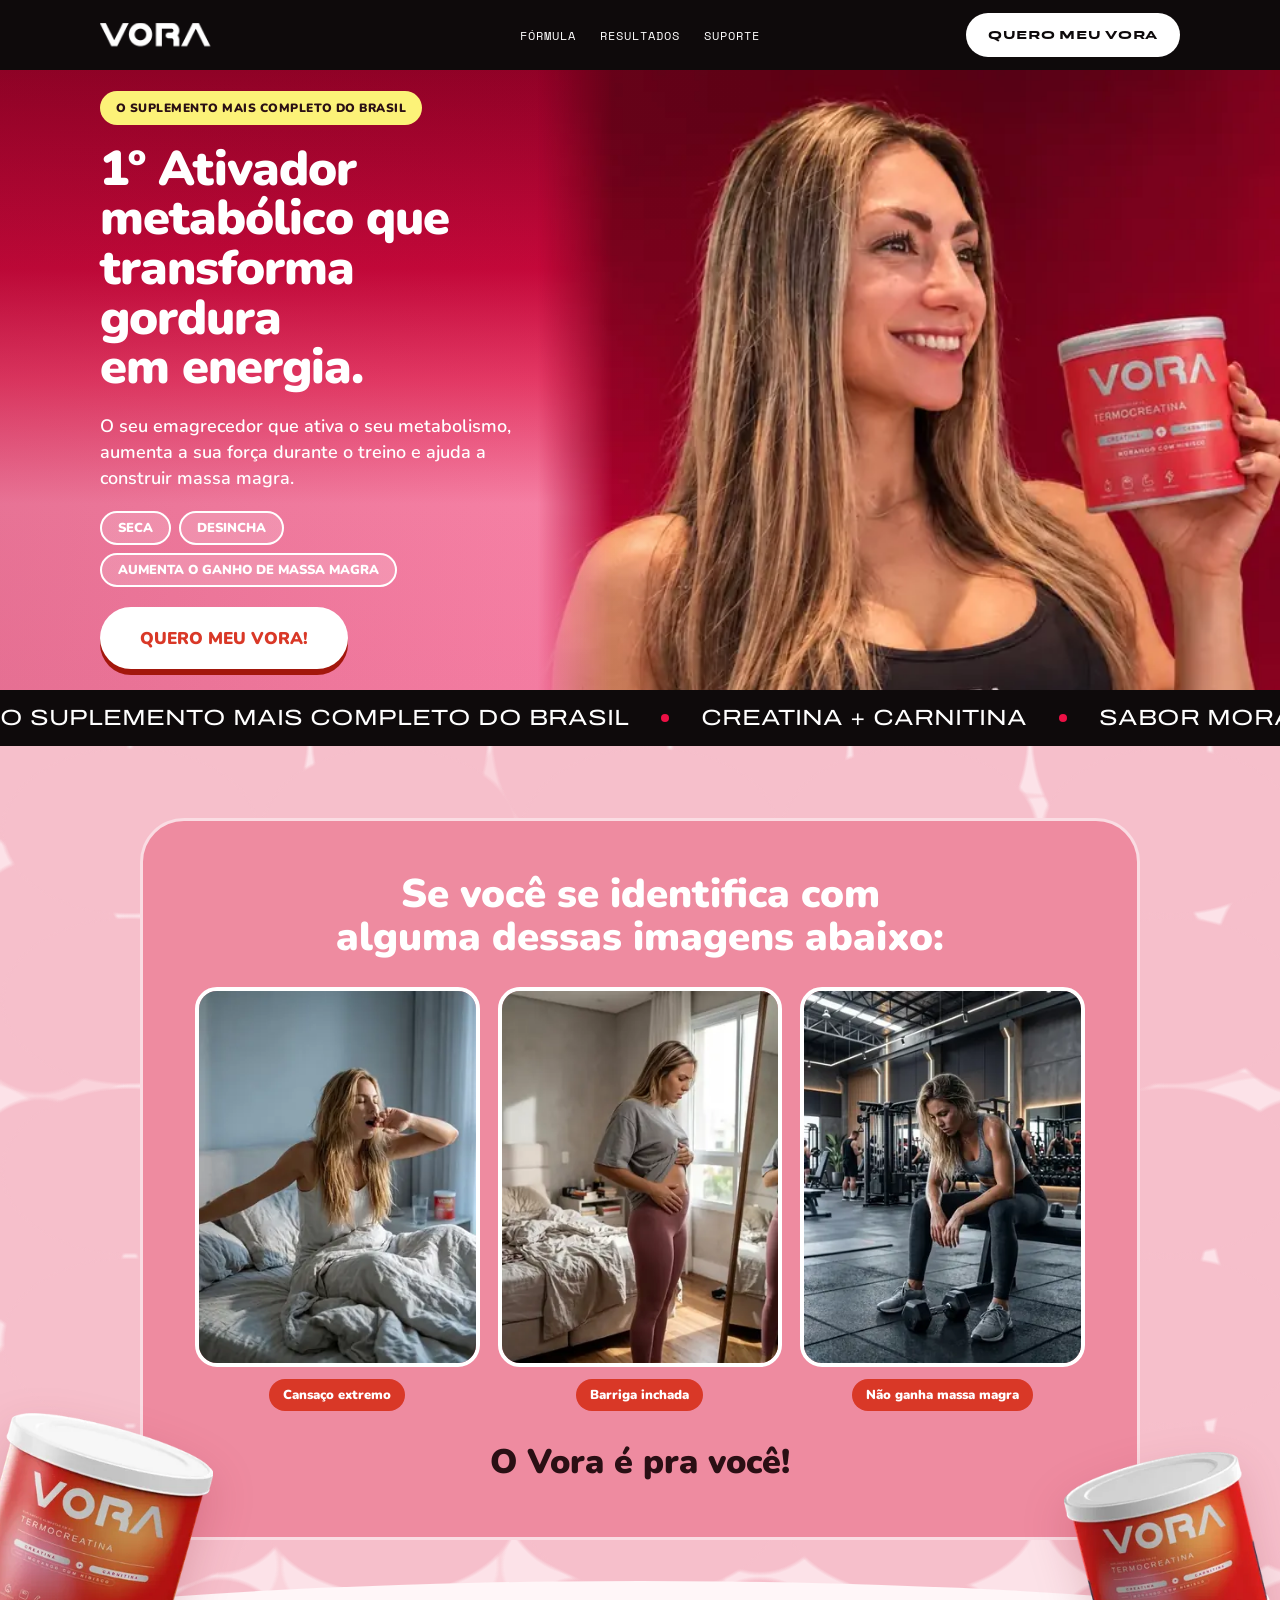
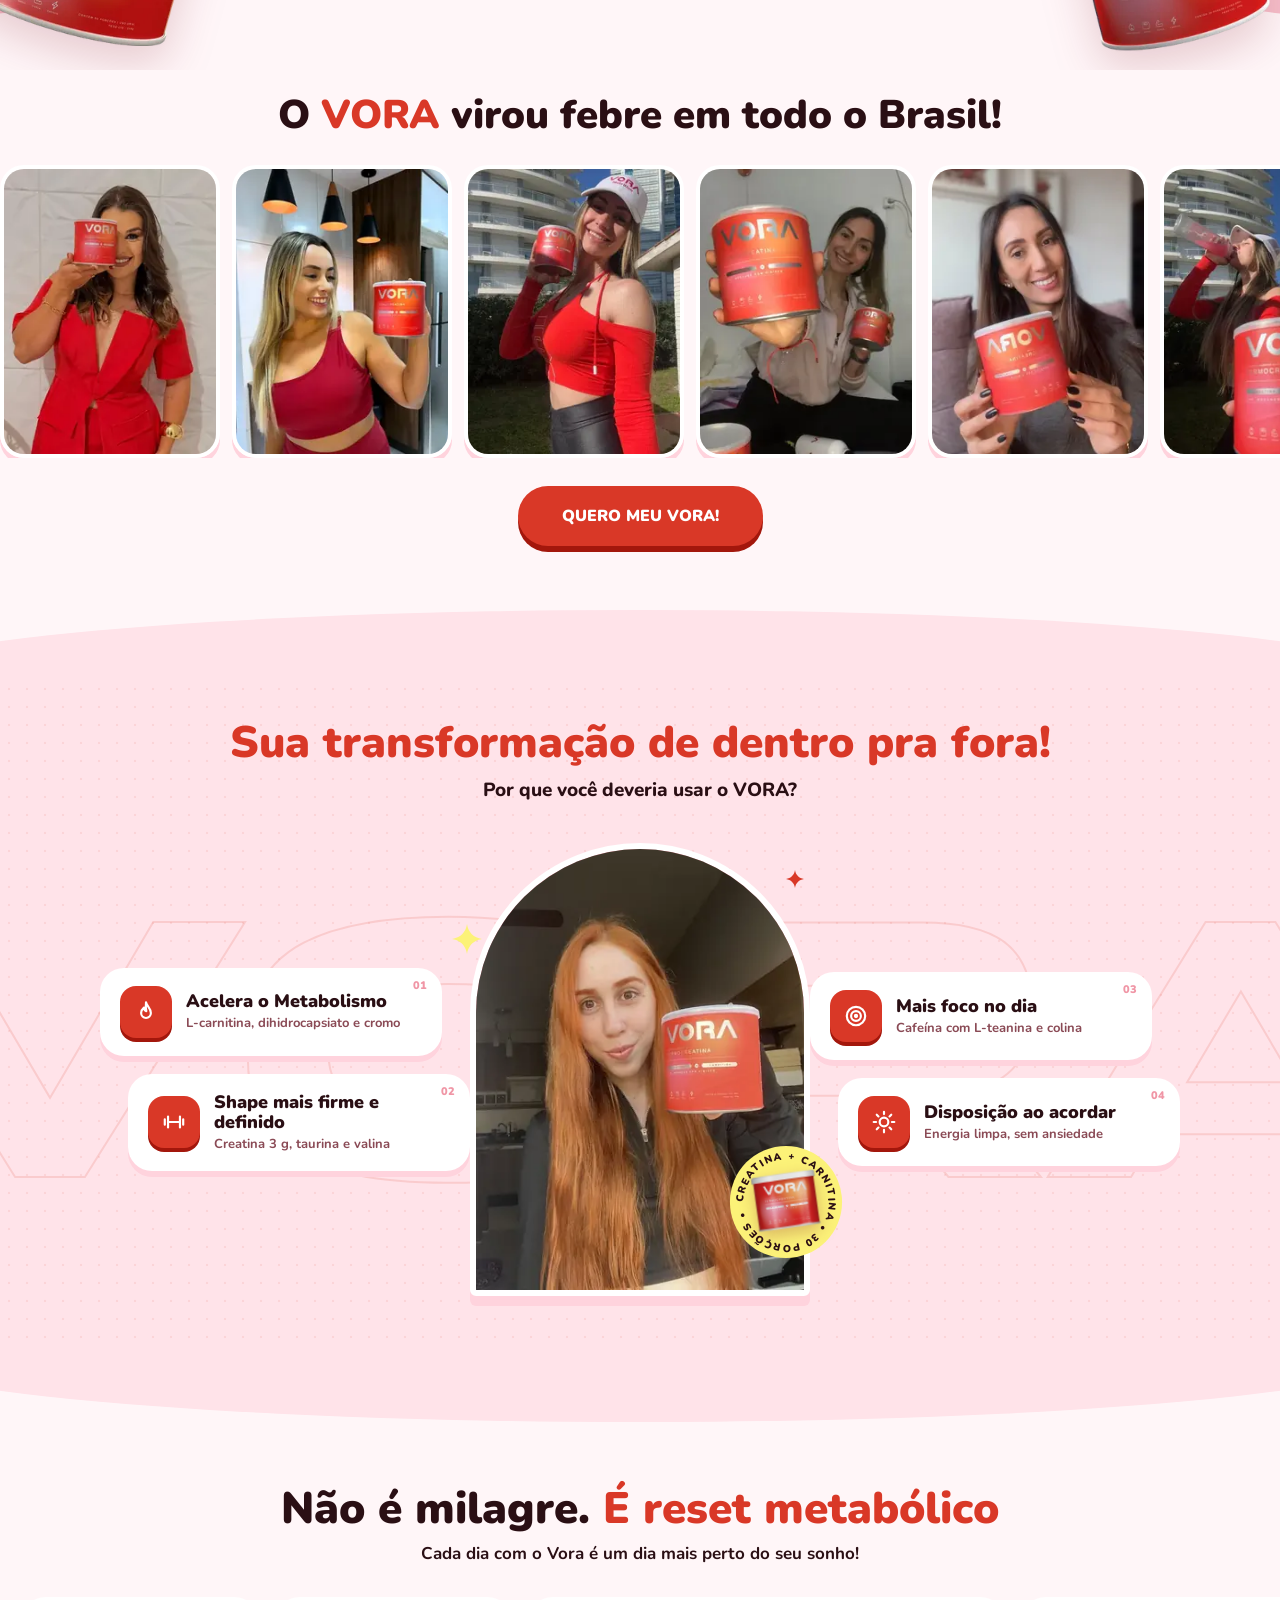
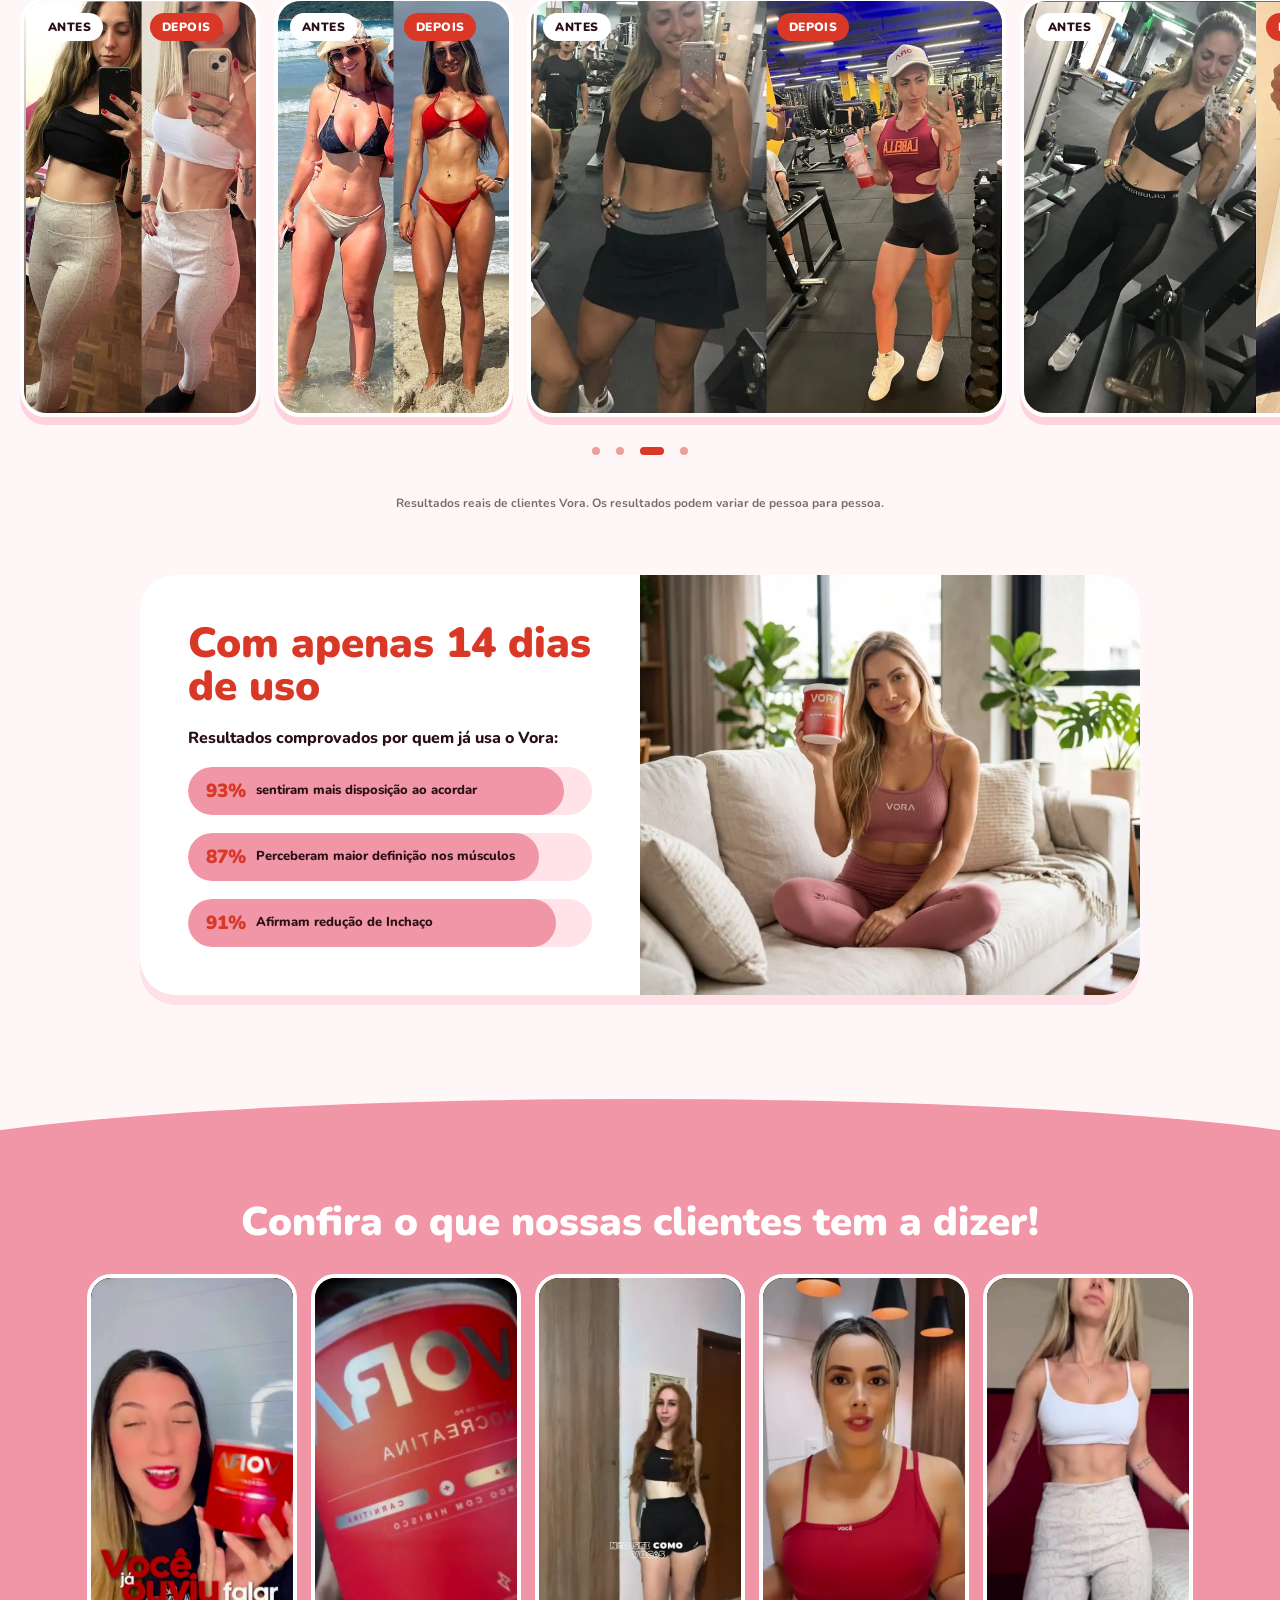
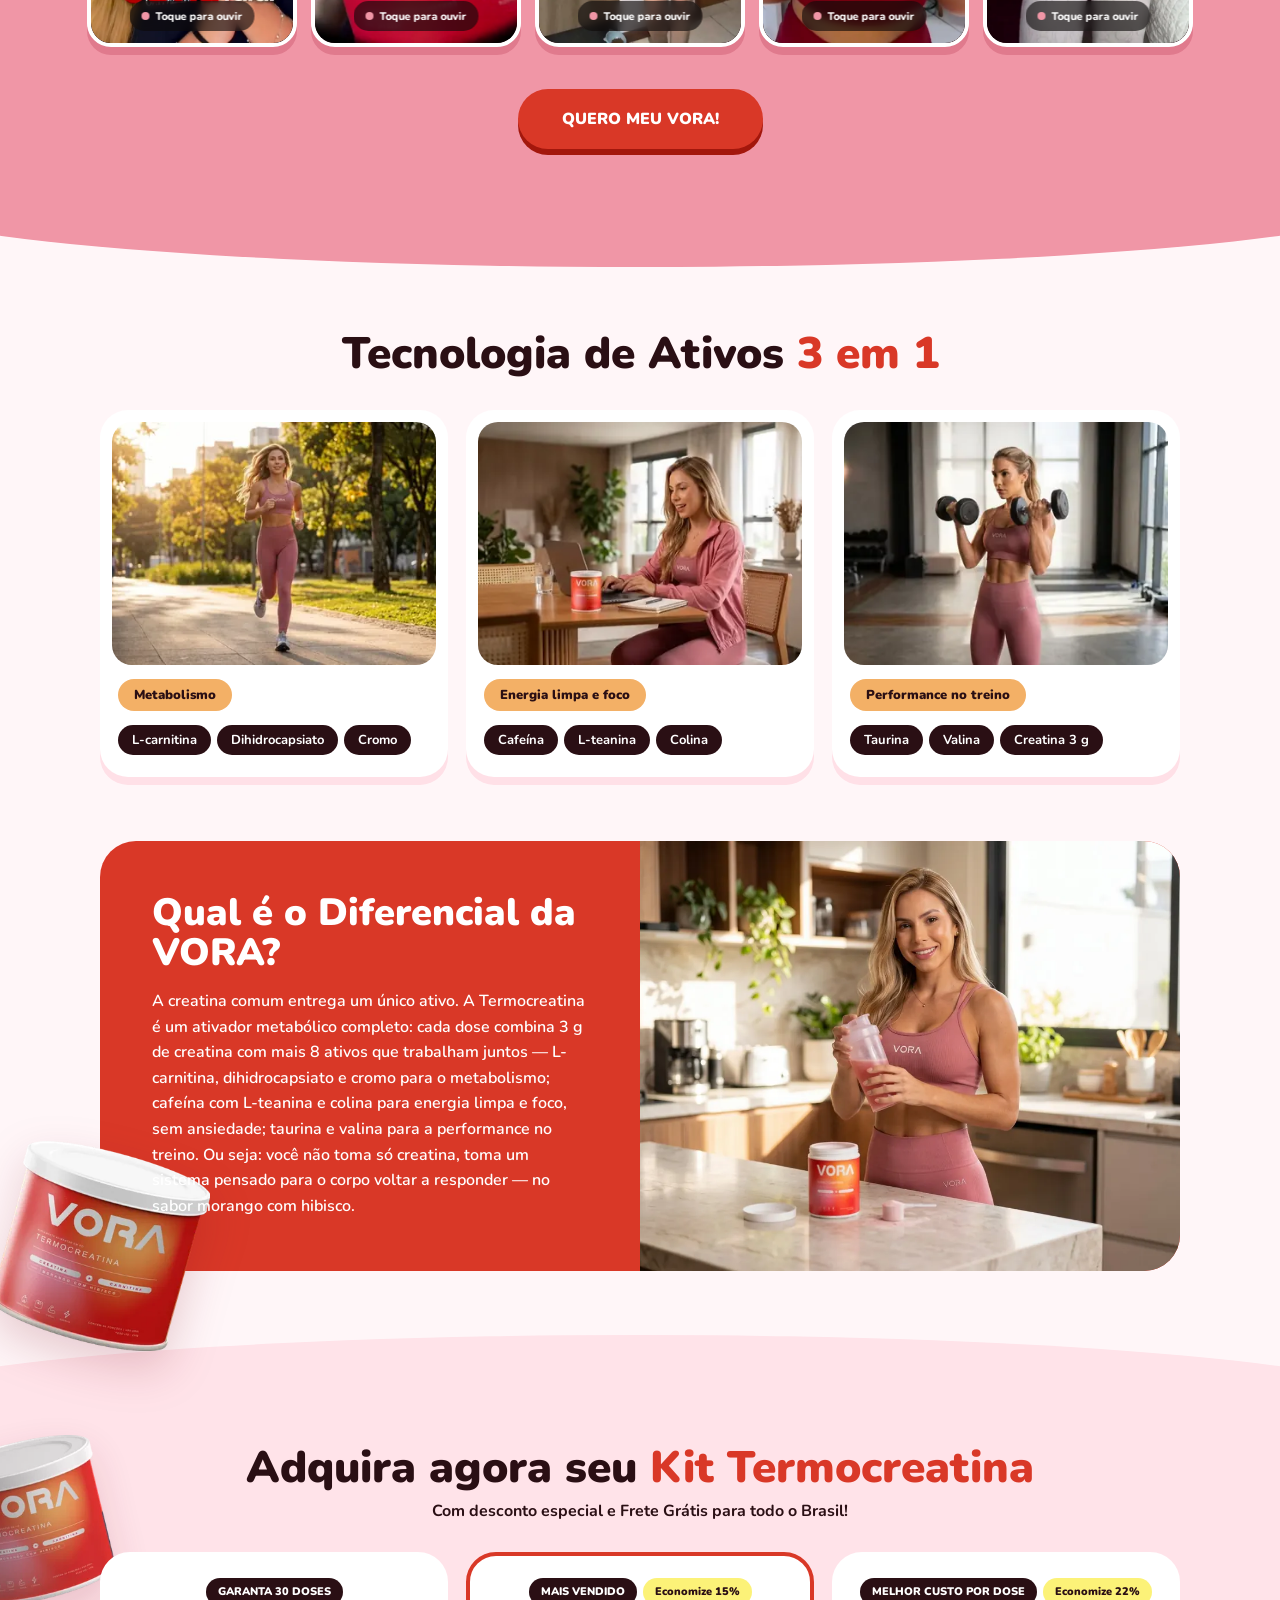
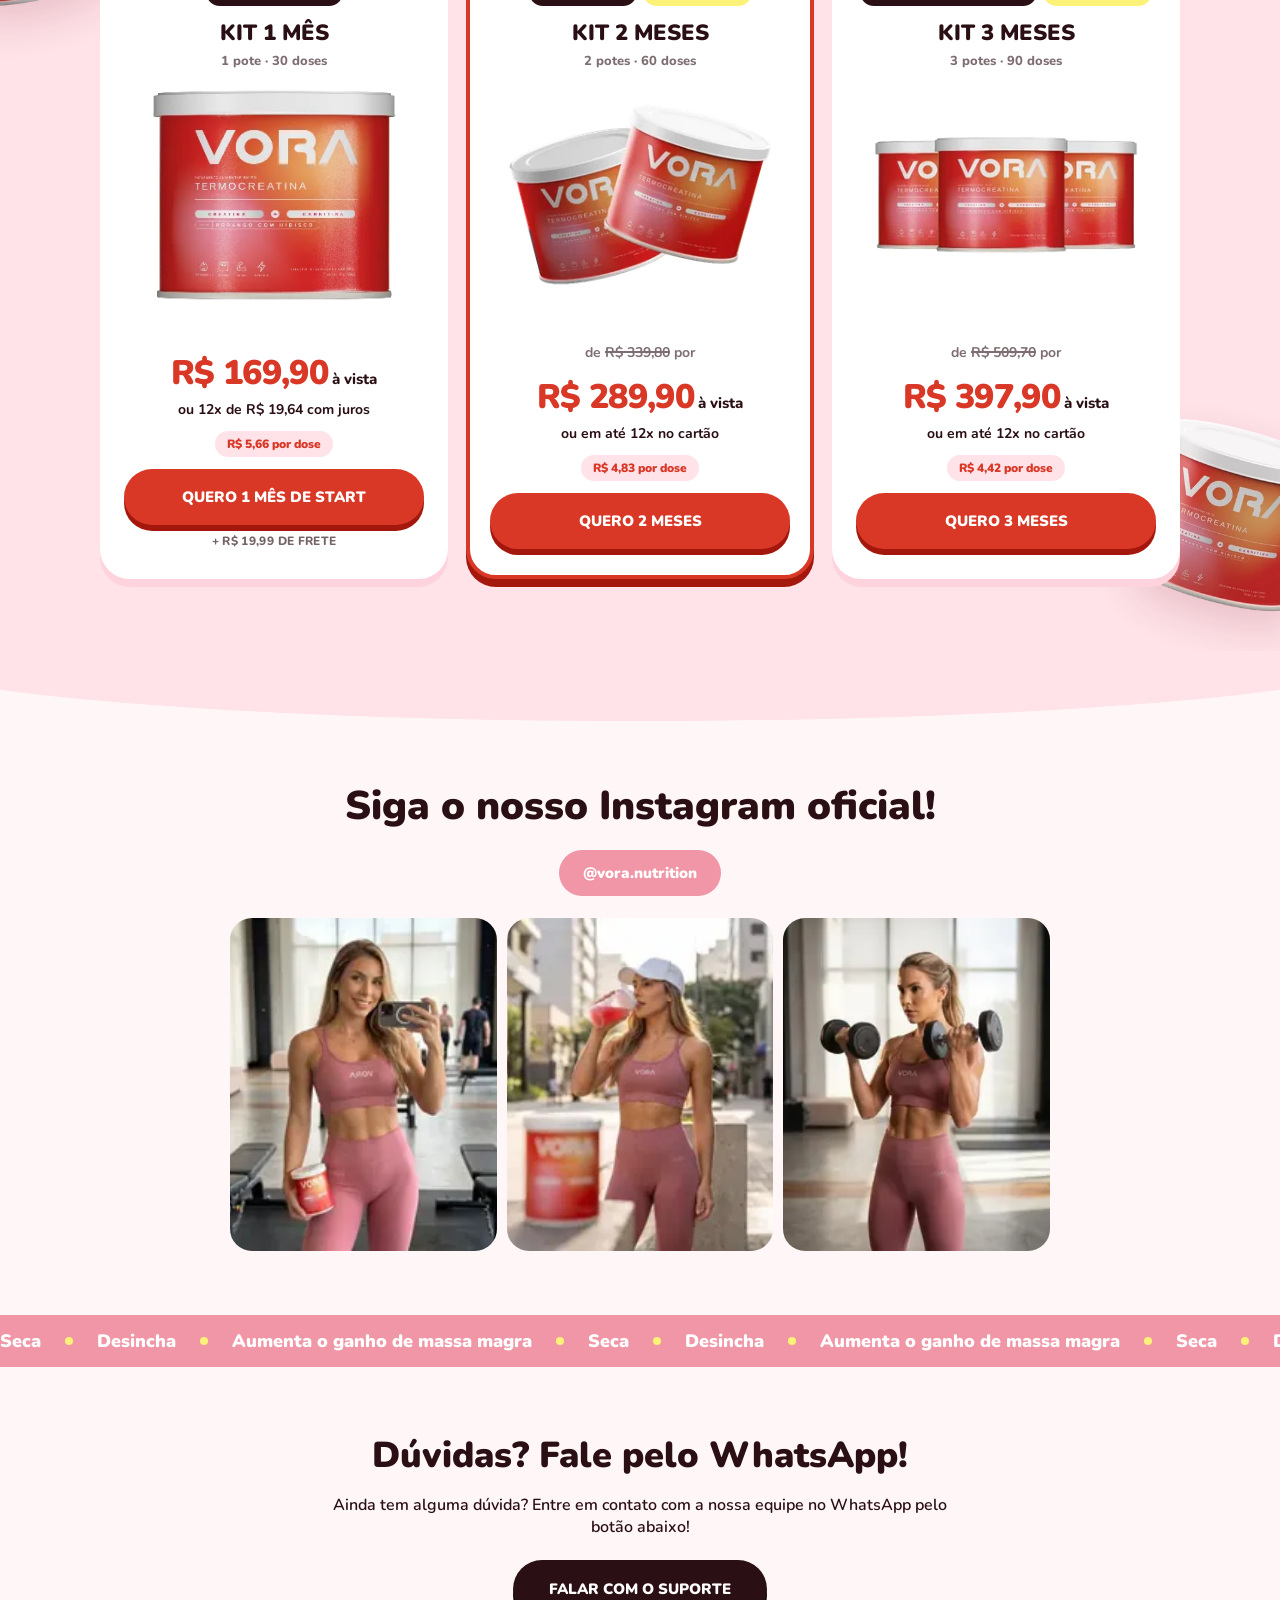
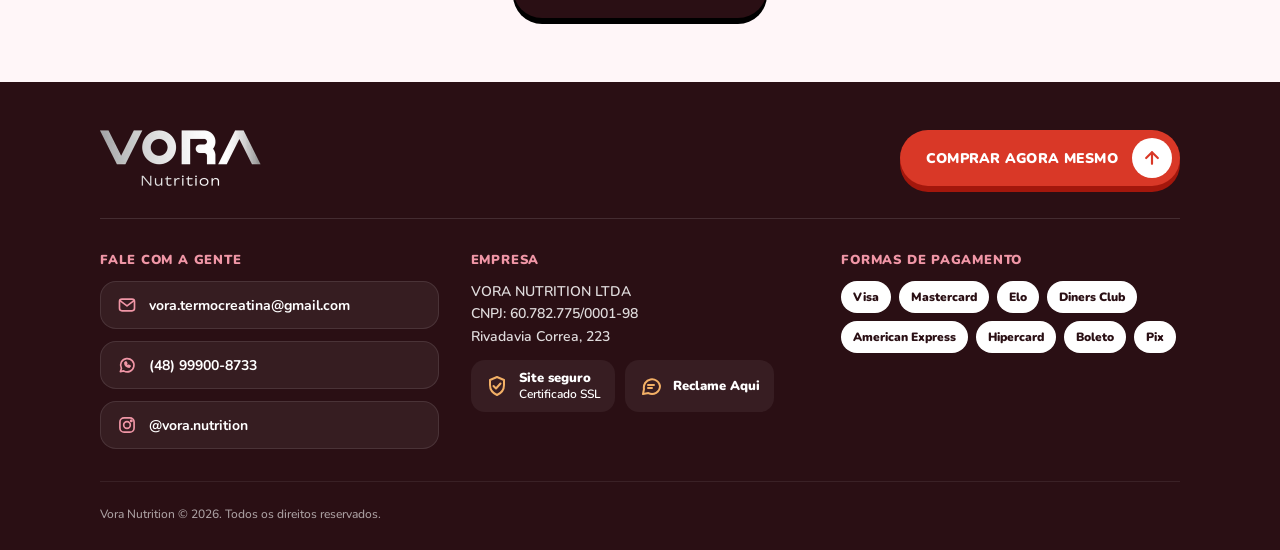
<file: index.html>
<!DOCTYPE html>
<html lang="pt-BR">
<head>
  <meta charset="utf-8">
  <meta name="viewport" content="width=device-width, initial-scale=1">
  <title>Vora Termocreatina — O suplemento mais completo do Brasil</title>
  <meta name="description" content="Termocreatina Vora: creatina + carnitina, sabor morango com hibisco. Ativador metabólico que transforma gordura em energia. Frete grátis para todo o Brasil.">
  <meta name="theme-color" content="#D93827">
  <meta property="og:title" content="Vora Termocreatina">
  <meta property="og:description" content="1º Ativador metabólico que transforma gordura em energia.">
  <meta property="og:image" content="assets/lp/hero-banner.jpg">
  <meta property="og:type" content="website">
  <link rel="icon" href="assets/logos/vora-vermelho.webp">
  <!-- Banner e fonte principal carregam primeiro -->
  <link rel="preload" as="image" href="assets/lp/hero-mobile.webp" imagesrcset="assets/lp/hero-mobile-560.webp 560w, assets/lp/hero-mobile.webp 800w" imagesizes="100vw" media="(max-width: 999px)" fetchpriority="high">
  <link rel="preload" as="image" href="assets/lp/hero-banner.webp" imagesrcset="assets/lp/hero-banner-1100.webp 1100w, assets/lp/hero-banner.webp 1672w" imagesizes="75vw" media="(min-width: 1000px)" fetchpriority="high">
  <link rel="preload" as="font" type="font/woff2" href="fonts/nunito-latin.woff2" crossorigin>
  <style>:root{--red:#D93827;--red-shadow:#A3170C;--carmine:#EC1045;--pink:#F096A6;--pink-mid:#EE8BA0;--pink-shadow:#E07A8D;--pink-light:#FFE3E9;--pink-light-2:#FAD3DB;--spot-1:#F6BFCB;--spot-2:#FCE2E8;--shadow-soft:#FFE0E7;--shadow-soft-2:#FFD3DD;--page:#FFF6F8;--white:#FFFFFF;--yellow:#FCF278;--orange:#F3B066;--ink:#2A0F14;--black:#0E0A0B;--font-display:"Resolve Ext","Archivo",Arial,sans-serif;--font-wide:"Archivo",Arial,sans-serif;--font-mono:"Space Mono",ui-monospace,Menlo,monospace;--font-plain:Arimo,Arial,Helvetica,sans-serif;--header-h:70px;color-scheme:light}@font-face{font-family:"Resolve Ext";src:url("fonts/Resolve-BoldExt.woff2") format("woff2");font-weight:700;font-style:normal;font-display:swap}@font-face{font-family:"Nunito";src:url("fonts/nunito-latin.woff2") format("woff2");font-weight:500 900;font-style:normal;font-display:swap}@font-face{font-family:"Archivo";src:url("fonts/archivo-latin.woff2") format("woff2");font-weight:300 400;font-stretch:125%;font-style:normal;font-display:swap}@font-face{font-family:"Space Mono";src:url("fonts/spacemono-latin.woff2") format("woff2");font-weight:400;font-style:normal;font-display:swap}*,*::before,*::after{box-sizing:border-box}html{scroll-behavior:smooth}body{margin:0;overflow-x:clip;background:var(--page);font-family:"Nunito",Arial,sans-serif;color:var(--ink);-webkit-font-smoothing:antialiased}img{display:block;max-width:100%;height:auto}a{color:inherit;text-decoration:none}a:hover{color:var(--red)}h1,h2,h3,p{margin:0}[id]{scroll-margin-top:var(--header-h)}.visually-hidden{position:absolute;width:1px;height:1px;overflow:hidden;clip:rect(0 0 0 0);white-space:nowrap}@keyframes vmq{from{transform:translateX(0)}to{transform:translateX(-50%)}}@keyframes vfloat{0%,100%{transform:translateY(0) rotate(var(--r))}50%{transform:translateY(-18px) rotate(calc(var(--r) + 3deg))}}.pill{display:inline-flex;align-items:center;border-radius:999px;white-space:nowrap}.btn{display:inline-flex;align-items:center;justify-content:center;border-radius:999px;font-weight:900;text-transform:uppercase;cursor:pointer;transition:transform .08s ease,box-shadow .08s ease}.btn--red{height:60px;padding:0 44px;background:var(--red);color:var(--white);font-size:16px;box-shadow:0 6px 0 var(--red-shadow)}.btn--red:hover{color:var(--white)}.btn--red:active,.btn--white:active{transform:translateY(4px);box-shadow:0 2px 0 var(--red-shadow)}.btn--white{background:var(--white);color:var(--red);box-shadow:0 6px 0 var(--red-shadow)}.btn--dark{height:58px;padding:0 36px;background:var(--ink);color:var(--white);font-size:15px;box-shadow:0 6px 0 #000;margin-top:8px}.btn--dark:hover{color:var(--white)}.btn--dark:active{transform:translateY(4px);box-shadow:0 2px 0 #000}.h2{font-weight:900;font-size:clamp(26px,3.6vw,40px);line-height:1.08;text-wrap:balance}.h2--lg{font-size:clamp(28px,4vw,44px);line-height:1.05}.accent{color:var(--red)}.section-head{display:flex;flex-direction:column;gap:10px;text-align:center;align-items:center}.curve{background:var(--page);line-height:0;overflow:hidden}.curve>div{height:70px;margin:0 -10%;background:var(--curve-color)}.curve--in>div{border-radius:50% 50% 0 0 / 100% 100% 0 0}.curve--out>div{border-radius:0 0 50% 50% / 0 0 100% 100%}.float{position:absolute;z-index:1;pointer-events:none;filter:drop-shadow(0 18px 22px rgba(120,10,30,.18));animation:vfloat var(--d) ease-in-out infinite;display:none}@media (min-width:1000px){.float{display:block}}.float--front{z-index:3}.marquee{color:var(--white);overflow:hidden;display:flex;align-items:center}.marquee--dark{background:var(--black);height:56px}.marquee--dark .marquee__track{animation-duration:40s}.marquee--dark .marquee__item{font-family:var(--font-wide);font-variation-settings:"wdth" 125;font-stretch:125%;font-weight:400;font-size:22px;text-transform:uppercase;gap:32px;padding-right:32px}.marquee--dark .marquee__item::after{background:var(--carmine)}@media (max-width:760px){.marquee--dark{height:46px}.marquee--dark .marquee__item{font-size:16px;gap:22px;padding-right:22px}}.marquee--bottom{background:var(--pink);height:52px}.marquee__track{display:flex;width:max-content;animation:vmq 32s linear infinite}.marquee__item{display:inline-flex;align-items:center;gap:24px;padding-right:24px;font-weight:900;font-size:14px;white-space:nowrap}.marquee--bottom .marquee__item{font-size:18px}.marquee__item::after{content:"";width:8px;height:8px;border-radius:8px;background:var(--yellow)}.header{position:sticky;top:env(safe-area-inset-top,0px);z-index:20;background:var(--black);color:var(--white)}.header__inner{max-width:1120px;margin:0 auto;padding:0 20px;height:var(--header-h);display:grid;grid-template-columns:1fr auto 1fr;align-items:center;gap:20px}.header__nav{display:flex;gap:24px;font-family:var(--font-mono);font-size:12px;letter-spacing:.08em;text-transform:uppercase}.header__nav a:hover{color:var(--pink)}.header__cta{justify-self:end;height:44px;padding:0 22px;background:var(--white);color:var(--black);font-family:var(--font-display);font-weight:700;font-size:12px;letter-spacing:.06em}.header__cta:hover{color:var(--red)}.logo{display:inline-block;position:relative;overflow:hidden;flex-shrink:0}.logo img{position:absolute;max-width:none}.logo--header{width:112px;height:24px}.logo--header img{width:193px;left:-41px;top:-86px;filter:brightness(0) invert(1)}.logo--footer{width:162px;height:56px}.logo--footer img{width:280px;left:-59px;top:-113px}@media (max-width:760px){:root{--header-h:58px}.header__inner{grid-template-columns:1fr auto;padding:0 16px;gap:12px}.header__nav{display:none}.header__cta{height:36px;padding:0 14px;font-size:10px;white-space:nowrap}.logo--header{width:93px;height:20px}.logo--header img{width:161px;left:-34px;top:-72px}}.hero{padding:0}.hero__card{position:relative;margin:0 auto;overflow:hidden;background:var(--carmine);color:var(--white)}.hero__media{position:relative;aspect-ratio:4 / 3}.hero__slide{position:absolute;inset:0;opacity:0;transition:opacity .9s ease}.hero__slide.is-active{opacity:1}.hero__slide picture{display:block;width:100%;height:100%}.hero__slide img{width:100%;height:100%;object-fit:cover;object-position:var(--pos,70% center)}.hero__shade{display:none}.hero__content{position:relative;padding:26px 22px 32px;display:flex;flex-direction:column;gap:16px}.hero__badge{align-self:flex-start;height:30px;padding:0 14px;background:var(--yellow);color:var(--ink);font-weight:900;font-size:11px;text-transform:uppercase;white-space:normal}.hero__title{font-weight:900;font-size:32px;line-height:1.04;letter-spacing:-.02em;text-wrap:balance}.hero__text{font-size:16px;font-weight:600;line-height:1.45;text-wrap:pretty}.hero__chips{display:flex;flex-wrap:wrap;gap:6px}.hero__chip{height:30px;padding:0 14px;border:2px solid var(--white);font-weight:900;font-size:12px;text-transform:uppercase}.hero__cta{display:flex;height:58px;font-size:16px}@media (min-width:1000px){.hero{--hero-gutter:max(56px,calc((100vw - 1120px) / 2 + 20px))}.hero__card{min-height:620px;display:flex;align-items:center}.hero__card{--hh:clamp(600px,44vw,760px);height:var(--hh);background:linear-gradient(180deg,#920127 0%,#C7083B 32%,#E93B68 50%,#FB85AA 70%,#F981A7 100%)}.hero__media{position:absolute;inset:0 0 0 auto;width:min(58%,calc(var(--hh) * 1.777));aspect-ratio:auto;-webkit-mask-image:linear-gradient(90deg,transparent 0,#000 10%);mask-image:linear-gradient(90deg,transparent 0,#000 10%)}.hero__shade{display:block;position:absolute;inset:0;pointer-events:none;background:linear-gradient(90deg,rgba(120,10,30,var(--shade,.15)) 0%,rgba(120,10,30,0) 60%);transition:background .9s}.hero__content{padding:56px 56px 56px var(--hero-gutter);max-width:calc(min(560px,46vw) - 56px + var(--hero-gutter));gap:20px}.hero__badge{height:34px;padding:0 16px;font-size:12px;letter-spacing:.04em}.hero__title{font-size:clamp(32px,3.8vw,52px);line-height:1.02}.hero__text{font-size:18px}.hero__chips{gap:8px}.hero__chip{height:34px;padding:0 16px;font-size:13px;background:rgba(255,255,255,.18)}.hero__cta{align-self:flex-start;display:inline-flex;height:62px;padding:0 40px;font-size:17px}}.hero__cta{position:relative;overflow:hidden;isolation:isolate;animation:ctaBreath 2.4s ease-in-out infinite;will-change:transform}.hero__cta::after{content:"";position:absolute;inset:0;background:linear-gradient(100deg,transparent 30%,rgba(255,205,218,.8) 50%,transparent 70%);transform:translateX(-120%);pointer-events:none;z-index:-1;animation:ctaShine 3.2s ease-in-out infinite}.hero__cta:hover{animation-play-state:paused;transform:translateY(-2px) scale(1.04)}@keyframes ctaBreath{0%,100%{transform:scale(1)}50%{transform:scale(1.05)}}@keyframes ctaShine{0%,55%{transform:translateX(-120%)}100%{transform:translateX(120%)}}@media (prefers-reduced-motion:reduce){.hero__cta,.hero__cta::after{animation:none}}.hero__note{display:none}@media (max-width:999px){.hero__card{height:calc(100vh - var(--header-h) - 46px);height:calc(100svh - var(--header-h) - 46px);min-height:540px;max-height:860px;display:flex;flex-direction:column;justify-content:flex-end;background:#9E0A2C}.hero__media{position:absolute;inset:0 0 auto 0;height:min(124vw,74%);aspect-ratio:auto}.hero__slide img{object-position:var(--pos-m,60% center)}.hero__shade{display:block;position:absolute;inset:0;pointer-events:none;background:linear-gradient(180deg,rgba(14,10,11,.35) 0%,rgba(14,10,11,0) 16%),linear-gradient(180deg,rgba(158,10,44,0) 34%,rgba(158,10,44,.62) 54%,rgba(150,8,40,.94) 72%,#8E0827 100%)}.hero__content{padding:0 20px 22px;gap:12px}.hero__badge{height:26px;padding:0 12px;font-size:10px;letter-spacing:.06em;white-space:nowrap}.hero__title{font-size:clamp(27px,8.4vw,40px);line-height:1;letter-spacing:-.025em;text-shadow:0 2px 18px rgba(80,0,20,.35)}.hero__title-hl{color:var(--yellow)}.hero__text{font-size:15px;line-height:1.4;max-width:34ch;opacity:.95}.hero__chips{display:none}.hero__cta{height:56px;margin-top:6px;font-size:16px}.hero__note{display:flex;align-items:center;justify-content:center;gap:8px;font-size:12px;font-weight:800;letter-spacing:.04em;text-transform:uppercase;opacity:.9}.hero__note::before{content:"";width:6px;height:6px;border-radius:6px;background:var(--yellow)}}.badge-short{display:none}@media (max-width:380px){.badge-full{display:none}.badge-short{display:inline}}@media (max-width:340px){.hero__note{font-size:10.5px;letter-spacing:.02em;white-space:nowrap}.header__cta{padding:0 12px;font-size:9.5px}.logo--header{width:80px;height:17px}.logo--header img{width:138px;left:-29px;top:-62px}}@media (max-width:999px) and (max-height:700px){.hero__text{display:none}}.ident{position:relative;overflow:hidden;padding:72px 14px 130px;background-color:var(--pink-light-2);background-image:radial-gradient(closest-side,var(--spot-1) 96%,transparent 100%),radial-gradient(closest-side,var(--spot-1) 96%,transparent 100%),radial-gradient(closest-side,var(--spot-2) 96%,transparent 100%);background-size:260px 170px,180px 240px,220px 140px;background-position:0 0,130px 110px,60px 190px}.ident__card{position:relative;z-index:2;max-width:1000px;margin:0 auto;border-radius:44px;background:var(--pink-mid);border:3px solid rgba(255,255,255,.7);padding:clamp(26px,5vw,52px);display:flex;flex-direction:column;gap:28px;align-items:center;text-align:center}.ident__card .h2{color:var(--white);max-width:620px}.ident__grid{display:grid;grid-template-columns:repeat(3,minmax(0,1fr));gap:clamp(8px,2vw,18px);width:100%}.ident__item{display:flex;flex-direction:column;gap:12px;align-items:center}.ident__photo{width:100%;aspect-ratio:3 / 4;border-radius:22px;overflow:hidden;border:4px solid var(--white)}.ident__photo img{width:100%;height:100%;object-fit:cover}.ident__tag{min-height:32px;padding:4px 14px;background:var(--red);color:var(--white);font-weight:900;font-size:clamp(10px,1.4vw,13px);white-space:normal}.ident__cta{font-weight:900;font-size:clamp(24px,3vw,34px);color:var(--ink)}.ident__curve{position:absolute;left:-15%;right:-15%;bottom:-1px;height:90px;background:var(--page);border-radius:50% 50% 0 0 / 100% 100% 0 0;pointer-events:none}.fever{padding:24px 0 64px;display:flex;flex-direction:column;gap:28px;align-items:center}.fever .h2{padding:0 20px;text-align:center}.strip{width:100%;overflow:hidden}.strip__track{display:flex;gap:12px;width:max-content;animation:vmq 40s linear infinite}.js-strip .strip__track{animation-play-state:paused}.js-strip .strip.is-visible .strip__track{animation-play-state:running}.strip__track img{width:220px;aspect-ratio:3 / 4;object-fit:cover;border-radius:24px;border:4px solid var(--white);box-shadow:0 6px 0 var(--shadow-soft-2);flex-shrink:0}.transf{position:relative;overflow:hidden;padding:40px 14px 56px;background-color:var(--pink-light);background-image:radial-gradient(rgba(217,56,39,.09) 1.3px,transparent 1.6px);background-size:18px 18px}.transf__word{position:absolute;left:50%;top:54%;transform:translate(-50%,-50%);font-family:var(--font-display);font-weight:700;font-size:clamp(120px,30vw,420px);line-height:1;letter-spacing:-.02em;color:transparent;-webkit-text-stroke:2px rgba(217,56,39,.14);pointer-events:none;user-select:none;white-space:nowrap}.transf__inner{position:relative;max-width:1080px;margin:0 auto;display:flex;flex-direction:column;gap:40px;align-items:center}.transf .h2{color:var(--red)}.transf__sub{font-size:19px;font-weight:800}.transf__grid{display:grid;grid-template-columns:1fr minmax(260px,340px) 1fr;gap:28px;width:100%;align-items:center}.transf__col{display:flex;flex-direction:column;gap:18px}.transf__col--left .benefit:nth-child(2){margin-left:28px;margin-right:-28px}.transf__col--right .benefit:nth-child(1){margin-left:-28px;margin-right:28px}.benefit{position:relative;background:var(--white);border-radius:24px;padding:18px 20px;display:flex;align-items:center;gap:14px;box-shadow:0 6px 0 var(--shadow-soft-2);transition:transform .2s ease,box-shadow .2s ease}.benefit:hover{transform:translateY(-3px);box-shadow:0 9px 0 var(--shadow-soft-2)}.benefit__icon{flex-shrink:0;display:grid;place-items:center;width:52px;height:52px;border-radius:16px;background:var(--red);color:var(--white);box-shadow:0 4px 0 var(--red-shadow)}.benefit__icon svg{width:26px;height:26px}.benefit__body{display:flex;flex-direction:column;gap:3px;min-width:0}.benefit__text{margin:0;font-weight:900;font-size:18px;line-height:1.15}.benefit__desc{font-size:13px;font-weight:700;color:#8A4A55;line-height:1.3}.benefit__num{position:absolute;top:10px;right:14px;font-size:11px;font-weight:900;color:var(--pink);letter-spacing:.06em}.transf__visual{position:relative}.transf__photo{width:100%;aspect-ratio:3 / 4;border-radius:999px 999px 36px 36px;overflow:hidden;background:var(--pink);border:6px solid var(--white);box-shadow:0 10px 0 var(--shadow-soft-2)}.transf__photo img{width:100%;height:100%;object-fit:cover;object-position:center 35%}.transf__seal{position:absolute;right:-34px;bottom:36px;width:116px;height:116px;animation:spin 22s linear infinite}.transf__seal-bg{fill:var(--yellow)}.transf__seal-text{font-family:"Nunito",Arial,sans-serif;font-weight:900;font-size:10.5px;letter-spacing:.14em;text-transform:uppercase;fill:var(--ink)}.transf__seal-can{position:absolute;right:-10px;bottom:66px;width:68px;transform:rotate(-8deg);filter:drop-shadow(0 6px 8px rgba(120,10,30,.25));pointer-events:none}@keyframes spin{to{transform:rotate(360deg)}}.transf__spark{position:absolute;color:var(--yellow);pointer-events:none}.transf__spark svg{display:block;width:100%;height:100%;fill:currentColor}.transf__spark--a{width:30px;height:30px;left:-18px;top:18%;animation:twinkle 3.2s ease-in-out infinite}.transf__spark--b{width:18px;height:18px;right:6px;top:6%;color:var(--red);animation:twinkle 2.6s ease-in-out .8s infinite}@keyframes twinkle{0%,100%{transform:scale(1) rotate(0);opacity:1}50%{transform:scale(.7) rotate(20deg);opacity:.6}}@media (max-width:900px){.transf__grid{grid-template-columns:1fr 1fr;gap:14px;align-items:stretch}.transf__visual{grid-column:1 / -1;order:-1;width:min(78%,340px);justify-self:center;margin-bottom:18px}.transf__col{display:contents}.transf__col--left .benefit:nth-child(2),.transf__col--right .benefit:nth-child(1){margin:0}.benefit{flex-direction:column;align-items:flex-start;padding:16px;gap:12px}.benefit__icon{width:44px;height:44px;border-radius:14px}.benefit__icon svg{width:22px;height:22px}.benefit__text{font-size:16px}.benefit__desc{font-size:12px}.transf__seal{right:-22px;bottom:24px;width:96px;height:96px}.transf__seal-can{right:-2px;bottom:50px;width:56px}.transf__word{top:34%;font-size:44vw}}@media (max-width:340px){.transf__grid{grid-template-columns:1fr}}.reset{padding:64px 14px}.reset__inner{max-width:900px;margin:0 auto;display:flex;flex-direction:column;gap:32px;align-items:center}.reset__sub{font-size:17px;font-weight:700}.reset__inner{max-width:1080px}.reset__scroller{position:relative;width:100vw;max-width:100vw;align-self:center;overflow-x:auto;scroll-snap-type:x mandatory;scroll-padding:0 20px;scrollbar-width:none;padding:0 20px 10px}.reset__scroller::-webkit-scrollbar{display:none}.reset__row{display:flex;gap:14px;width:max-content;margin:0 auto}.ba-card{position:relative;margin:0;height:420px;flex-shrink:0;border-radius:26px;overflow:hidden;border:4px solid var(--white);box-shadow:0 8px 0 var(--shadow-soft-2);scroll-snap-align:center;background:var(--pink-light)}.ba-card img{height:100%;width:auto;max-width:none;object-fit:cover}.ba-card__label{position:absolute;top:12px;left:12px;height:28px;padding:0 12px;font-weight:900;font-size:12px;letter-spacing:.04em;text-transform:uppercase;background:var(--white);color:var(--ink)}.ba-card__label--after{left:calc(50% + 10px);background:var(--red);color:var(--white)}.reset__note{font-size:12px;font-weight:700;opacity:.6;text-align:center}.carousel-dots{display:flex;justify-content:center;gap:0}.carousel-dots[hidden]{display:none}.carousel-dot{width:8px;height:8px;box-sizing:content-box;padding:8px;border:none;border-radius:999px;background:var(--dot,var(--pink)) content-box;opacity:.45;cursor:pointer;transition:width .25s,opacity .25s}.carousel-dot.is-active{width:24px;opacity:1}.carousel-dot:focus-visible{outline:2px solid var(--ink);outline-offset:3px}.testi .carousel-dots{--dot:var(--white);margin-top:-22px}.reset .carousel-dots{--dot:var(--red);margin-top:-20px}.days{padding:0 14px 64px}.days__card{max-width:1000px;margin:0 auto;border-radius:36px;background:var(--white);overflow:hidden;display:grid;grid-template-columns:repeat(auto-fit,minmax(min(100%,320px),1fr));box-shadow:0 10px 0 var(--shadow-soft)}.days__text{padding:clamp(26px,5vw,48px);display:flex;flex-direction:column;gap:18px;justify-content:center}.days__title{font-weight:900;font-size:clamp(28px,4vw,42px);line-height:1.02;color:var(--red)}.days__sub{font-size:16px;font-weight:800}.stat{position:relative;height:48px;border-radius:999px;background:var(--pink-light);overflow:hidden}.stat__fill{position:absolute;inset:0 auto 0 0;width:var(--w);border-radius:999px;background:var(--pink)}.stat__body{position:relative;height:100%;display:flex;align-items:center;gap:10px;padding:0 18px}.stat__pct{font-weight:900;font-size:19px;color:var(--red)}.stat__label{font-size:13px;font-weight:800;line-height:1.15}.days__photo{min-height:400px}.days__photo img{width:100%;height:100%;object-fit:cover}.spacer-40{height:40px}.testi{padding:32px 0 48px;background:var(--pink);display:flex;flex-direction:column;gap:30px;align-items:center}.testi .h2{padding:0 20px;text-align:center;color:var(--white)}.testi__scroller{position:relative;width:100%;overflow-x:auto;padding:0 16px 12px;scroll-snap-type:x mandatory;scroll-padding:0 16px;overscroll-behavior-x:contain;-webkit-overflow-scrolling:touch;scrollbar-width:none}.testi__scroller::-webkit-scrollbar{display:none}.testi__row{display:flex;gap:14px;justify-content:center;min-width:max-content;margin:0 auto}.video-card{position:relative;width:210px;aspect-ratio:9 / 16;border-radius:24px;background:var(--white);border:4px solid var(--white);box-shadow:0 8px 0 var(--pink-shadow);overflow:hidden;display:flex;align-items:center;justify-content:center;text-align:center;padding:16px;color:var(--pink-shadow);font-weight:800;font-size:13px;flex-direction:column;gap:12px;scroll-snap-align:center;flex-shrink:0}.video-card::before{content:"";width:56px;height:56px;border-radius:50%;background:var(--pink-light)}.video-card::after{content:"";position:absolute;top:50%;left:50%;width:0;height:0;margin:-24px 0 0 -6px;border-style:solid;border-width:9px 0 9px 15px;border-color:transparent transparent transparent var(--pink-shadow)}.video-card.has-video{padding:0;background:var(--ink)}.video-card.has-video::before,.video-card.has-video::after{display:none}.video-card video{cursor:pointer}.video-card__sound{position:absolute;left:50%;bottom:12px;transform:translateX(-50%);display:inline-flex;align-items:center;gap:6px;height:30px;padding:0 12px;border:none;border-radius:999px;background:rgba(14,10,11,.62);color:var(--white);font:800 11px/1 "Nunito",Arial,sans-serif;white-space:nowrap;cursor:pointer;backdrop-filter:blur(4px)}.video-card__sound::before{content:"";width:8px;height:8px;border-radius:8px;background:var(--pink)}.video-card__sound.is-on{background:var(--red)}.video-card__sound.is-on::before{background:var(--yellow)}.video-card__sound:focus-visible{outline:2px solid var(--white);outline-offset:2px}@media (max-width:640px){.video-card{width:min(64vw,240px)}}.video-card video{position:absolute;inset:0;width:100%;height:100%;object-fit:cover;border-radius:20px}.ativos{padding:64px 14px}.ativos__inner{max-width:1080px;margin:0 auto;display:flex;flex-direction:column;gap:32px}.ativos .h2{text-align:center}.ativos__grid{display:grid;grid-template-columns:repeat(auto-fit,minmax(min(100%,280px),1fr));gap:18px}.ativo{display:flex;flex-direction:column;gap:14px;background:var(--white);border-radius:28px;padding:12px 12px 22px;box-shadow:0 8px 0 var(--shadow-soft)}.ativo__photo{aspect-ratio:4 / 3;border-radius:20px;overflow:hidden}.ativo__photo img{width:100%;height:100%;object-fit:cover}.ativo__title{align-self:flex-start;height:32px;padding:0 16px;margin:0 6px;background:var(--orange);color:var(--ink);font-weight:900;font-size:13px}.ativo__items{display:flex;flex-wrap:wrap;gap:6px;padding:0 6px}.ativo__chip{height:30px;padding:0 14px;background:var(--ink);color:var(--white);font-size:13px;font-weight:700}.dif{padding:0 14px 64px}.dif__card{position:relative;max-width:1080px;margin:0 auto;border-radius:36px;background:var(--red);color:var(--white);display:grid;grid-template-columns:repeat(auto-fit,minmax(min(100%,320px),1fr))}.dif__text{position:relative;z-index:2;padding:clamp(26px,5vw,52px);display:flex;flex-direction:column;gap:16px;justify-content:center}.dif__title{font-weight:900;font-size:clamp(26px,3.4vw,38px);line-height:1.06}.dif__body{font-size:16px;font-weight:600;line-height:1.6;text-wrap:pretty}.dif__photo{min-height:380px;border-radius:0 36px 36px 0;overflow:hidden}.dif__photo img{width:100%;height:100%;object-fit:cover}@media (max-width:667px){.dif__photo{border-radius:0 0 36px 36px}}.kit{position:relative;overflow:hidden;padding:40px 14px 72px;background:var(--pink-light)}.kit__inner{position:relative;z-index:2;max-width:1080px;margin:0 auto;display:flex;flex-direction:column;gap:30px}.kit__head{gap:8px}.kit__sub{font-size:16px;font-weight:700}.kit__grid{display:grid;grid-template-columns:repeat(auto-fit,minmax(min(100%,280px),1fr));gap:18px;align-items:stretch}.kit-card{cursor:pointer;display:flex;flex-direction:column;gap:12px;align-items:center;text-align:center;background:var(--white);border-radius:30px;padding:22px 20px 26px;border:4px solid var(--white);box-shadow:0 8px 0 var(--shadow-soft-2);transition:border-color .2s,box-shadow .2s}.kit-card.is-selected{border-color:var(--red);box-shadow:0 8px 0 var(--red-shadow)}.kit-card:focus-visible{outline:3px solid var(--ink);outline-offset:4px}.kit-card__tags{display:flex;gap:6px;flex-wrap:wrap;justify-content:center}.kit-card__tag{height:28px;padding:0 12px;font-size:11px;font-weight:900;background:var(--ink);color:var(--white);text-transform:uppercase}.kit-card__tag--off{background:var(--yellow);color:var(--ink);text-transform:none}.kit-card__name{font-weight:900;font-size:22px;text-transform:uppercase}.kit-card__img{width:100%;aspect-ratio:4 / 3;overflow:hidden;display:flex;align-items:center;justify-content:center}.kit-card__img img{width:90%;max-height:100%;object-fit:contain}.kit-card__units{margin-top:-8px;font-size:13px;font-weight:800;opacity:.6}.kit-card__from{margin-top:auto;font-size:14px;font-weight:700;opacity:.6;min-height:1.3em}.kit-card__from s{text-decoration-thickness:2px}.kit-card__price{font-size:15px;font-weight:800}.kit-card__price strong{font-size:34px;font-weight:900;color:var(--red);letter-spacing:-.02em}.kit-card__inst{margin-top:-8px;font-size:14px;font-weight:700}.kit-card__dose{height:26px;padding:0 12px;background:var(--pink-light);color:var(--red);font-size:12px;font-weight:900}.kit-card__ship{margin-top:-4px;font-size:12px;font-weight:800;opacity:.65;text-transform:uppercase;letter-spacing:.03em}.kit-card .btn--red{width:100%;height:56px;padding:0;font-size:15px}.insta{padding:64px 14px}.insta__inner{max-width:1080px;margin:0 auto;display:flex;flex-direction:column;gap:22px;align-items:center;text-align:center}.insta__handle{height:46px;padding:0 24px;background:var(--pink);color:var(--white);font-weight:900;font-size:15px}.insta__handle:hover{color:var(--white);background:var(--red)}.insta__grid{display:grid;grid-template-columns:repeat(3,minmax(0,1fr));gap:10px;width:100%;max-width:820px}.insta__grid div{aspect-ratio:4 / 5;border-radius:22px;overflow:hidden}.insta__grid img{width:100%;height:100%;object-fit:cover}.whats{padding:64px 14px}.whats__inner{max-width:640px;margin:0 auto;display:flex;flex-direction:column;gap:14px;align-items:center;text-align:center}.whats__title{font-weight:900;font-size:clamp(26px,3.4vw,36px)}.whats__text{font-size:16px;font-weight:600}.footer{background:var(--ink);color:var(--white);padding:48px 20px 28px}.footer__top,.footer__grid,.footer__copy{max-width:1080px;margin:0 auto}.footer__top{display:flex;flex-wrap:wrap;gap:20px;align-items:center;justify-content:space-between;padding-bottom:32px;border-bottom:1px solid rgba(255,255,255,.12)}.footer__buy{height:56px;padding:0 8px 0 26px;gap:14px;background:var(--red);color:var(--white);font-size:14px;letter-spacing:.02em;box-shadow:0 6px 0 var(--red-shadow)}.footer__buy:hover{color:var(--white)}.footer__buy:active{transform:translateY(4px);box-shadow:0 2px 0 var(--red-shadow)}.footer__buy-arrow{display:grid;place-items:center;width:40px;height:40px;border-radius:50%;background:var(--white);color:var(--red)}.footer__buy-arrow svg{width:20px;height:20px}.footer__grid{display:grid;grid-template-columns:repeat(auto-fit,minmax(min(100%,240px),1fr));gap:32px;padding:32px 0}.footer__col{display:flex;flex-direction:column;gap:12px;font-size:14px;font-weight:600;min-width:0}.footer__label{font-weight:900;color:var(--pink);font-size:13px;text-transform:uppercase;letter-spacing:.06em}.footer__contact{display:flex;align-items:center;gap:12px;min-height:48px;padding:0 16px;border-radius:16px;background:rgba(255,255,255,.06);border:1px solid rgba(255,255,255,.1);font-weight:700;overflow-wrap:anywhere;transition:background .2s,border-color .2s}.footer__contact:hover{color:var(--white);background:rgba(240,150,166,.16);border-color:var(--pink)}.footer__contact svg{flex-shrink:0;width:20px;height:20px;color:var(--pink)}.footer__company{line-height:1.6;opacity:.85}.footer__trust{display:flex;flex-wrap:wrap;gap:10px}.footer__badge{display:inline-flex;align-items:center;gap:10px;padding:10px 14px;border-radius:14px;background:rgba(255,255,255,.06);font-size:12px;line-height:1.25}.footer__badge strong{display:block;font-size:13px;font-weight:900}.footer__badge svg{flex-shrink:0;width:24px;height:24px;color:var(--orange)}.footer__pays{display:flex;flex-wrap:wrap;gap:8px;margin:0;padding:0;list-style:none}.footer__pay{height:32px;padding:0 12px;background:var(--white);color:var(--ink);font-size:12px;font-weight:900}.footer__copy{padding-top:24px;border-top:1px solid rgba(255,255,255,.12);font-size:12px;opacity:.6}@media (max-width:640px){.footer{padding:40px 16px 24px}.footer__top{flex-direction:column;text-align:center}.footer__buy{width:100%;justify-content:space-between}.footer__copy{text-align:center}}@media (max-width:640px){.h2{font-size:clamp(22px,6.6vw,28px)}.h2--lg{font-size:clamp(24px,7.4vw,30px)}.ident{padding:44px 12px 96px}.ident__card{border-radius:32px;padding:28px 0 26px;gap:20px}.ident__card .h2{padding:0 22px;max-width:340px}.ident__grid{display:flex;gap:12px;overflow-x:auto;scroll-snap-type:x mandatory;scroll-padding:0 22px;padding:0 22px 6px;scrollbar-width:none}.ident__grid::-webkit-scrollbar{display:none}.ident__item{position:relative;flex:0 0 68%;max-width:240px;scroll-snap-align:start}.ident__photo{border-radius:24px}.ident__tag{position:absolute;left:12px;right:12px;bottom:12px;justify-content:center;min-height:34px;font-size:clamp(11px,3.4vw,13px);text-align:center;box-shadow:0 4px 0 var(--red-shadow)}.ident__hint{display:block;font-size:12px;font-weight:800;color:var(--white);opacity:.9;margin-top:-6px}.ident__cta{font-size:clamp(22px,6.6vw,28px)}.reset{padding:48px 16px}.reset__inner{gap:24px}.reset .accent{display:block}.reset__sub{font-size:15px;max-width:30ch}.reset__scroller{padding:0 16px 10px;scroll-padding:0 16px}.ba-card{height:min(440px,112vw);border-radius:22px}.ba-card__label{top:10px;left:10px;height:24px;padding:0 10px;font-size:10px}.ba-card__label--after{left:calc(50% + 8px)}.days{padding:0 12px 48px}.days__card{border-radius:30px}.days__photo{order:-1;min-height:0;aspect-ratio:4 / 3}.days__text{padding:24px 22px 28px;gap:16px}.days__title{font-size:clamp(26px,7.6vw,32px)}.days__sub{font-size:15px}.stat{height:auto;background:none;overflow:visible;border-radius:0;padding-bottom:16px}.stat::after{content:"";position:absolute;left:0;right:0;bottom:0;height:8px;border-radius:999px;background:var(--pink-light)}.stat__fill{inset:auto auto 0 0;height:8px;z-index:1}.stat__body{padding:0;gap:12px;align-items:center}.stat__pct{font-size:clamp(26px,7.6vw,30px);line-height:1;min-width:2.3em}.stat__label{font-size:14px;line-height:1.3}}.ident__hint{display:none}@media (max-width:640px){.ident__hint{display:block}}@media (prefers-reduced-motion:reduce){html{scroll-behavior:auto}.marquee__track,.strip__track,.float,.transf__seal,.transf__spark{animation:none}.hero__slide{transition:none}}</style>
</head>
<body>

<!-- 00. Header -->
<header class="header">
  <div class="header__inner">
    <a href="#" class="logo logo--header" aria-label="Vora — início"><img src="assets/logos/vora-vermelho.webp" alt="" width="420" height="422"></a>
    <nav class="header__nav" aria-label="Seções">
      <a href="#ativos">Fórmula</a>
      <a href="#depoimentos">Resultados</a>
      <a href="#whatsapp">Suporte</a>
    </nav>
    <a href="#kit" class="btn header__cta">Quero meu Vora</a>
  </div>
</header>

<main>

<!-- 01. Hero -->
<section class="hero" aria-label="Destaque">
  <div class="hero__card">
    <div class="hero__media">
      <div class="hero__slide is-active" style="--pos:40% top;--pos-m:50% top">
        <picture>
          <source media="(max-width: 999px)" srcset="assets/lp/hero-mobile-560.webp 560w, assets/lp/hero-mobile.webp 800w" sizes="100vw" width="800" height="941">
          <img src="assets/lp/hero-banner.webp" srcset="assets/lp/hero-banner-1100.webp 1100w, assets/lp/hero-banner.webp 1672w" sizes="75vw" width="1672" height="941" alt="Mulher sorrindo segurando o pote de Vora Termocreatina" fetchpriority="high" decoding="async">
        </picture>
      </div>
    </div>
    <div class="hero__shade"></div>
    <div class="hero__content">
      <span class="pill hero__badge"><span class="badge-full">O suplemento mais completo do Brasil</span><span class="badge-short" aria-hidden="true">O mais completo do Brasil</span></span>
      <h1 class="hero__title">1º Ativador metabólico que transforma <span class="hero__title-hl">gordura em energia.</span></h1>
      <p class="hero__text">O seu emagrecedor que ativa o seu metabolismo, aumenta a sua força durante o treino e ajuda a construir massa magra.</p>
      <div class="hero__chips">
        <span class="pill hero__chip">Seca</span>
        <span class="pill hero__chip">Desincha</span>
        <span class="pill hero__chip">Aumenta o ganho de massa magra</span>
      </div>
      <a href="#kit" class="btn btn--white hero__cta">Quero meu Vora!</a>
    </div>
  </div>
</section>

<!-- 01b. Faixa de comunicação -->
<div class="marquee marquee--dark" aria-hidden="true">
  <div class="marquee__track" data-marquee>
    <span class="marquee__item">O suplemento mais completo do Brasil</span>
    <span class="marquee__item">Creatina + Carnitina</span>
    <span class="marquee__item">Sabor morango com hibisco</span>
    <span class="marquee__item">Dose única de 15 g</span>
    <span class="marquee__item">30 porções</span>
  </div>
</div>

<!-- 02. Identificação -->
<section class="ident" aria-labelledby="ident-title">
  <img class="float float--front" src="assets/product/lata-inclinada-sm.webp" srcset="assets/product/lata-inclinada-sm-half.webp 320w, assets/product/lata-inclinada-sm.webp 640w" sizes="300px" alt="" aria-hidden="true" loading="lazy" style="--r:-18deg;--d:6s;width:clamp(190px, 19vw, 280px);left:-30px;bottom:24px" width="640" height="611">
  <img class="float float--front" src="assets/product/lata-flutuando-sm.webp" srcset="assets/product/lata-flutuando-sm-half.webp 320w, assets/product/lata-flutuando-sm.webp 640w" sizes="300px" alt="" aria-hidden="true" loading="lazy" style="--r:16deg;--d:7s;width:clamp(200px, 20vw, 300px);right:-40px;bottom:18px" width="640" height="499">
  <div class="ident__card">
    <h2 class="h2" id="ident-title">Se você se identifica com alguma dessas imagens abaixo:</h2>
    <div class="ident__grid">
      <div class="ident__item">
        <div class="ident__photo"><img src="assets/lp/dor-cansada.webp" srcset="assets/lp/dor-cansada-half.webp 320w, assets/lp/dor-cansada-480.webp 480w, assets/lp/dor-cansada.webp 640w" sizes="(max-width: 640px) 68vw, 300px" alt="Mulher com cansaço extremo" loading="lazy" width="640" height="857"></div>
        <span class="pill ident__tag">Cansaço extremo</span>
      </div>
      <div class="ident__item">
        <div class="ident__photo"><img src="assets/lp/dor-inchada.webp" srcset="assets/lp/dor-inchada-half.webp 320w, assets/lp/dor-inchada-480.webp 480w, assets/lp/dor-inchada.webp 640w" sizes="(max-width: 640px) 68vw, 300px" alt="Mulher com a barriga inchada" loading="lazy" width="640" height="857"></div>
        <span class="pill ident__tag">Barriga inchada</span>
      </div>
      <div class="ident__item">
        <div class="ident__photo"><img src="assets/lp/dor-treino.webp" srcset="assets/lp/dor-treino-half.webp 320w, assets/lp/dor-treino-480.webp 480w, assets/lp/dor-treino.webp 640w" sizes="(max-width: 640px) 68vw, 300px" alt="Mulher que não ganha massa magra no treino" loading="lazy" width="640" height="857"></div>
        <span class="pill ident__tag">Não ganha massa magra</span>
      </div>
    </div>
    <span class="ident__hint" aria-hidden="true">Arraste para o lado →</span>
    <p class="ident__cta">O Vora é pra você!</p>
  </div>
  <div class="ident__curve"></div>
</section>

<!-- 02b. Virou febre -->
<section class="fever" aria-labelledby="fever-title">
  <h2 class="h2" id="fever-title">O <span class="accent">VORA</span> virou febre em todo o Brasil!</h2>
  <div class="strip" aria-hidden="true">
    <div class="strip__track" data-marquee>
      <img src="assets/lp/cliente-8.webp" srcset="assets/lp/cliente-8-half.webp 240w, assets/lp/cliente-8.webp 480w" sizes="220px" alt="" loading="eager" fetchpriority="low" width="480" height="634">
      <img src="assets/lp/cliente-9.webp" srcset="assets/lp/cliente-9-half.webp 240w, assets/lp/cliente-9.webp 480w" sizes="220px" alt="" loading="eager" fetchpriority="low" width="480" height="616">
      <img src="assets/lp/hero.webp" srcset="assets/lp/hero-half.webp 240w, assets/lp/hero.webp 480w" sizes="220px" alt="" loading="lazy" width="480" height="640">
      <img src="assets/lp/cliente-1.webp" srcset="assets/lp/cliente-1-half.webp 240w, assets/lp/cliente-1.webp 480w" sizes="220px" alt="" loading="lazy" width="480" height="639">
      <img src="assets/lp/cliente-2.webp" srcset="assets/lp/cliente-2-half.webp 240w, assets/lp/cliente-2.webp 480w" sizes="220px" alt="" loading="lazy" width="480" height="853">
      <img src="assets/lp/cliente-3.webp" srcset="assets/lp/cliente-3-half.webp 240w, assets/lp/cliente-3.webp 480w" sizes="220px" alt="" loading="lazy" width="480" height="640">
      <img src="assets/lp/cliente-4.webp" srcset="assets/lp/cliente-4-half.webp 240w, assets/lp/cliente-4.webp 480w" sizes="220px" alt="" loading="lazy" width="480" height="640">
      <img src="assets/lp/cliente-5.webp" srcset="assets/lp/cliente-5-half.webp 240w, assets/lp/cliente-5.webp 480w" sizes="220px" alt="" loading="lazy" width="480" height="853">
      <img src="assets/lp/cliente-6.webp" srcset="assets/lp/cliente-6-half.webp 240w, assets/lp/cliente-6.webp 480w" sizes="220px" alt="" loading="lazy" width="480" height="853">
      <img src="assets/lp/cliente-7.webp" srcset="assets/lp/cliente-7-half.webp 240w, assets/lp/cliente-7.webp 480w" sizes="220px" alt="" loading="lazy" width="480" height="640">
    </div>
  </div>
  <a href="#kit" class="btn btn--red">Quero meu Vora!</a>
</section>

<!-- 03. Transformação -->
<div class="curve curve--in" style="--curve-color:var(--pink-light)"><div></div></div>
<section class="transf" aria-labelledby="transf-title">
  <span class="transf__word" aria-hidden="true">VORA</span>
  <div class="transf__inner">
    <div class="section-head">
      <h2 class="h2 h2--lg" id="transf-title">Sua transformação de dentro pra fora!</h2>
      <p class="transf__sub">Por que você deveria usar o VORA?</p>
    </div>
    <div class="transf__grid">
      <div class="transf__col transf__col--left">
        <article class="benefit">
          <span class="benefit__icon" aria-hidden="true"><svg viewBox="0 0 24 24" fill="none" stroke="currentColor" stroke-width="2" stroke-linecap="round" stroke-linejoin="round"><path d="M12 3c.4 3.2 4.5 5.4 4.5 10a4.5 4.5 0 0 1-9 0c0-2.3 1.2-3.9 2.6-5.1.2 1.7 1 2.8 2.2 3.3-.7-2.6-.6-5.3-.3-8.2Z"/></svg></span>
          <div class="benefit__body">
            <h3 class="benefit__text">Acelera o Metabolismo</h3>
            <p class="benefit__desc">L-carnitina, dihidrocapsiato e cromo</p>
          </div>
          <span class="benefit__num" aria-hidden="true">01</span>
        </article>
        <article class="benefit">
          <span class="benefit__icon" aria-hidden="true"><svg viewBox="0 0 24 24" fill="none" stroke="currentColor" stroke-width="2" stroke-linecap="round" stroke-linejoin="round"><path d="M6.5 7v10M17.5 7v10M3.5 9.5v5M20.5 9.5v5M6.5 12h11"/></svg></span>
          <div class="benefit__body">
            <h3 class="benefit__text">Shape mais firme e definido</h3>
            <p class="benefit__desc">Creatina 3 g, taurina e valina</p>
          </div>
          <span class="benefit__num" aria-hidden="true">02</span>
        </article>
      </div>
      <div class="transf__visual">
        <div class="transf__photo"><img src="assets/lp/transformacao.webp" srcset="assets/lp/transformacao-half.webp 360w, assets/lp/transformacao.webp 720w" sizes="(max-width: 900px) 78vw, 340px" width="900" height="1200" alt="Cliente segurando o pote de Vora Termocreatina" loading="lazy"></div>
        <svg class="transf__seal" viewBox="0 0 120 120" aria-hidden="true">
          <defs><path id="sealPath" d="M60 60m-44 0a44 44 0 1 1 88 0a44 44 0 1 1-88 0"/></defs>
          <circle cx="60" cy="60" r="58" class="transf__seal-bg"/>
          <text class="transf__seal-text"><textPath href="#sealPath">Creatina + Carnitina • 30 porções • </textPath></text>
        </svg>
        <img class="transf__seal-can" src="assets/product/lata-frente-sm.webp" alt="" aria-hidden="true" loading="lazy" width="301" height="263">
        <span class="transf__spark transf__spark--a"><svg viewBox="0 0 24 24" aria-hidden="true"><path d="M12 0c.9 6.6 5.4 11.1 12 12-6.6.9-11.1 5.4-12 12-.9-6.6-5.4-11.1-12-12C6.6 11.1 11.1 6.6 12 0Z"/></svg></span>
        <span class="transf__spark transf__spark--b"><svg viewBox="0 0 24 24" aria-hidden="true"><path d="M12 0c.9 6.6 5.4 11.1 12 12-6.6.9-11.1 5.4-12 12-.9-6.6-5.4-11.1-12-12C6.6 11.1 11.1 6.6 12 0Z"/></svg></span>
      </div>
      <div class="transf__col transf__col--right">
        <article class="benefit">
          <span class="benefit__icon" aria-hidden="true"><svg viewBox="0 0 24 24" fill="none" stroke="currentColor" stroke-width="2" stroke-linecap="round" stroke-linejoin="round"><circle cx="12" cy="12" r="8.5"/><circle cx="12" cy="12" r="4.5"/><circle cx="12" cy="12" r="1" fill="currentColor"/></svg></span>
          <div class="benefit__body">
            <h3 class="benefit__text">Mais foco no dia</h3>
            <p class="benefit__desc">Cafeína com L-teanina e colina</p>
          </div>
          <span class="benefit__num" aria-hidden="true">03</span>
        </article>
        <article class="benefit">
          <span class="benefit__icon" aria-hidden="true"><svg viewBox="0 0 24 24" fill="none" stroke="currentColor" stroke-width="2" stroke-linecap="round" stroke-linejoin="round"><circle cx="12" cy="12" r="4"/><path d="M12 2.5v2.2M12 19.3v2.2M2.5 12h2.2M19.3 12h2.2M5.3 5.3l1.6 1.6M17.1 17.1l1.6 1.6M5.3 18.7l1.6-1.6M17.1 6.9l1.6-1.6"/></svg></span>
          <div class="benefit__body">
            <h3 class="benefit__text">Disposição ao acordar</h3>
            <p class="benefit__desc">Energia limpa, sem ansiedade</p>
          </div>
          <span class="benefit__num" aria-hidden="true">04</span>
        </article>
      </div>
    </div>
  </div>
</section>
<div class="curve curve--out" style="--curve-color:var(--pink-light)"><div></div></div>

<!-- 04. Reset metabólico -->
<section class="reset" aria-labelledby="reset-title">
  <div class="reset__inner">
    <div class="section-head">
      <h2 class="h2 h2--lg" id="reset-title">Não é milagre. <span class="accent">É reset metabólico</span></h2>
      <p class="reset__sub">Cada dia com o Vora é um dia mais perto do seu sonho!</p>
    </div>
    <div class="reset__scroller" data-carousel>
      <div class="reset__row">
        <figure class="ba-card">
          <img src="assets/lp/antes-depois-1.webp" srcset="assets/lp/antes-depois-1-half.webp 225w, assets/lp/antes-depois-1.webp 450w" sizes="240px" width="450" height="800" alt="Cliente Vora: antes e depois, foto 1" loading="lazy">
          <span class="pill ba-card__label">Antes</span>
          <span class="pill ba-card__label ba-card__label--after">Depois</span>
        </figure>
        <figure class="ba-card">
          <img src="assets/lp/antes-depois-2.webp" srcset="assets/lp/antes-depois-2-half.webp 225w, assets/lp/antes-depois-2.webp 450w" sizes="240px" width="450" height="800" alt="Cliente Vora: antes e depois, foto 2" loading="lazy">
          <span class="pill ba-card__label">Antes</span>
          <span class="pill ba-card__label ba-card__label--after">Depois</span>
        </figure>
        <figure class="ba-card">
          <img src="assets/lp/antes-depois-3.webp" srcset="assets/lp/antes-depois-3-half.webp 456w, assets/lp/antes-depois-3.webp 913w" sizes="480px" width="913" height="800" alt="Cliente Vora: antes e depois, foto 3" loading="lazy">
          <span class="pill ba-card__label">Antes</span>
          <span class="pill ba-card__label ba-card__label--after">Depois</span>
        </figure>
        <figure class="ba-card">
          <img src="assets/lp/antes-depois-4.webp" srcset="assets/lp/antes-depois-4-half.webp 450w, assets/lp/antes-depois-4.webp 901w" sizes="480px" width="901" height="800" alt="Cliente Vora: antes e depois, foto 4" loading="lazy">
          <span class="pill ba-card__label">Antes</span>
          <span class="pill ba-card__label ba-card__label--after">Depois</span>
        </figure>
      </div>
    </div>
    <div class="carousel-dots" aria-label="Navegar pelos resultados" hidden></div>
    <p class="reset__note">Resultados reais de clientes Vora. Os resultados podem variar de pessoa para pessoa.</p>
  </div>
</section>

<!-- 05. 14 dias -->
<section class="days" aria-labelledby="days-title">
  <div class="days__card">
    <div class="days__text">
      <h2 class="days__title" id="days-title">Com apenas 14 dias de uso</h2>
      <p class="days__sub">Resultados comprovados por quem já usa o Vora:</p>
      <div class="stat" style="--w:93%">
        <div class="stat__fill"></div>
        <div class="stat__body"><span class="stat__pct">93%</span><span class="stat__label">sentiram mais disposição ao acordar</span></div>
      </div>
      <div class="stat" style="--w:87%">
        <div class="stat__fill"></div>
        <div class="stat__body"><span class="stat__pct">87%</span><span class="stat__label">Perceberam maior definição nos músculos</span></div>
      </div>
      <div class="stat" style="--w:91%">
        <div class="stat__fill"></div>
        <div class="stat__body"><span class="stat__pct">91%</span><span class="stat__label">Afirmam redução de Inchaço</span></div>
      </div>
    </div>
    <div class="days__photo"><img src="assets/lp/insta-casa.webp" srcset="assets/lp/insta-casa-half.webp 450w, assets/lp/insta-casa.webp 900w" sizes="(max-width: 667px) 100vw, 500px" alt="Cliente Vora em casa" loading="lazy" width="900" height="672"></div>
  </div>
</section>

<!-- 06. Depoimentos -->
<div class="spacer-40"></div>
<div class="curve curve--in" style="--curve-color:var(--pink)"><div></div></div>
<section class="testi" id="depoimentos" aria-labelledby="testi-title">
  <h2 class="h2" id="testi-title">Confira o que nossas clientes tem a dizer!</h2>
  <div class="testi__scroller" data-carousel>
    <div class="testi__row">
      <!-- Vídeos em assets/videos/ (MP4 540x960 + capa .webp). Para trocar, substitua os arquivos ou edite data-src/data-poster. -->
      <div class="video-card" data-src="assets/videos/depoimento-1.mp4" data-poster="assets/videos/depoimento-1.webp">Depoimento 1</div>
      <div class="video-card" data-src="assets/videos/depoimento-2.mp4" data-poster="assets/videos/depoimento-2.webp">Depoimento 2</div>
      <div class="video-card" data-src="assets/videos/depoimento-3.mp4" data-poster="assets/videos/depoimento-3.webp">Depoimento 3</div>
      <div class="video-card" data-src="assets/videos/depoimento-4.mp4" data-poster="assets/videos/depoimento-4.webp">Depoimento 4</div>
      <div class="video-card" data-src="assets/videos/depoimento-5.mp4" data-poster="assets/videos/depoimento-5.webp">Depoimento 5</div>
    </div>
  </div>
  <div class="carousel-dots" aria-label="Navegar pelos depoimentos" hidden></div>
  <a href="#kit" class="btn btn--red">Quero meu Vora!</a>
</section>
<div class="curve curve--out" style="--curve-color:var(--pink)"><div></div></div>

<!-- 07. Ativos -->
<section class="ativos" id="ativos" aria-labelledby="ativos-title">
  <div class="ativos__inner">
    <h2 class="h2 h2--lg" id="ativos-title">Tecnologia de Ativos <span class="accent">3 em 1</span></h2>
    <div class="ativos__grid">
      <article class="ativo">
        <div class="ativo__photo"><img src="assets/lp/ativo-metabolismo.webp" srcset="assets/lp/ativo-metabolismo-half.webp 380w, assets/lp/ativo-metabolismo.webp 760w" sizes="(max-width: 640px) 92vw, 340px" alt="" loading="lazy" width="760" height="567"></div>
        <h3 class="pill ativo__title">Metabolismo</h3>
        <ul class="ativo__items" role="list" style="list-style:none;margin:0">
          <li class="pill ativo__chip">L-carnitina</li><li class="pill ativo__chip">Dihidrocapsiato</li><li class="pill ativo__chip">Cromo</li>
        </ul>
      </article>
      <article class="ativo">
        <div class="ativo__photo"><img src="assets/lp/ativo-foco.webp" srcset="assets/lp/ativo-foco-half.webp 380w, assets/lp/ativo-foco.webp 760w" sizes="(max-width: 640px) 92vw, 340px" alt="" loading="lazy" width="760" height="567"></div>
        <h3 class="pill ativo__title">Energia limpa e foco</h3>
        <ul class="ativo__items" role="list" style="list-style:none;margin:0">
          <li class="pill ativo__chip">Cafeína</li><li class="pill ativo__chip">L-teanina</li><li class="pill ativo__chip">Colina</li>
        </ul>
      </article>
      <article class="ativo">
        <div class="ativo__photo"><img src="assets/lp/ativo-performance.webp" srcset="assets/lp/ativo-performance-half.webp 380w, assets/lp/ativo-performance.webp 760w" sizes="(max-width: 640px) 92vw, 340px" alt="" loading="lazy" width="760" height="567"></div>
        <h3 class="pill ativo__title">Performance no treino</h3>
        <ul class="ativo__items" role="list" style="list-style:none;margin:0">
          <li class="pill ativo__chip">Taurina</li><li class="pill ativo__chip">Valina</li><li class="pill ativo__chip">Creatina 3 g</li>
        </ul>
      </article>
    </div>
  </div>
</section>

<!-- 08. Diferencial -->
<section class="dif" aria-labelledby="dif-title">
  <div class="dif__card">
    <div class="dif__text">
      <h2 class="dif__title" id="dif-title">Qual é o Diferencial da VORA?</h2>
      <p class="dif__body">A creatina comum entrega um único ativo. A Termocreatina é um ativador metabólico completo: cada dose combina 3 g de creatina com mais 8 ativos que trabalham juntos — L-carnitina, dihidrocapsiato e cromo para o metabolismo; cafeína com L-teanina e colina para energia limpa e foco, sem ansiedade; taurina e valina para a performance no treino. Ou seja: você não toma só creatina, toma um sistema pensado para o corpo voltar a responder — no sabor morango com hibisco.</p>
    </div>
    <div class="dif__photo"><img src="assets/lp/diferencial.webp" srcset="assets/lp/diferencial-half.webp 500w, assets/lp/diferencial.webp 1000w" sizes="(max-width: 667px) 100vw, 540px" alt="Mulher com o pote de Vora Termocreatina" loading="lazy" width="1000" height="746"></div>
    <img class="float" src="assets/product/lata-inclinada-sm.webp" srcset="assets/product/lata-inclinada-sm-half.webp 320w, assets/product/lata-inclinada-sm.webp 640w" sizes="300px" alt="" aria-hidden="true" loading="lazy" style="--r:-12deg;--d:6.5s;width:220px;left:-110px;bottom:-80px" width="640" height="611">
  </div>
</section>

<!-- 09. Kit -->
<div class="curve curve--in" style="--curve-color:var(--pink-light)"><div></div></div>
<section class="kit" id="kit" aria-labelledby="kit-title">
  <img class="float" src="assets/product/lata-flutuando-sm.webp" srcset="assets/product/lata-flutuando-sm-half.webp 320w, assets/product/lata-flutuando-sm.webp 640w" sizes="300px" alt="" aria-hidden="true" loading="lazy" style="--r:-20deg;--d:7s;width:220px;left:-60px;top:30px;opacity:.9" width="640" height="499">
  <img class="float" src="assets/product/lata-inclinada-sm.webp" srcset="assets/product/lata-inclinada-sm-half.webp 320w, assets/product/lata-inclinada-sm.webp 640w" sizes="300px" alt="" aria-hidden="true" loading="lazy" style="--r:18deg;--d:6s;width:200px;right:-50px;bottom:40px;opacity:.9" width="640" height="611">
  <div class="kit__inner">
    <div class="section-head kit__head">
      <h2 class="h2 h2--lg" id="kit-title">Adquira agora seu <span class="accent">Kit Termocreatina</span></h2>
      <p class="kit__sub">Com desconto especial e Frete Grátis para todo o Brasil!</p>
    </div>
    <div class="kit__grid" role="radiogroup" aria-label="Escolha seu kit">
      <!-- Links de checkout vêm de js/config.js -->
      <div class="kit-card" data-kit="0" role="radio" aria-checked="false" tabindex="-1">
        <div class="kit-card__tags"><span class="pill kit-card__tag">Garanta 30 doses</span></div>
        <span class="kit-card__name">Kit 1 mês</span>
        <span class="kit-card__units">1 pote · 30 doses</span>
        <div class="kit-card__img"><img src="assets/product/lata-frente-sm.webp" alt="1 pote de Vora Termocreatina" loading="lazy" width="301" height="263"></div>
        <span class="kit-card__from kit-card__from--empty" aria-hidden="true">&nbsp;</span>
        <span class="kit-card__price"><strong>R$ 169,90</strong> à vista</span>
        <span class="kit-card__inst">ou 12x de R$ 19,64 com juros</span>
        <span class="pill kit-card__dose">R$ 5,66 por dose</span>
        <a href="https://seguro.voranutrition.com/dYLv2c4eha" class="btn btn--red" data-field="checkout">Quero 1 mês de start</a>
        <span class="kit-card__ship">+ R$ 19,99 de frete</span>
      </div>
      <div class="kit-card is-selected" data-kit="1" role="radio" aria-checked="true" tabindex="0">
        <div class="kit-card__tags"><span class="pill kit-card__tag">Mais vendido</span><span class="pill kit-card__tag kit-card__tag--off">Economize 15%</span></div>
        <span class="kit-card__name">Kit 2 meses</span>
        <span class="kit-card__units">2 potes · 60 doses</span>
        <div class="kit-card__img"><img src="assets/product/latas-dupla-sm.webp" srcset="assets/product/latas-dupla-sm-half.webp 287w, assets/product/latas-dupla-sm.webp 575w" sizes="(max-width: 640px) 80vw, 260px" alt="2 potes de Vora Termocreatina" loading="lazy" width="575" height="400"></div>
        <span class="kit-card__from">de <s>R$ 339,80</s> por</span>
        <span class="kit-card__price"><strong>R$ 289,90</strong> à vista</span>
        <span class="kit-card__inst">ou em até 12x no cartão</span>
        <span class="pill kit-card__dose">R$ 4,83 por dose</span>
        <a href="https://seguro.voranutrition.com/bC7U9XpAsL/3Steps" class="btn btn--red" data-field="checkout">Quero 2 meses</a>
        
      </div>
      <div class="kit-card" data-kit="2" role="radio" aria-checked="false" tabindex="-1">
        <div class="kit-card__tags"><span class="pill kit-card__tag">Melhor custo por dose</span><span class="pill kit-card__tag kit-card__tag--off">Economize 22%</span></div>
        <span class="kit-card__name">Kit 3 meses</span>
        <span class="kit-card__units">3 potes · 90 doses</span>
        <div class="kit-card__img"><img src="assets/product/latas-trio-sm.webp" srcset="assets/product/latas-trio-sm-half.webp 303w, assets/product/latas-trio-sm.webp 606w" sizes="(max-width: 640px) 80vw, 260px" alt="3 potes de Vora Termocreatina" loading="lazy" width="606" height="277"></div>
        <span class="kit-card__from">de <s>R$ 509,70</s> por</span>
        <span class="kit-card__price"><strong>R$ 397,90</strong> à vista</span>
        <span class="kit-card__inst">ou em até 12x no cartão</span>
        <span class="pill kit-card__dose">R$ 4,42 por dose</span>
        <a href="https://seguro.voranutrition.com/nAbXPTXFGl/3Steps" class="btn btn--red" data-field="checkout">Quero 3 meses</a>
        
      </div>
    </div>
  </div>
</section>
<div class="curve curve--out" style="--curve-color:var(--pink-light)"><div></div></div>

<!-- 10. Instagram -->
<section class="insta" aria-labelledby="insta-title">
  <div class="insta__inner">
    <h2 class="h2" id="insta-title">Siga o nosso Instagram oficial!</h2>
    <a href="#" class="pill insta__handle" data-link="instagram" target="_blank" rel="noopener">@vora</a>
    <div class="insta__grid">
      <div><img src="assets/lp/insta-selfie.webp" srcset="assets/lp/insta-selfie-half.webp 300w, assets/lp/insta-selfie.webp 600w" sizes="(max-width: 820px) 31vw, 270px" alt="Cliente Vora tirando selfie" loading="lazy" width="600" height="448"></div>
      <div><img src="assets/lp/insta-rua.webp" srcset="assets/lp/insta-rua-half.webp 300w, assets/lp/insta-rua.webp 600w" sizes="(max-width: 820px) 31vw, 270px" alt="Cliente Vora na rua" loading="lazy" width="600" height="448"></div>
      <div><img src="assets/lp/ativo-performance.webp" srcset="assets/lp/ativo-performance-half.webp 380w, assets/lp/ativo-performance.webp 760w" sizes="(max-width: 820px) 31vw, 270px" alt="Cliente Vora treinando" loading="lazy" width="760" height="567"></div>
    </div>
  </div>
</section>

<!-- 10b. Faixa inferior -->
<div class="marquee marquee--bottom" aria-hidden="true">
  <div class="marquee__track" data-marquee>
    <span class="marquee__item">Seca</span>
    <span class="marquee__item">Desincha</span>
    <span class="marquee__item">Aumenta o ganho de massa magra</span>
  </div>
</div>

<!-- 11. WhatsApp -->
<section class="whats" id="whatsapp" aria-labelledby="whats-title">
  <div class="whats__inner">
    <h2 class="whats__title" id="whats-title">Dúvidas? Fale pelo WhatsApp!</h2>
    <p class="whats__text">Ainda tem alguma dúvida? Entre em contato com a nossa equipe no WhatsApp pelo botão abaixo!</p>
    <a href="#" class="btn btn--dark" data-link="whatsapp" target="_blank" rel="noopener">Falar com o suporte</a>
  </div>
</section>

</main>

<!-- 12. Footer -->
<footer class="footer">
  <div class="footer__top">
    <span class="logo logo--footer" role="img" aria-label="Vora Nutrition"><img src="assets/logos/nutrition-23.webp" alt="" loading="lazy" width="560" height="562"></span>
    <a href="#kit" class="btn footer__buy">Comprar agora mesmo <span class="footer__buy-arrow" aria-hidden="true"><svg viewBox="0 0 24 24" fill="none" stroke="currentColor" stroke-width="2.6" stroke-linecap="round" stroke-linejoin="round"><path d="M12 19V5M5 12l7-7 7 7"/></svg></span></a>
  </div>

  <div class="footer__grid">
    <div class="footer__col">
      <span class="footer__label">Fale com a gente</span>
      <a class="footer__contact" href="mailto:vora.termocreatina@gmail.com" data-link="email">
        <svg viewBox="0 0 24 24" fill="none" stroke="currentColor" stroke-width="2" stroke-linecap="round" stroke-linejoin="round" aria-hidden="true"><rect x="3" y="5" width="18" height="14" rx="3"/><path d="m4 7 8 6 8-6"/></svg>
        <span data-link-text>vora.termocreatina@gmail.com</span>
      </a>
      <a class="footer__contact" href="#" data-link="whatsapp" target="_blank" rel="noopener">
        <svg viewBox="0 0 24 24" fill="none" stroke="currentColor" stroke-width="2" stroke-linecap="round" stroke-linejoin="round" aria-hidden="true"><path d="M4 20l1.3-3.9A8 8 0 1 1 8 19z"/><path d="M9.5 9.5c0 2.8 2.2 5 5 5l1.2-1.2-1.8-1-1 .8a4 4 0 0 1-2-2l.8-1-1-1.8z"/></svg>
        <span data-field="phone">(48) 99900-8733</span>
      </a>
      <a class="footer__contact" href="https://instagram.com/vora.nutrition" data-link="instagram" target="_blank" rel="noopener">
        <svg viewBox="0 0 24 24" fill="none" stroke="currentColor" stroke-width="2" stroke-linecap="round" stroke-linejoin="round" aria-hidden="true"><rect x="3.5" y="3.5" width="17" height="17" rx="5"/><circle cx="12" cy="12" r="4"/><circle cx="17.2" cy="6.8" r=".8" fill="currentColor"/></svg>
        <span data-link-text>@vora.nutrition</span>
      </a>
    </div>

    <div class="footer__col">
      <span class="footer__label">Empresa</span>
      <p class="footer__company">VORA NUTRITION LTDA<br>CNPJ: 60.782.775/0001-98<br>Rivadavia Correa, 223</p>
      <div class="footer__trust">
        <span class="footer__badge">
          <svg viewBox="0 0 24 24" fill="none" stroke="currentColor" stroke-width="2" stroke-linecap="round" stroke-linejoin="round" aria-hidden="true"><path d="M12 3l7 3v5c0 4.5-3 8.3-7 10-4-1.7-7-5.5-7-10V6z"/><path d="m8.5 12 2.5 2.5 4.5-5"/></svg>
          <span><strong>Site seguro</strong> Certificado SSL</span>
        </span>
        <span class="footer__badge">
          <svg viewBox="0 0 24 24" fill="none" stroke="currentColor" stroke-width="2" stroke-linecap="round" stroke-linejoin="round" aria-hidden="true"><path d="M21 12a8 8 0 0 1-11.6 7.1L4 20l1-5A8 8 0 1 1 21 12z"/><path d="M9 11h6M9 14h4"/></svg>
          <span><strong>Reclame Aqui</strong></span>
        </span>
      </div>
    </div>

    <div class="footer__col">
      <span class="footer__label">Formas de pagamento</span>
      <ul class="footer__pays" role="list"><li class="pill footer__pay">Visa</li><li class="pill footer__pay">Mastercard</li><li class="pill footer__pay">Elo</li><li class="pill footer__pay">Diners Club</li><li class="pill footer__pay">American Express</li><li class="pill footer__pay">Hipercard</li><li class="pill footer__pay">Boleto</li><li class="pill footer__pay">Pix</li></ul>
    </div>
  </div>

  <div class="footer__copy">Vora Nutrition © 2026. Todos os direitos reservados.</div>
</footer>

<script src="js/config.js?v=20261017b" defer></script>
<script src="js/main.js?v=20261017b" defer></script>
</body>
</html>
</file>
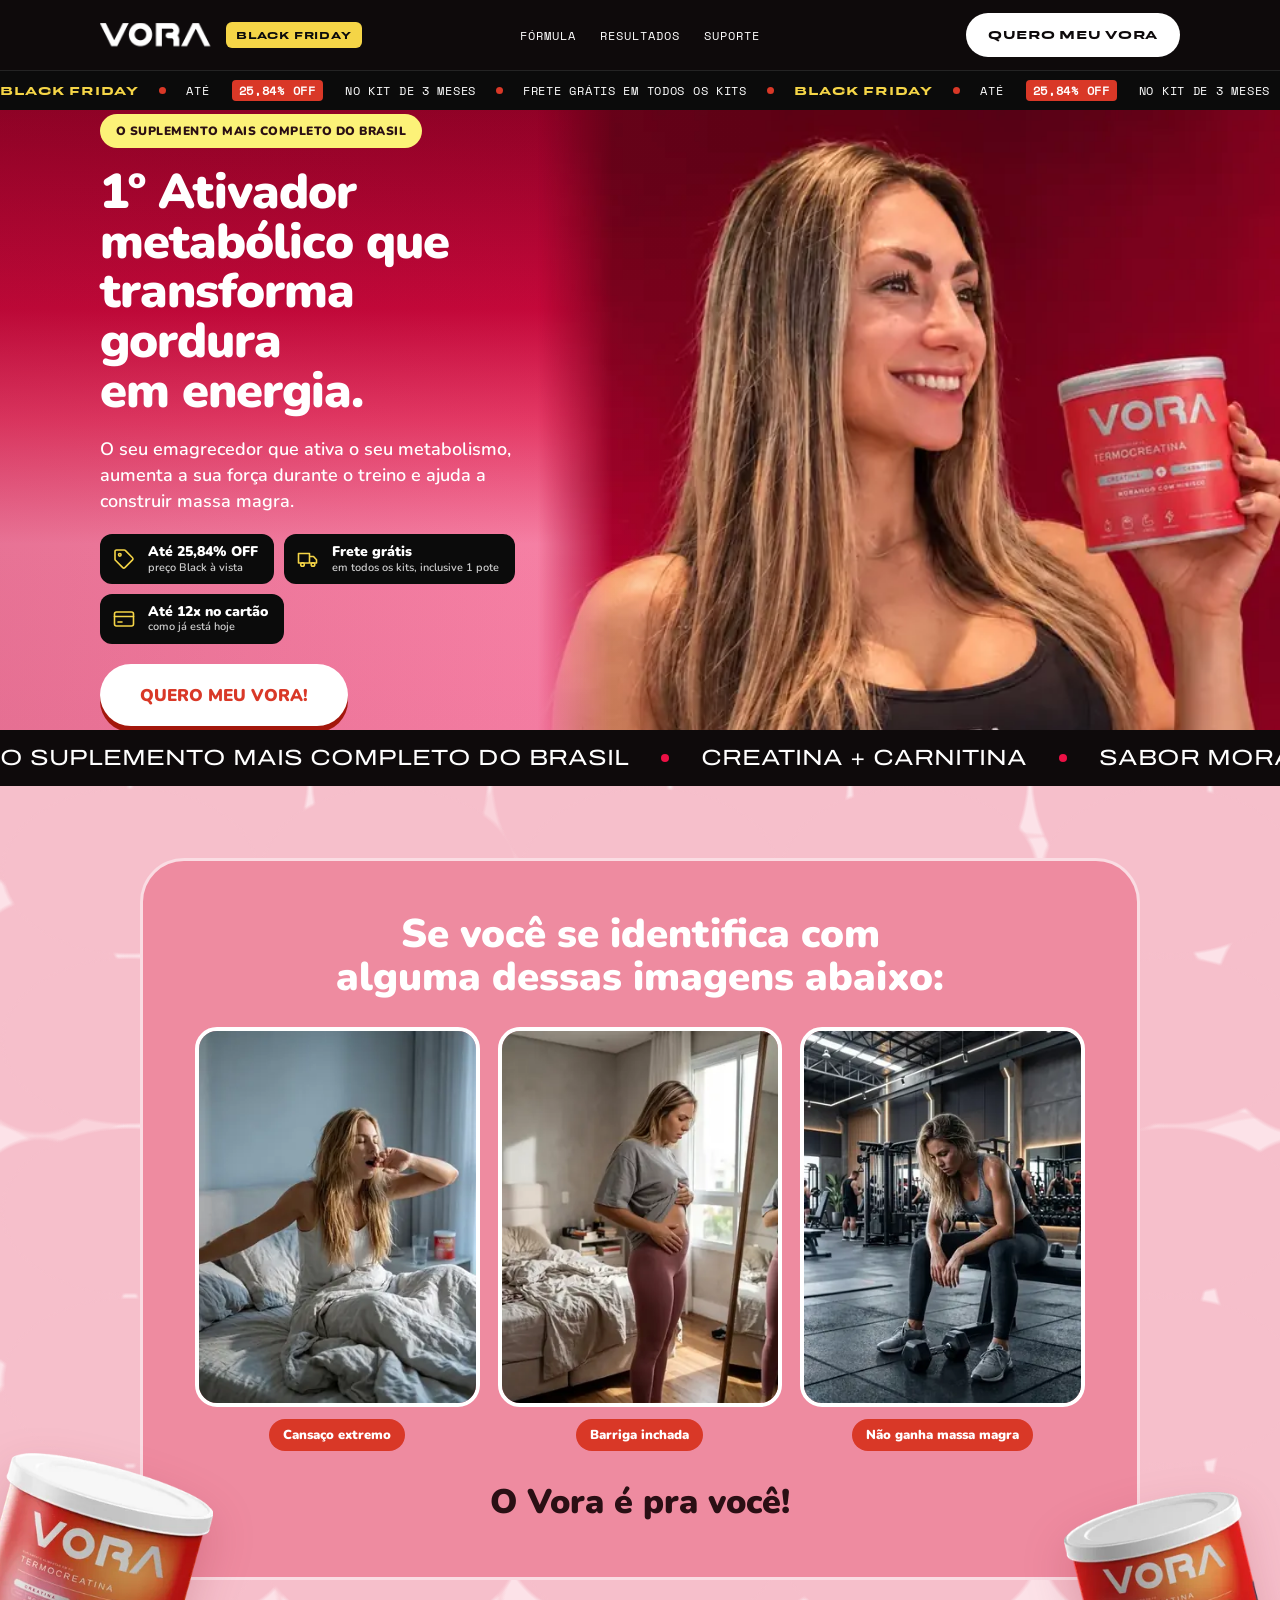
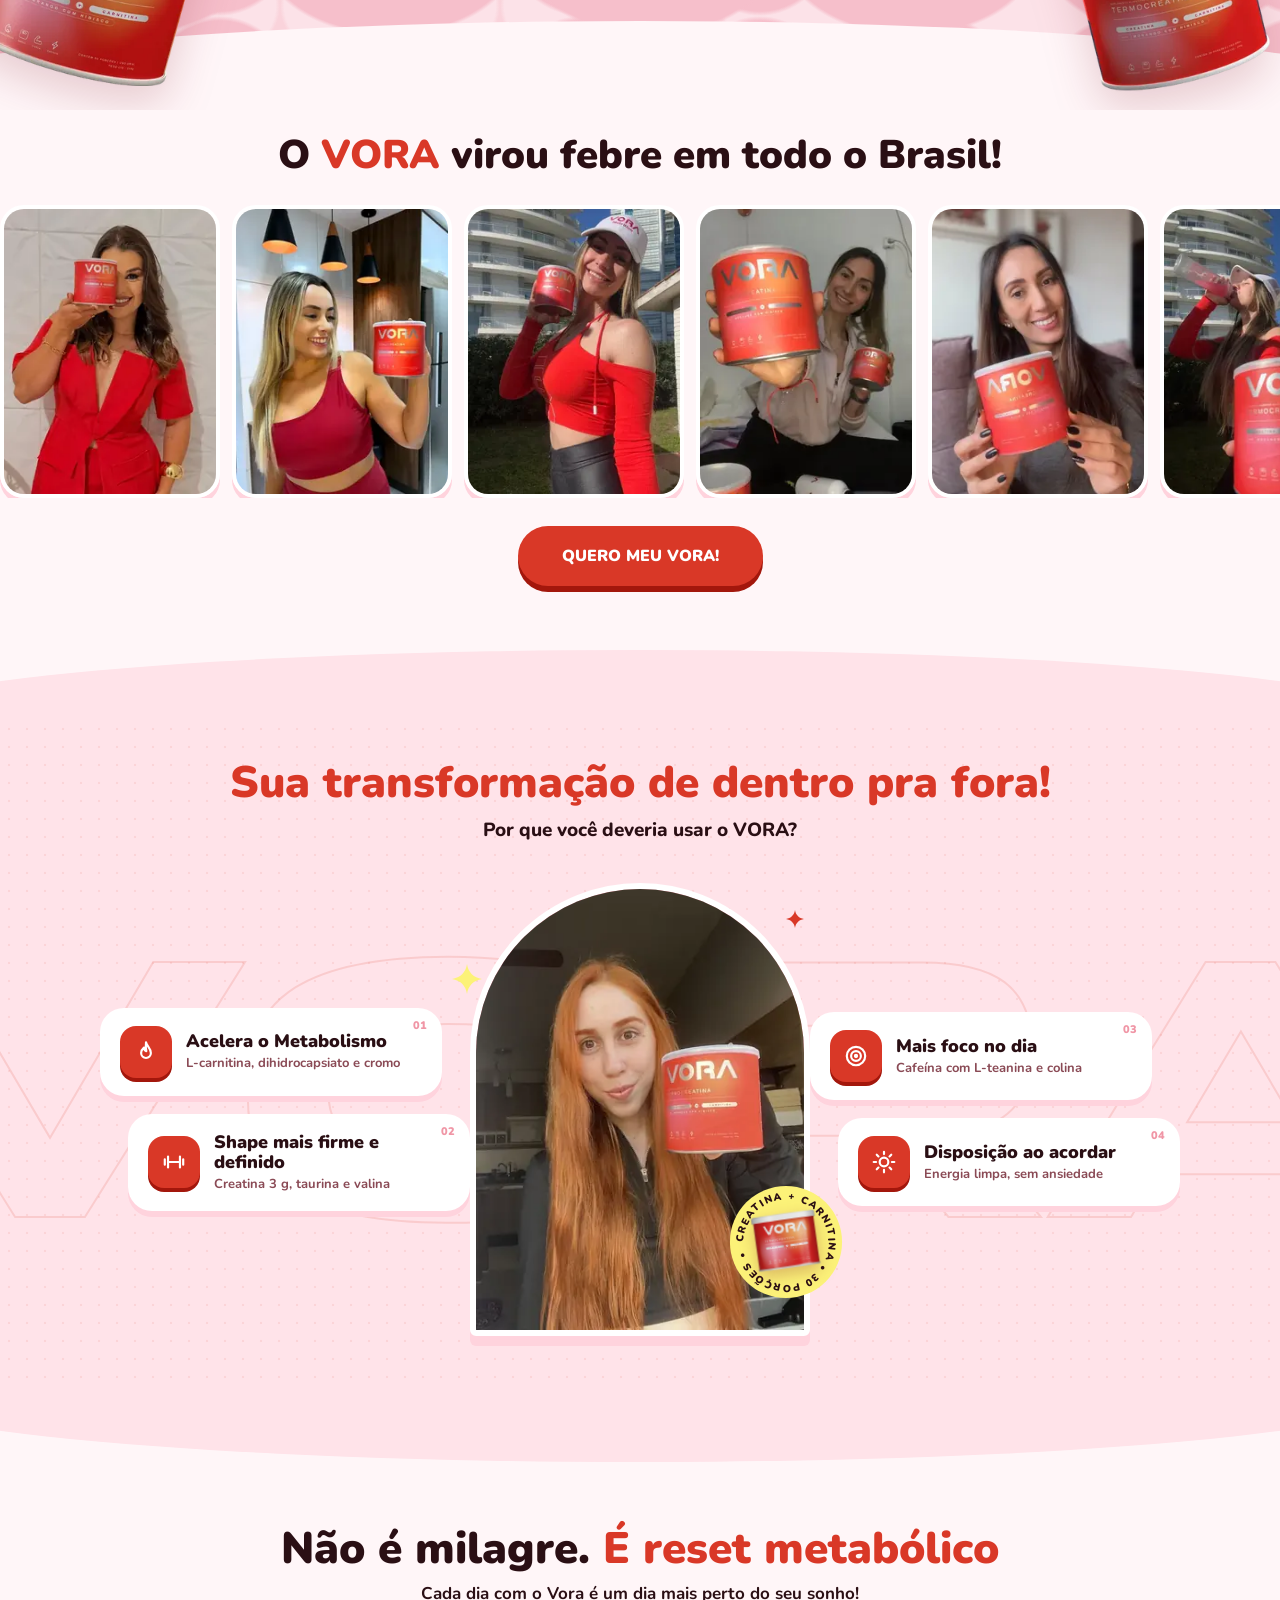
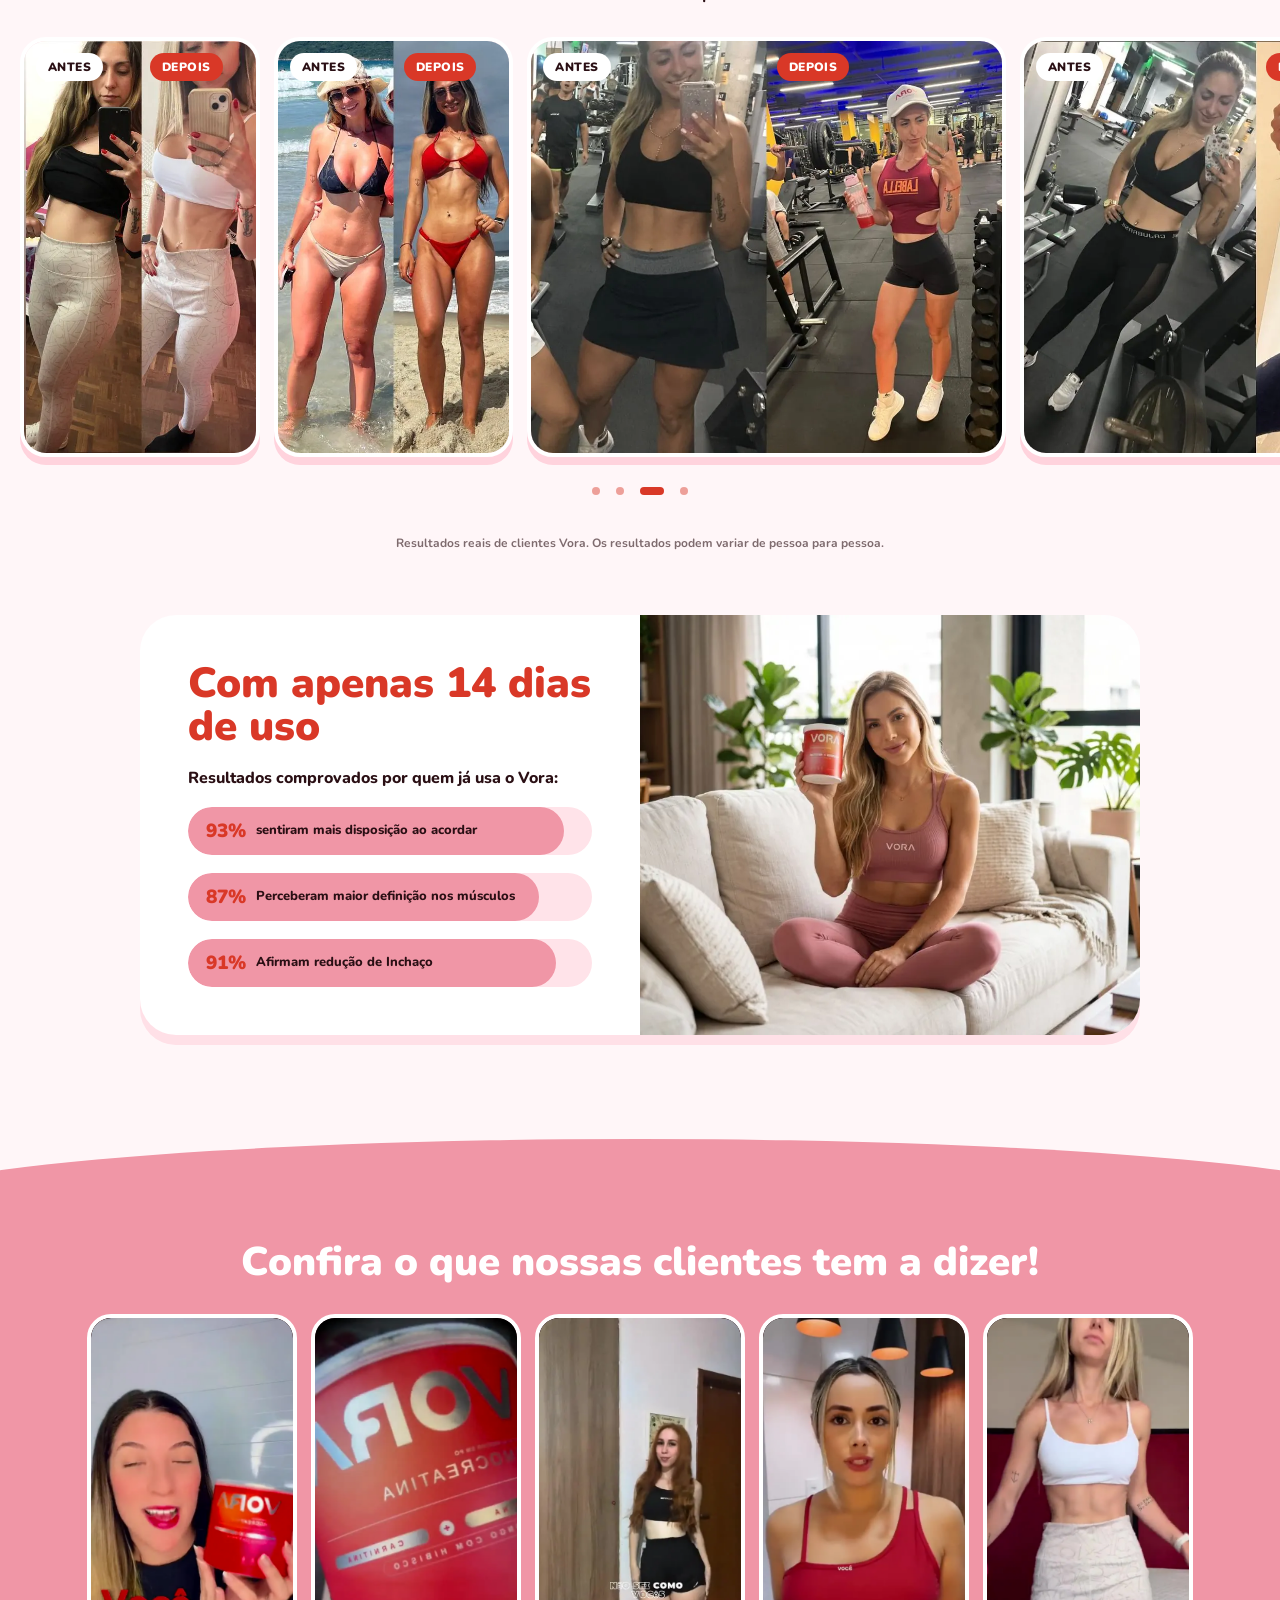
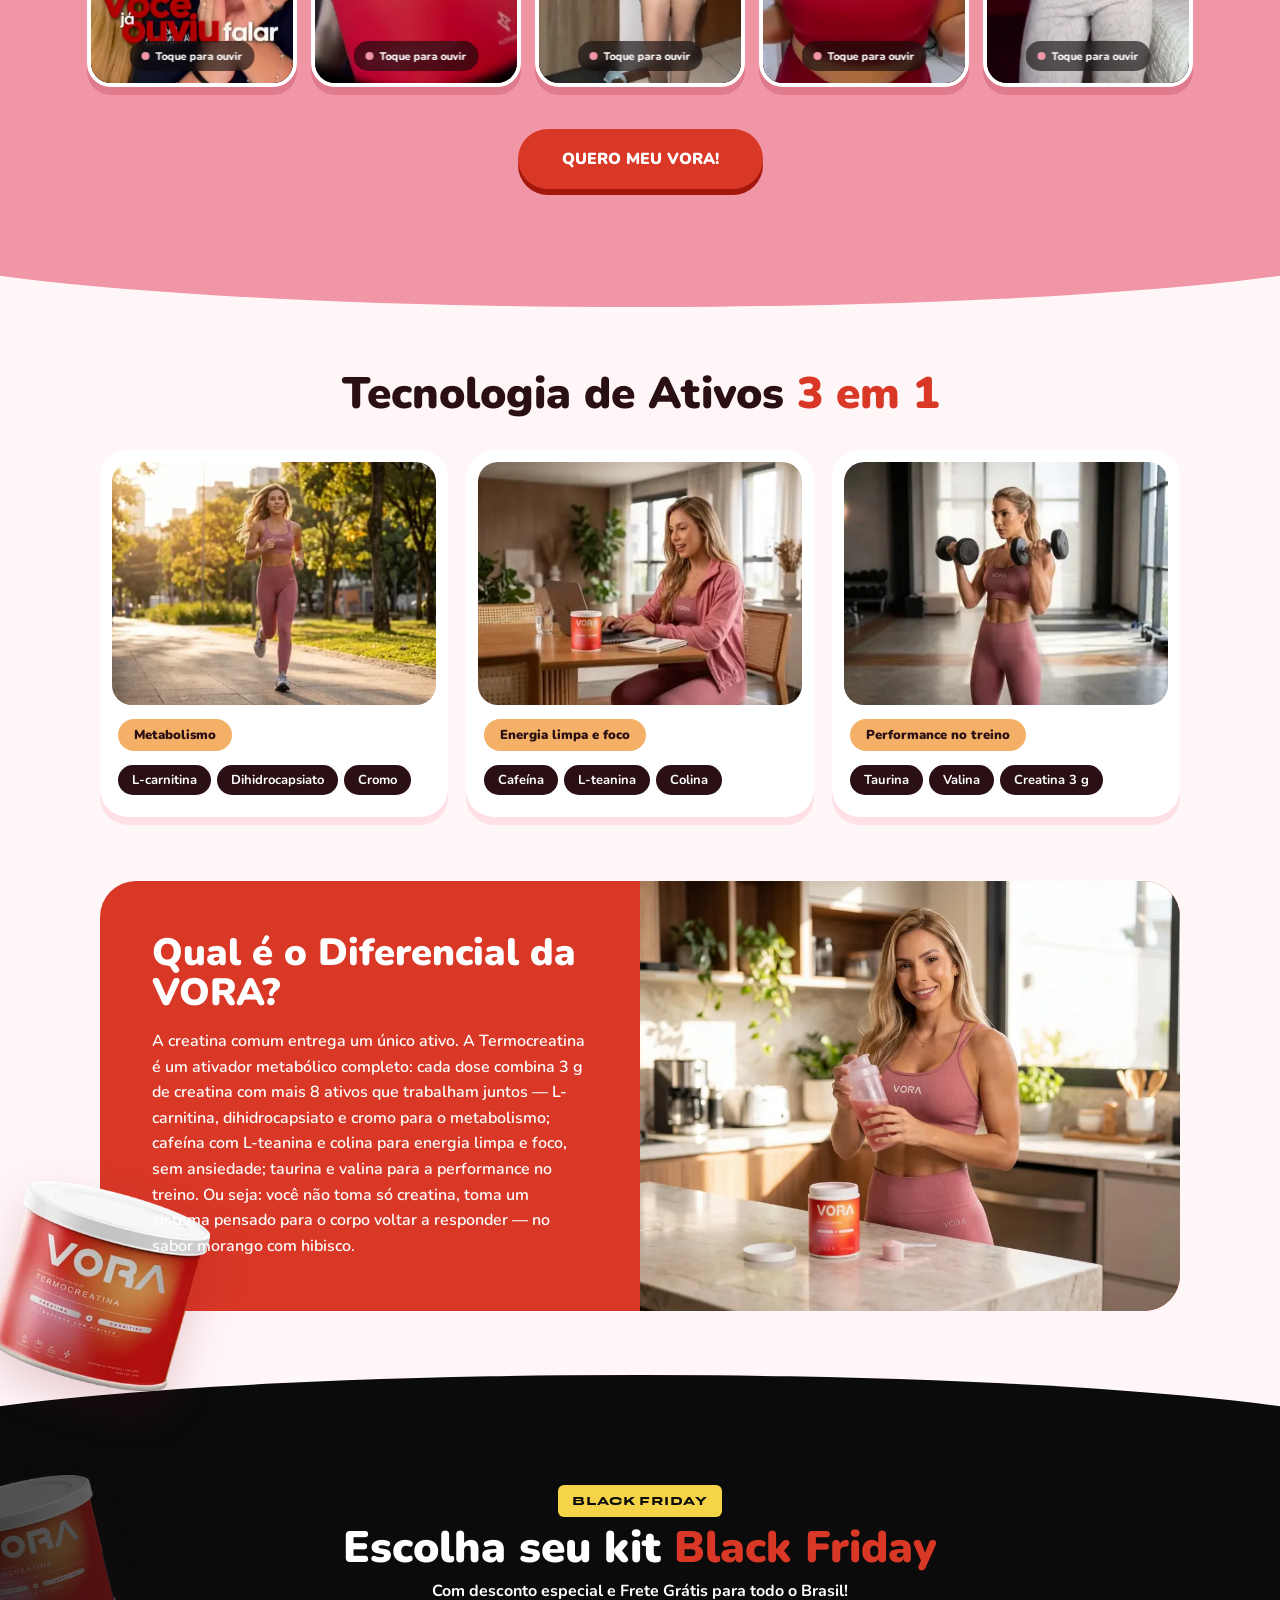
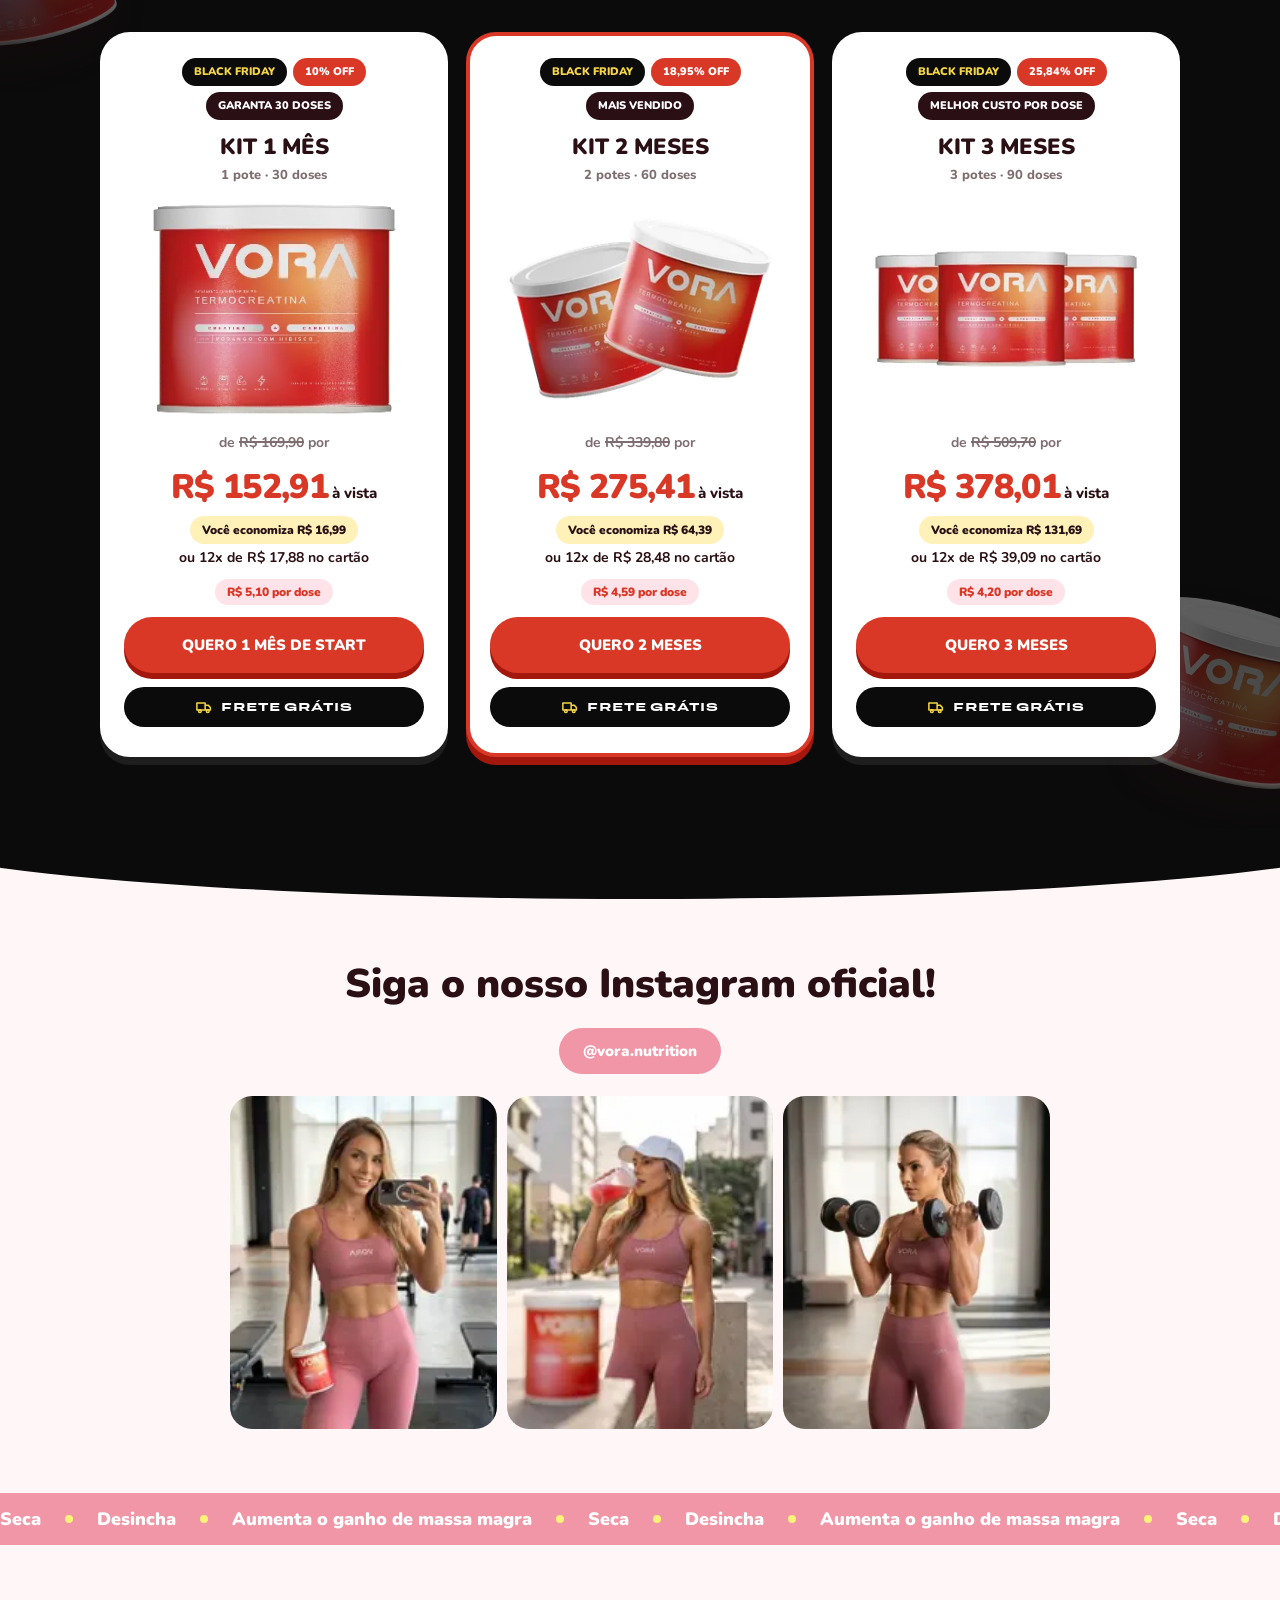
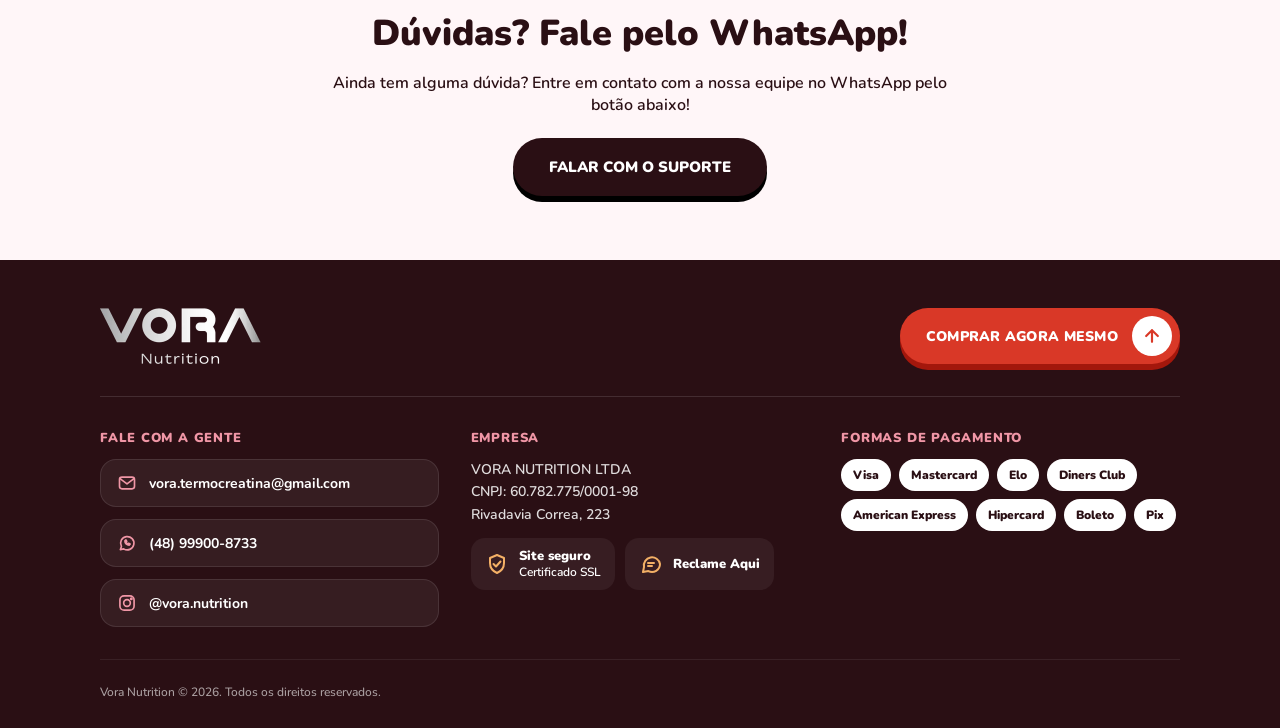
<file: black-friday.html>
<!DOCTYPE html>
<html lang="pt-BR">
<head>
  <meta charset="utf-8">
  <meta name="viewport" content="width=device-width, initial-scale=1">
  <title>Vora Termocreatina — Black Friday</title>
  <meta name="description" content="Termocreatina Vora: creatina + carnitina, sabor morango com hibisco. Ativador metabólico que transforma gordura em energia. Frete grátis para todo o Brasil.">
  <meta name="theme-color" content="#D93827">
  <meta property="og:title" content="Vora Termocreatina">
  <meta property="og:description" content="1º Ativador metabólico que transforma gordura em energia.">
  <meta property="og:image" content="assets/lp/hero-banner.jpg">
  <meta property="og:type" content="website">
  <link rel="icon" href="assets/logos/vora-vermelho.webp">
  <!-- Banner e fonte principal carregam primeiro -->
  <link rel="preload" as="image" href="assets/lp/hero-mobile.webp" imagesrcset="assets/lp/hero-mobile-560.webp 560w, assets/lp/hero-mobile.webp 800w" imagesizes="100vw" media="(max-width: 999px)" fetchpriority="high">
  <link rel="preload" as="image" href="assets/lp/hero-banner.webp" imagesrcset="assets/lp/hero-banner-1100.webp 1100w, assets/lp/hero-banner.webp 1672w" imagesizes="75vw" media="(min-width: 1000px)" fetchpriority="high">
  <link rel="preload" as="font" type="font/woff2" href="fonts/nunito-latin.woff2" crossorigin>
  <style>:root{--red:#D93827;--red-shadow:#A3170C;--carmine:#EC1045;--pink:#F096A6;--pink-mid:#EE8BA0;--pink-shadow:#E07A8D;--pink-light:#FFE3E9;--pink-light-2:#FAD3DB;--spot-1:#F6BFCB;--spot-2:#FCE2E8;--shadow-soft:#FFE0E7;--shadow-soft-2:#FFD3DD;--page:#FFF6F8;--white:#FFFFFF;--yellow:#FCF278;--orange:#F3B066;--ink:#2A0F14;--black:#0E0A0B;--font-display:"Resolve Ext","Archivo",Arial,sans-serif;--font-wide:"Archivo",Arial,sans-serif;--font-mono:"Space Mono",ui-monospace,Menlo,monospace;--font-plain:Arimo,Arial,Helvetica,sans-serif;--header-h:70px;color-scheme:light}@font-face{font-family:"Resolve Ext";src:url("fonts/Resolve-BoldExt.woff2") format("woff2");font-weight:700;font-style:normal;font-display:swap}@font-face{font-family:"Nunito";src:url("fonts/nunito-latin.woff2") format("woff2");font-weight:500 900;font-style:normal;font-display:swap}@font-face{font-family:"Archivo";src:url("fonts/archivo-latin.woff2") format("woff2");font-weight:300 400;font-stretch:125%;font-style:normal;font-display:swap}@font-face{font-family:"Space Mono";src:url("fonts/spacemono-latin.woff2") format("woff2");font-weight:400;font-style:normal;font-display:swap}*,*::before,*::after{box-sizing:border-box}html{scroll-behavior:smooth}body{margin:0;overflow-x:clip;background:var(--page);font-family:"Nunito",Arial,sans-serif;color:var(--ink);-webkit-font-smoothing:antialiased}img{display:block;max-width:100%;height:auto}a{color:inherit;text-decoration:none}a:hover{color:var(--red)}h1,h2,h3,p{margin:0}[id]{scroll-margin-top:var(--header-h)}.visually-hidden{position:absolute;width:1px;height:1px;overflow:hidden;clip:rect(0 0 0 0);white-space:nowrap}@keyframes vmq{from{transform:translateX(0)}to{transform:translateX(-50%)}}@keyframes vfloat{0%,100%{transform:translateY(0) rotate(var(--r))}50%{transform:translateY(-18px) rotate(calc(var(--r) + 3deg))}}.pill{display:inline-flex;align-items:center;border-radius:999px;white-space:nowrap}.btn{display:inline-flex;align-items:center;justify-content:center;border-radius:999px;font-weight:900;text-transform:uppercase;cursor:pointer;transition:transform .08s ease,box-shadow .08s ease}.btn--red{height:60px;padding:0 44px;background:var(--red);color:var(--white);font-size:16px;box-shadow:0 6px 0 var(--red-shadow)}.btn--red:hover{color:var(--white)}.btn--red:active,.btn--white:active{transform:translateY(4px);box-shadow:0 2px 0 var(--red-shadow)}.btn--white{background:var(--white);color:var(--red);box-shadow:0 6px 0 var(--red-shadow)}.btn--dark{height:58px;padding:0 36px;background:var(--ink);color:var(--white);font-size:15px;box-shadow:0 6px 0 #000;margin-top:8px}.btn--dark:hover{color:var(--white)}.btn--dark:active{transform:translateY(4px);box-shadow:0 2px 0 #000}.h2{font-weight:900;font-size:clamp(26px,3.6vw,40px);line-height:1.08;text-wrap:balance}.h2--lg{font-size:clamp(28px,4vw,44px);line-height:1.05}.accent{color:var(--red)}.section-head{display:flex;flex-direction:column;gap:10px;text-align:center;align-items:center}.curve{background:var(--page);line-height:0;overflow:hidden}.curve>div{height:70px;margin:0 -10%;background:var(--curve-color)}.curve--in>div{border-radius:50% 50% 0 0 / 100% 100% 0 0}.curve--out>div{border-radius:0 0 50% 50% / 0 0 100% 100%}.float{position:absolute;z-index:1;pointer-events:none;filter:drop-shadow(0 18px 22px rgba(120,10,30,.18));animation:vfloat var(--d) ease-in-out infinite;display:none}@media (min-width:1000px){.float{display:block}}.float--front{z-index:3}.marquee{color:var(--white);overflow:hidden;display:flex;align-items:center}.marquee--dark{background:var(--black);height:56px}.marquee--dark .marquee__track{animation-duration:40s}.marquee--dark .marquee__item{font-family:var(--font-wide);font-variation-settings:"wdth" 125;font-stretch:125%;font-weight:400;font-size:22px;text-transform:uppercase;gap:32px;padding-right:32px}.marquee--dark .marquee__item::after{background:var(--carmine)}@media (max-width:760px){.marquee--dark{height:46px}.marquee--dark .marquee__item{font-size:16px;gap:22px;padding-right:22px}}.marquee--bottom{background:var(--pink);height:52px}.marquee__track{display:flex;width:max-content;animation:vmq 32s linear infinite}.marquee__item{display:inline-flex;align-items:center;gap:24px;padding-right:24px;font-weight:900;font-size:14px;white-space:nowrap}.marquee--bottom .marquee__item{font-size:18px}.marquee__item::after{content:"";width:8px;height:8px;border-radius:8px;background:var(--yellow)}.header{position:sticky;top:env(safe-area-inset-top,0px);z-index:20;background:var(--black);color:var(--white)}.header__inner{max-width:1120px;margin:0 auto;padding:0 20px;height:var(--header-h);display:grid;grid-template-columns:1fr auto 1fr;align-items:center;gap:20px}.header__nav{display:flex;gap:24px;font-family:var(--font-mono);font-size:12px;letter-spacing:.08em;text-transform:uppercase}.header__nav a:hover{color:var(--pink)}.header__cta{justify-self:end;height:44px;padding:0 22px;background:var(--white);color:var(--black);font-family:var(--font-display);font-weight:700;font-size:12px;letter-spacing:.06em}.header__cta:hover{color:var(--red)}.logo{display:inline-block;position:relative;overflow:hidden;flex-shrink:0}.logo img{position:absolute;max-width:none}.logo--header{width:112px;height:24px}.logo--header img{width:193px;left:-41px;top:-86px;filter:brightness(0) invert(1)}.logo--footer{width:162px;height:56px}.logo--footer img{width:280px;left:-59px;top:-113px}@media (max-width:760px){:root{--header-h:58px}.header__inner{grid-template-columns:1fr auto;padding:0 16px;gap:12px}.header__nav{display:none}.header__cta{height:36px;padding:0 14px;font-size:10px;white-space:nowrap}.logo--header{width:93px;height:20px}.logo--header img{width:161px;left:-34px;top:-72px}}.hero{padding:0}.hero__card{position:relative;margin:0 auto;overflow:hidden;background:var(--carmine);color:var(--white)}.hero__media{position:relative;aspect-ratio:4 / 3}.hero__slide{position:absolute;inset:0;opacity:0;transition:opacity .9s ease}.hero__slide.is-active{opacity:1}.hero__slide picture{display:block;width:100%;height:100%}.hero__slide img{width:100%;height:100%;object-fit:cover;object-position:var(--pos,70% center)}.hero__shade{display:none}.hero__content{position:relative;padding:26px 22px 32px;display:flex;flex-direction:column;gap:16px}.hero__badge{align-self:flex-start;height:30px;padding:0 14px;background:var(--yellow);color:var(--ink);font-weight:900;font-size:11px;text-transform:uppercase;white-space:normal}.hero__title{font-weight:900;font-size:32px;line-height:1.04;letter-spacing:-.02em;text-wrap:balance}.hero__text{font-size:16px;font-weight:600;line-height:1.45;text-wrap:pretty}.hero__chips{display:flex;flex-wrap:wrap;gap:6px}.hero__chip{height:30px;padding:0 14px;border:2px solid var(--white);font-weight:900;font-size:12px;text-transform:uppercase}.hero__cta{display:flex;height:58px;font-size:16px}@media (min-width:1000px){.hero{--hero-gutter:max(56px,calc((100vw - 1120px) / 2 + 20px))}.hero__card{min-height:620px;display:flex;align-items:center}.hero__card{--hh:clamp(600px,44vw,760px);height:var(--hh);background:linear-gradient(180deg,#920127 0%,#C7083B 32%,#E93B68 50%,#FB85AA 70%,#F981A7 100%)}.hero__media{position:absolute;inset:0 0 0 auto;width:min(58%,calc(var(--hh) * 1.777));aspect-ratio:auto;-webkit-mask-image:linear-gradient(90deg,transparent 0,#000 10%);mask-image:linear-gradient(90deg,transparent 0,#000 10%)}.hero__shade{display:block;position:absolute;inset:0;pointer-events:none;background:linear-gradient(90deg,rgba(120,10,30,var(--shade,.15)) 0%,rgba(120,10,30,0) 60%);transition:background .9s}.hero__content{padding:56px 56px 56px var(--hero-gutter);max-width:calc(min(560px,46vw) - 56px + var(--hero-gutter));gap:20px}.hero__badge{height:34px;padding:0 16px;font-size:12px;letter-spacing:.04em}.hero__title{font-size:clamp(32px,3.8vw,52px);line-height:1.02}.hero__text{font-size:18px}.hero__chips{gap:8px}.hero__chip{height:34px;padding:0 16px;font-size:13px;background:rgba(255,255,255,.18)}.hero__cta{align-self:flex-start;display:inline-flex;height:62px;padding:0 40px;font-size:17px}}.hero__cta{position:relative;overflow:hidden;isolation:isolate;animation:ctaBreath 2.4s ease-in-out infinite;will-change:transform}.hero__cta::after{content:"";position:absolute;inset:0;background:linear-gradient(100deg,transparent 30%,rgba(255,205,218,.8) 50%,transparent 70%);transform:translateX(-120%);pointer-events:none;z-index:-1;animation:ctaShine 3.2s ease-in-out infinite}.hero__cta:hover{animation-play-state:paused;transform:translateY(-2px) scale(1.04)}@keyframes ctaBreath{0%,100%{transform:scale(1)}50%{transform:scale(1.05)}}@keyframes ctaShine{0%,55%{transform:translateX(-120%)}100%{transform:translateX(120%)}}@media (prefers-reduced-motion:reduce){.hero__cta,.hero__cta::after{animation:none}}.hero__note{display:none}@media (max-width:999px){.hero__card{height:calc(100vh - var(--header-h) - 46px);height:calc(100svh - var(--header-h) - 46px);min-height:540px;max-height:860px;display:flex;flex-direction:column;justify-content:flex-end;background:#9E0A2C}.hero__media{position:absolute;inset:0 0 auto 0;height:min(124vw,74%);aspect-ratio:auto}.hero__slide img{object-position:var(--pos-m,60% center)}.hero__shade{display:block;position:absolute;inset:0;pointer-events:none;background:linear-gradient(180deg,rgba(14,10,11,.35) 0%,rgba(14,10,11,0) 16%),linear-gradient(180deg,rgba(158,10,44,0) 34%,rgba(158,10,44,.62) 54%,rgba(150,8,40,.94) 72%,#8E0827 100%)}.hero__content{padding:0 20px 22px;gap:12px}.hero__badge{height:26px;padding:0 12px;font-size:10px;letter-spacing:.06em;white-space:nowrap}.hero__title{font-size:clamp(27px,8.4vw,40px);line-height:1;letter-spacing:-.025em;text-shadow:0 2px 18px rgba(80,0,20,.35)}.hero__title-hl{color:var(--yellow)}.hero__text{font-size:15px;line-height:1.4;max-width:34ch;opacity:.95}.hero__chips{display:none}.hero__cta{height:56px;margin-top:6px;font-size:16px}.hero__note{display:flex;align-items:center;justify-content:center;gap:8px;font-size:12px;font-weight:800;letter-spacing:.04em;text-transform:uppercase;opacity:.9}.hero__note::before{content:"";width:6px;height:6px;border-radius:6px;background:var(--yellow)}}.badge-short{display:none}@media (max-width:380px){.badge-full{display:none}.badge-short{display:inline}}@media (max-width:340px){.hero__note{font-size:10.5px;letter-spacing:.02em;white-space:nowrap}.header__cta{padding:0 12px;font-size:9.5px}.logo--header{width:80px;height:17px}.logo--header img{width:138px;left:-29px;top:-62px}}@media (max-width:999px) and (max-height:700px){.hero__text{display:none}}.ident{position:relative;overflow:hidden;padding:72px 14px 130px;background-color:var(--pink-light-2);background-image:radial-gradient(closest-side,var(--spot-1) 96%,transparent 100%),radial-gradient(closest-side,var(--spot-1) 96%,transparent 100%),radial-gradient(closest-side,var(--spot-2) 96%,transparent 100%);background-size:260px 170px,180px 240px,220px 140px;background-position:0 0,130px 110px,60px 190px}.ident__card{position:relative;z-index:2;max-width:1000px;margin:0 auto;border-radius:44px;background:var(--pink-mid);border:3px solid rgba(255,255,255,.7);padding:clamp(26px,5vw,52px);display:flex;flex-direction:column;gap:28px;align-items:center;text-align:center}.ident__card .h2{color:var(--white);max-width:620px}.ident__grid{display:grid;grid-template-columns:repeat(3,minmax(0,1fr));gap:clamp(8px,2vw,18px);width:100%}.ident__item{display:flex;flex-direction:column;gap:12px;align-items:center}.ident__photo{width:100%;aspect-ratio:3 / 4;border-radius:22px;overflow:hidden;border:4px solid var(--white)}.ident__photo img{width:100%;height:100%;object-fit:cover}.ident__tag{min-height:32px;padding:4px 14px;background:var(--red);color:var(--white);font-weight:900;font-size:clamp(10px,1.4vw,13px);white-space:normal}.ident__cta{font-weight:900;font-size:clamp(24px,3vw,34px);color:var(--ink)}.ident__curve{position:absolute;left:-15%;right:-15%;bottom:-1px;height:90px;background:var(--page);border-radius:50% 50% 0 0 / 100% 100% 0 0;pointer-events:none}.fever{padding:24px 0 64px;display:flex;flex-direction:column;gap:28px;align-items:center}.fever .h2{padding:0 20px;text-align:center}.strip{width:100%;overflow:hidden}.strip__track{display:flex;gap:12px;width:max-content;animation:vmq 40s linear infinite}.js-strip .strip__track{animation-play-state:paused}.js-strip .strip.is-visible .strip__track{animation-play-state:running}.strip__track img{width:220px;aspect-ratio:3 / 4;object-fit:cover;border-radius:24px;border:4px solid var(--white);box-shadow:0 6px 0 var(--shadow-soft-2);flex-shrink:0}.transf{position:relative;overflow:hidden;padding:40px 14px 56px;background-color:var(--pink-light);background-image:radial-gradient(rgba(217,56,39,.09) 1.3px,transparent 1.6px);background-size:18px 18px}.transf__word{position:absolute;left:50%;top:54%;transform:translate(-50%,-50%);font-family:var(--font-display);font-weight:700;font-size:clamp(120px,30vw,420px);line-height:1;letter-spacing:-.02em;color:transparent;-webkit-text-stroke:2px rgba(217,56,39,.14);pointer-events:none;user-select:none;white-space:nowrap}.transf__inner{position:relative;max-width:1080px;margin:0 auto;display:flex;flex-direction:column;gap:40px;align-items:center}.transf .h2{color:var(--red)}.transf__sub{font-size:19px;font-weight:800}.transf__grid{display:grid;grid-template-columns:1fr minmax(260px,340px) 1fr;gap:28px;width:100%;align-items:center}.transf__col{display:flex;flex-direction:column;gap:18px}.transf__col--left .benefit:nth-child(2){margin-left:28px;margin-right:-28px}.transf__col--right .benefit:nth-child(1){margin-left:-28px;margin-right:28px}.benefit{position:relative;background:var(--white);border-radius:24px;padding:18px 20px;display:flex;align-items:center;gap:14px;box-shadow:0 6px 0 var(--shadow-soft-2);transition:transform .2s ease,box-shadow .2s ease}.benefit:hover{transform:translateY(-3px);box-shadow:0 9px 0 var(--shadow-soft-2)}.benefit__icon{flex-shrink:0;display:grid;place-items:center;width:52px;height:52px;border-radius:16px;background:var(--red);color:var(--white);box-shadow:0 4px 0 var(--red-shadow)}.benefit__icon svg{width:26px;height:26px}.benefit__body{display:flex;flex-direction:column;gap:3px;min-width:0}.benefit__text{margin:0;font-weight:900;font-size:18px;line-height:1.15}.benefit__desc{font-size:13px;font-weight:700;color:#8A4A55;line-height:1.3}.benefit__num{position:absolute;top:10px;right:14px;font-size:11px;font-weight:900;color:var(--pink);letter-spacing:.06em}.transf__visual{position:relative}.transf__photo{width:100%;aspect-ratio:3 / 4;border-radius:999px 999px 36px 36px;overflow:hidden;background:var(--pink);border:6px solid var(--white);box-shadow:0 10px 0 var(--shadow-soft-2)}.transf__photo img{width:100%;height:100%;object-fit:cover;object-position:center 35%}.transf__seal{position:absolute;right:-34px;bottom:36px;width:116px;height:116px;animation:spin 22s linear infinite}.transf__seal-bg{fill:var(--yellow)}.transf__seal-text{font-family:"Nunito",Arial,sans-serif;font-weight:900;font-size:10.5px;letter-spacing:.14em;text-transform:uppercase;fill:var(--ink)}.transf__seal-can{position:absolute;right:-10px;bottom:66px;width:68px;transform:rotate(-8deg);filter:drop-shadow(0 6px 8px rgba(120,10,30,.25));pointer-events:none}@keyframes spin{to{transform:rotate(360deg)}}.transf__spark{position:absolute;color:var(--yellow);pointer-events:none}.transf__spark svg{display:block;width:100%;height:100%;fill:currentColor}.transf__spark--a{width:30px;height:30px;left:-18px;top:18%;animation:twinkle 3.2s ease-in-out infinite}.transf__spark--b{width:18px;height:18px;right:6px;top:6%;color:var(--red);animation:twinkle 2.6s ease-in-out .8s infinite}@keyframes twinkle{0%,100%{transform:scale(1) rotate(0);opacity:1}50%{transform:scale(.7) rotate(20deg);opacity:.6}}@media (max-width:900px){.transf__grid{grid-template-columns:1fr 1fr;gap:14px;align-items:stretch}.transf__visual{grid-column:1 / -1;order:-1;width:min(78%,340px);justify-self:center;margin-bottom:18px}.transf__col{display:contents}.transf__col--left .benefit:nth-child(2),.transf__col--right .benefit:nth-child(1){margin:0}.benefit{flex-direction:column;align-items:flex-start;padding:16px;gap:12px}.benefit__icon{width:44px;height:44px;border-radius:14px}.benefit__icon svg{width:22px;height:22px}.benefit__text{font-size:16px}.benefit__desc{font-size:12px}.transf__seal{right:-22px;bottom:24px;width:96px;height:96px}.transf__seal-can{right:-2px;bottom:50px;width:56px}.transf__word{top:34%;font-size:44vw}}@media (max-width:340px){.transf__grid{grid-template-columns:1fr}}.reset{padding:64px 14px}.reset__inner{max-width:900px;margin:0 auto;display:flex;flex-direction:column;gap:32px;align-items:center}.reset__sub{font-size:17px;font-weight:700}.reset__inner{max-width:1080px}.reset__scroller{position:relative;width:100vw;max-width:100vw;align-self:center;overflow-x:auto;scroll-snap-type:x mandatory;scroll-padding:0 20px;scrollbar-width:none;padding:0 20px 10px}.reset__scroller::-webkit-scrollbar{display:none}.reset__row{display:flex;gap:14px;width:max-content;margin:0 auto}.ba-card{position:relative;margin:0;height:420px;flex-shrink:0;border-radius:26px;overflow:hidden;border:4px solid var(--white);box-shadow:0 8px 0 var(--shadow-soft-2);scroll-snap-align:center;background:var(--pink-light)}.ba-card img{height:100%;width:auto;max-width:none;object-fit:cover}.ba-card__label{position:absolute;top:12px;left:12px;height:28px;padding:0 12px;font-weight:900;font-size:12px;letter-spacing:.04em;text-transform:uppercase;background:var(--white);color:var(--ink)}.ba-card__label--after{left:calc(50% + 10px);background:var(--red);color:var(--white)}.reset__note{font-size:12px;font-weight:700;opacity:.6;text-align:center}.carousel-dots{display:flex;justify-content:center;gap:0}.carousel-dots[hidden]{display:none}.carousel-dot{width:8px;height:8px;box-sizing:content-box;padding:8px;border:none;border-radius:999px;background:var(--dot,var(--pink)) content-box;opacity:.45;cursor:pointer;transition:width .25s,opacity .25s}.carousel-dot.is-active{width:24px;opacity:1}.carousel-dot:focus-visible{outline:2px solid var(--ink);outline-offset:3px}.testi .carousel-dots{--dot:var(--white);margin-top:-22px}.reset .carousel-dots{--dot:var(--red);margin-top:-20px}.days{padding:0 14px 64px}.days__card{max-width:1000px;margin:0 auto;border-radius:36px;background:var(--white);overflow:hidden;display:grid;grid-template-columns:repeat(auto-fit,minmax(min(100%,320px),1fr));box-shadow:0 10px 0 var(--shadow-soft)}.days__text{padding:clamp(26px,5vw,48px);display:flex;flex-direction:column;gap:18px;justify-content:center}.days__title{font-weight:900;font-size:clamp(28px,4vw,42px);line-height:1.02;color:var(--red)}.days__sub{font-size:16px;font-weight:800}.stat{position:relative;height:48px;border-radius:999px;background:var(--pink-light);overflow:hidden}.stat__fill{position:absolute;inset:0 auto 0 0;width:var(--w);border-radius:999px;background:var(--pink)}.stat__body{position:relative;height:100%;display:flex;align-items:center;gap:10px;padding:0 18px}.stat__pct{font-weight:900;font-size:19px;color:var(--red)}.stat__label{font-size:13px;font-weight:800;line-height:1.15}.days__photo{min-height:400px}.days__photo img{width:100%;height:100%;object-fit:cover}.spacer-40{height:40px}.testi{padding:32px 0 48px;background:var(--pink);display:flex;flex-direction:column;gap:30px;align-items:center}.testi .h2{padding:0 20px;text-align:center;color:var(--white)}.testi__scroller{position:relative;width:100%;overflow-x:auto;padding:0 16px 12px;scroll-snap-type:x mandatory;scroll-padding:0 16px;overscroll-behavior-x:contain;-webkit-overflow-scrolling:touch;scrollbar-width:none}.testi__scroller::-webkit-scrollbar{display:none}.testi__row{display:flex;gap:14px;justify-content:center;min-width:max-content;margin:0 auto}.video-card{position:relative;width:210px;aspect-ratio:9 / 16;border-radius:24px;background:var(--white);border:4px solid var(--white);box-shadow:0 8px 0 var(--pink-shadow);overflow:hidden;display:flex;align-items:center;justify-content:center;text-align:center;padding:16px;color:var(--pink-shadow);font-weight:800;font-size:13px;flex-direction:column;gap:12px;scroll-snap-align:center;flex-shrink:0}.video-card::before{content:"";width:56px;height:56px;border-radius:50%;background:var(--pink-light)}.video-card::after{content:"";position:absolute;top:50%;left:50%;width:0;height:0;margin:-24px 0 0 -6px;border-style:solid;border-width:9px 0 9px 15px;border-color:transparent transparent transparent var(--pink-shadow)}.video-card.has-video{padding:0;background:var(--ink)}.video-card.has-video::before,.video-card.has-video::after{display:none}.video-card video{cursor:pointer}.video-card__sound{position:absolute;left:50%;bottom:12px;transform:translateX(-50%);display:inline-flex;align-items:center;gap:6px;height:30px;padding:0 12px;border:none;border-radius:999px;background:rgba(14,10,11,.62);color:var(--white);font:800 11px/1 "Nunito",Arial,sans-serif;white-space:nowrap;cursor:pointer;backdrop-filter:blur(4px)}.video-card__sound::before{content:"";width:8px;height:8px;border-radius:8px;background:var(--pink)}.video-card__sound.is-on{background:var(--red)}.video-card__sound.is-on::before{background:var(--yellow)}.video-card__sound:focus-visible{outline:2px solid var(--white);outline-offset:2px}@media (max-width:640px){.video-card{width:min(64vw,240px)}}.video-card video{position:absolute;inset:0;width:100%;height:100%;object-fit:cover;border-radius:20px}.ativos{padding:64px 14px}.ativos__inner{max-width:1080px;margin:0 auto;display:flex;flex-direction:column;gap:32px}.ativos .h2{text-align:center}.ativos__grid{display:grid;grid-template-columns:repeat(auto-fit,minmax(min(100%,280px),1fr));gap:18px}.ativo{display:flex;flex-direction:column;gap:14px;background:var(--white);border-radius:28px;padding:12px 12px 22px;box-shadow:0 8px 0 var(--shadow-soft)}.ativo__photo{aspect-ratio:4 / 3;border-radius:20px;overflow:hidden}.ativo__photo img{width:100%;height:100%;object-fit:cover}.ativo__title{align-self:flex-start;height:32px;padding:0 16px;margin:0 6px;background:var(--orange);color:var(--ink);font-weight:900;font-size:13px}.ativo__items{display:flex;flex-wrap:wrap;gap:6px;padding:0 6px}.ativo__chip{height:30px;padding:0 14px;background:var(--ink);color:var(--white);font-size:13px;font-weight:700}.dif{padding:0 14px 64px}.dif__card{position:relative;max-width:1080px;margin:0 auto;border-radius:36px;background:var(--red);color:var(--white);display:grid;grid-template-columns:repeat(auto-fit,minmax(min(100%,320px),1fr))}.dif__text{position:relative;z-index:2;padding:clamp(26px,5vw,52px);display:flex;flex-direction:column;gap:16px;justify-content:center}.dif__title{font-weight:900;font-size:clamp(26px,3.4vw,38px);line-height:1.06}.dif__body{font-size:16px;font-weight:600;line-height:1.6;text-wrap:pretty}.dif__photo{min-height:380px;border-radius:0 36px 36px 0;overflow:hidden}.dif__photo img{width:100%;height:100%;object-fit:cover}@media (max-width:667px){.dif__photo{border-radius:0 0 36px 36px}}.kit{position:relative;overflow:hidden;padding:40px 14px 72px;background:var(--pink-light)}.kit__inner{position:relative;z-index:2;max-width:1080px;margin:0 auto;display:flex;flex-direction:column;gap:30px}.kit__head{gap:8px}.kit__sub{font-size:16px;font-weight:700}.kit__grid{display:grid;grid-template-columns:repeat(auto-fit,minmax(min(100%,280px),1fr));gap:18px;align-items:stretch}.kit-card{cursor:pointer;display:flex;flex-direction:column;gap:12px;align-items:center;text-align:center;background:var(--white);border-radius:30px;padding:22px 20px 26px;border:4px solid var(--white);box-shadow:0 8px 0 var(--shadow-soft-2);transition:border-color .2s,box-shadow .2s}.kit-card.is-selected{border-color:var(--red);box-shadow:0 8px 0 var(--red-shadow)}.kit-card:focus-visible{outline:3px solid var(--ink);outline-offset:4px}.kit-card__tags{display:flex;gap:6px;flex-wrap:wrap;justify-content:center}.kit-card__tag{height:28px;padding:0 12px;font-size:11px;font-weight:900;background:var(--ink);color:var(--white);text-transform:uppercase}.kit-card__tag--off{background:var(--yellow);color:var(--ink);text-transform:none}.kit-card__name{font-weight:900;font-size:22px;text-transform:uppercase}.kit-card__img{width:100%;aspect-ratio:4 / 3;overflow:hidden;display:flex;align-items:center;justify-content:center}.kit-card__img img{width:90%;max-height:100%;object-fit:contain}.kit-card__units{margin-top:-8px;font-size:13px;font-weight:800;opacity:.6}.kit-card__from{margin-top:auto;font-size:14px;font-weight:700;opacity:.6;min-height:1.3em}.kit-card__from s{text-decoration-thickness:2px}.kit-card__price{font-size:15px;font-weight:800}.kit-card__price strong{font-size:34px;font-weight:900;color:var(--red);letter-spacing:-.02em}.kit-card__inst{margin-top:-8px;font-size:14px;font-weight:700}.kit-card__dose{height:26px;padding:0 12px;background:var(--pink-light);color:var(--red);font-size:12px;font-weight:900}.kit-card__ship{margin-top:-4px;font-size:12px;font-weight:800;opacity:.65;text-transform:uppercase;letter-spacing:.03em}.kit-card .btn--red{width:100%;height:56px;padding:0;font-size:15px}.insta{padding:64px 14px}.insta__inner{max-width:1080px;margin:0 auto;display:flex;flex-direction:column;gap:22px;align-items:center;text-align:center}.insta__handle{height:46px;padding:0 24px;background:var(--pink);color:var(--white);font-weight:900;font-size:15px}.insta__handle:hover{color:var(--white);background:var(--red)}.insta__grid{display:grid;grid-template-columns:repeat(3,minmax(0,1fr));gap:10px;width:100%;max-width:820px}.insta__grid div{aspect-ratio:4 / 5;border-radius:22px;overflow:hidden}.insta__grid img{width:100%;height:100%;object-fit:cover}.whats{padding:64px 14px}.whats__inner{max-width:640px;margin:0 auto;display:flex;flex-direction:column;gap:14px;align-items:center;text-align:center}.whats__title{font-weight:900;font-size:clamp(26px,3.4vw,36px)}.whats__text{font-size:16px;font-weight:600}.footer{background:var(--ink);color:var(--white);padding:48px 20px 28px}.footer__top,.footer__grid,.footer__copy{max-width:1080px;margin:0 auto}.footer__top{display:flex;flex-wrap:wrap;gap:20px;align-items:center;justify-content:space-between;padding-bottom:32px;border-bottom:1px solid rgba(255,255,255,.12)}.footer__buy{height:56px;padding:0 8px 0 26px;gap:14px;background:var(--red);color:var(--white);font-size:14px;letter-spacing:.02em;box-shadow:0 6px 0 var(--red-shadow)}.footer__buy:hover{color:var(--white)}.footer__buy:active{transform:translateY(4px);box-shadow:0 2px 0 var(--red-shadow)}.footer__buy-arrow{display:grid;place-items:center;width:40px;height:40px;border-radius:50%;background:var(--white);color:var(--red)}.footer__buy-arrow svg{width:20px;height:20px}.footer__grid{display:grid;grid-template-columns:repeat(auto-fit,minmax(min(100%,240px),1fr));gap:32px;padding:32px 0}.footer__col{display:flex;flex-direction:column;gap:12px;font-size:14px;font-weight:600;min-width:0}.footer__label{font-weight:900;color:var(--pink);font-size:13px;text-transform:uppercase;letter-spacing:.06em}.footer__contact{display:flex;align-items:center;gap:12px;min-height:48px;padding:0 16px;border-radius:16px;background:rgba(255,255,255,.06);border:1px solid rgba(255,255,255,.1);font-weight:700;overflow-wrap:anywhere;transition:background .2s,border-color .2s}.footer__contact:hover{color:var(--white);background:rgba(240,150,166,.16);border-color:var(--pink)}.footer__contact svg{flex-shrink:0;width:20px;height:20px;color:var(--pink)}.footer__company{line-height:1.6;opacity:.85}.footer__trust{display:flex;flex-wrap:wrap;gap:10px}.footer__badge{display:inline-flex;align-items:center;gap:10px;padding:10px 14px;border-radius:14px;background:rgba(255,255,255,.06);font-size:12px;line-height:1.25}.footer__badge strong{display:block;font-size:13px;font-weight:900}.footer__badge svg{flex-shrink:0;width:24px;height:24px;color:var(--orange)}.footer__pays{display:flex;flex-wrap:wrap;gap:8px;margin:0;padding:0;list-style:none}.footer__pay{height:32px;padding:0 12px;background:var(--white);color:var(--ink);font-size:12px;font-weight:900}.footer__copy{padding-top:24px;border-top:1px solid rgba(255,255,255,.12);font-size:12px;opacity:.6}@media (max-width:640px){.footer{padding:40px 16px 24px}.footer__top{flex-direction:column;text-align:center}.footer__buy{width:100%;justify-content:space-between}.footer__copy{text-align:center}}@media (max-width:640px){.h2{font-size:clamp(22px,6.6vw,28px)}.h2--lg{font-size:clamp(24px,7.4vw,30px)}.ident{padding:44px 12px 96px}.ident__card{border-radius:32px;padding:28px 0 26px;gap:20px}.ident__card .h2{padding:0 22px;max-width:340px}.ident__grid{display:flex;gap:12px;overflow-x:auto;scroll-snap-type:x mandatory;scroll-padding:0 22px;padding:0 22px 6px;scrollbar-width:none}.ident__grid::-webkit-scrollbar{display:none}.ident__item{position:relative;flex:0 0 68%;max-width:240px;scroll-snap-align:start}.ident__photo{border-radius:24px}.ident__tag{position:absolute;left:12px;right:12px;bottom:12px;justify-content:center;min-height:34px;font-size:clamp(11px,3.4vw,13px);text-align:center;box-shadow:0 4px 0 var(--red-shadow)}.ident__hint{display:block;font-size:12px;font-weight:800;color:var(--white);opacity:.9;margin-top:-6px}.ident__cta{font-size:clamp(22px,6.6vw,28px)}.reset{padding:48px 16px}.reset__inner{gap:24px}.reset .accent{display:block}.reset__sub{font-size:15px;max-width:30ch}.reset__scroller{padding:0 16px 10px;scroll-padding:0 16px}.ba-card{height:min(440px,112vw);border-radius:22px}.ba-card__label{top:10px;left:10px;height:24px;padding:0 10px;font-size:10px}.ba-card__label--after{left:calc(50% + 8px)}.days{padding:0 12px 48px}.days__card{border-radius:30px}.days__photo{order:-1;min-height:0;aspect-ratio:4 / 3}.days__text{padding:24px 22px 28px;gap:16px}.days__title{font-size:clamp(26px,7.6vw,32px)}.days__sub{font-size:15px}.stat{height:auto;background:none;overflow:visible;border-radius:0;padding-bottom:16px}.stat::after{content:"";position:absolute;left:0;right:0;bottom:0;height:8px;border-radius:999px;background:var(--pink-light)}.stat__fill{inset:auto auto 0 0;height:8px;z-index:1}.stat__body{padding:0;gap:12px;align-items:center}.stat__pct{font-size:clamp(26px,7.6vw,30px);line-height:1;min-width:2.3em}.stat__label{font-size:14px;line-height:1.3}}.ident__hint{display:none}@media (max-width:640px){.ident__hint{display:block}}@media (prefers-reduced-motion:reduce){html{scroll-behavior:auto}.marquee__track,.strip__track,.float,.transf__seal,.transf__spark{animation:none}.hero__slide{transition:none}}</style>
  <style>
/* ===== Black Friday ===== */
:root{--bf-black:#0B0B0B;--bf-yellow:#F5D547;--bf-h:40px}
[id]{scroll-margin-top:calc(var(--header-h) + var(--bf-h))}
.header__brand{display:flex;align-items:center;gap:14px;min-width:0}
.bf-seal{display:inline-flex;align-items:center;height:26px;padding:0 10px;border-radius:6px;background:var(--bf-yellow);color:var(--bf-black);font-family:var(--font-display);font-weight:700;font-size:10px;letter-spacing:.08em;text-transform:uppercase;white-space:nowrap}
.bf-seal--lg{height:32px;padding:0 14px;font-size:12px}
.bf-bar{height:var(--bf-h);background:var(--bf-black);border-top:1px solid rgba(255,255,255,.1);overflow:hidden;display:flex;align-items:center}
.bf-bar__track{animation-duration:26s}
.bf-bar__item{display:inline-flex;align-items:center;gap:20px;padding-right:20px;font-family:var(--font-mono);font-size:12px;letter-spacing:.06em;text-transform:uppercase;white-space:nowrap;color:var(--white)}
.bf-bar__item::after{content:"";width:7px;height:7px;border-radius:7px;background:var(--red)}
.bf-bar__item--hl{font-family:var(--font-display);font-weight:700;letter-spacing:.1em;color:var(--bf-yellow)}
.bf-bar__off{margin:0 2px;padding:2px 7px;border-radius:4px;background:var(--red);color:var(--white);font-weight:700}
.bf-perks{list-style:none;margin:0;padding:0;display:flex;flex-wrap:wrap;gap:10px}
.bf-perk{display:flex;align-items:center;gap:12px;padding:10px 16px 10px 12px;border-radius:12px;background:var(--bf-black);color:var(--white)}
.bf-perk svg{flex-shrink:0;width:24px;height:24px;color:var(--bf-yellow)}
.bf-perk span{display:flex;flex-direction:column;gap:1px;line-height:1.15}
.bf-perk strong{font-weight:900;font-size:14px}
.bf-perk small{font-size:11px;font-weight:600;opacity:.8}
.marquee--dark .marquee__item--bf{color:var(--bf-yellow)}
@media (max-width:999px){
  .hero__card{height:calc(100svh - var(--header-h) - var(--bf-h) - 46px)}
  .bf-perks{flex-direction:column;gap:6px}
  .bf-perk{padding:8px 14px 8px 12px}
  .bf-perk svg{width:22px;height:22px}
  .bf-perk strong{font-size:13px}
}
@media (max-width:999px) and (max-height:760px){.hero__text{display:none}}
@media (max-width:999px) and (max-height:640px){.bf-perk small{display:none}.bf-perk{padding:6px 12px}}
@media (max-width:760px){
  :root{--bf-h:34px}
  .header__inner{grid-template-columns:1fr}
  .header__brand{justify-content:space-between}
  .header__cta{display:none}
  .bf-seal{height:24px;padding:0 9px;font-size:9.5px}
  .bf-bar__item{font-size:11px;gap:16px;padding-right:16px}
}
/* Seção de ofertas */
.kit--bf{background:var(--bf-black)}
.kit--bf .kit__head .h2,.kit--bf .kit__sub{color:var(--white)}
.kit--bf .float{opacity:.35!important}
.kit--bf .kit-card{border-color:var(--white);box-shadow:0 8px 0 rgba(255,255,255,.08)}
.kit--bf .kit-card.is-selected{border-color:var(--red);box-shadow:0 8px 0 var(--red-shadow)}
.kit-card__tags+.kit-card__tags{margin-top:-6px}
.kit-card__tag--bf{background:var(--bf-black);color:var(--bf-yellow)}
.kit-card__tag--pct{background:var(--red);color:var(--white);text-transform:none}
.kit-card__save{height:28px;padding:0 12px;margin-top:-6px;background:#FFF1B8;color:var(--ink);font-size:12px;font-weight:900}
.kit-card__ship-bf{display:flex;align-items:center;justify-content:center;gap:8px;width:100%;height:40px;margin-top:2px;border-radius:999px;background:var(--bf-black);color:var(--white);font-family:var(--font-display);font-weight:700;font-size:12px;letter-spacing:.08em;text-transform:uppercase}
.kit-card__ship-bf svg{width:18px;height:18px;color:var(--bf-yellow)}
  </style>
</head>
<body>

<!-- 00. Header -->
<header class="header">
  <div class="header__inner">
    <div class="header__brand">
      <a href="#" class="logo logo--header" aria-label="Vora — início"><img src="assets/logos/vora-vermelho.webp" alt="" width="420" height="422"></a>
      <span class="bf-seal">Black Friday</span>
    </div>
    <nav class="header__nav" aria-label="Seções">
      <a href="#ativos">Fórmula</a>
      <a href="#depoimentos">Resultados</a>
      <a href="#whatsapp">Suporte</a>
    </nav>
    <a href="#kit" class="btn header__cta">Quero meu Vora</a>
  </div>
  <!-- Tarja Black Friday (fixa junto com o menu) -->
  <div class="bf-bar" role="note" aria-label="Black Friday: até 25,84% de desconto no kit de 3 meses e frete grátis em todos os kits">
    <div class="marquee__track bf-bar__track" data-marquee aria-hidden="true">
      <span class="bf-bar__item bf-bar__item--hl">Black Friday</span>
      <span class="bf-bar__item">até <mark class="bf-bar__off">25,84% OFF</mark> no kit de 3 meses</span>
      <span class="bf-bar__item">Frete grátis em todos os kits</span>
    </div>
  </div>
</header>

<main>

<!-- 01. Hero -->
<section class="hero" aria-label="Destaque">
  <div class="hero__card">
    <div class="hero__media">
      <div class="hero__slide is-active" style="--pos:40% top;--pos-m:50% top">
        <picture>
          <source media="(max-width: 999px)" srcset="assets/lp/hero-mobile-560.webp 560w, assets/lp/hero-mobile.webp 800w" sizes="100vw" width="800" height="941">
          <img src="assets/lp/hero-banner.webp" srcset="assets/lp/hero-banner-1100.webp 1100w, assets/lp/hero-banner.webp 1672w" sizes="75vw" width="1672" height="941" alt="Mulher sorrindo segurando o pote de Vora Termocreatina" fetchpriority="high" decoding="async">
        </picture>
      </div>
    </div>
    <div class="hero__shade"></div>
    <div class="hero__content">
      <span class="pill hero__badge"><span class="badge-full">O suplemento mais completo do Brasil</span><span class="badge-short" aria-hidden="true">O mais completo do Brasil</span></span>
      <h1 class="hero__title">1º Ativador metabólico que transforma <span class="hero__title-hl">gordura em energia.</span></h1>
      <p class="hero__text">O seu emagrecedor que ativa o seu metabolismo, aumenta a sua força durante o treino e ajuda a construir massa magra.</p>
      <ul class="bf-perks" aria-label="Condições Black Friday">
        <li class="bf-perk">
          <svg viewBox="0 0 24 24" fill="none" stroke="currentColor" stroke-width="1.6" stroke-linecap="round" stroke-linejoin="round" aria-hidden="true"><path d="M3 12.2V4.5A1.5 1.5 0 0 1 4.5 3h7.7a1.5 1.5 0 0 1 1.06.44l7.3 7.3a1.5 1.5 0 0 1 0 2.12l-7.7 7.7a1.5 1.5 0 0 1-2.12 0l-7.3-7.3A1.5 1.5 0 0 1 3 12.2Z"/><circle cx="7.8" cy="7.8" r="1.3"/></svg>
          <span><strong>Até 25,84% OFF</strong><small>preço Black à vista</small></span>
        </li>
        <li class="bf-perk">
          <svg viewBox="0 0 24 24" fill="none" stroke="currentColor" stroke-width="1.6" stroke-linecap="round" stroke-linejoin="round" aria-hidden="true"><path d="M2.5 6.5h11v9.5h-11zM13.5 9.5h4l3 3.2v3.3h-7"/><circle cx="6.5" cy="17.5" r="1.8"/><circle cx="17" cy="17.5" r="1.8"/></svg>
          <span><strong>Frete grátis</strong><small>em todos os kits, inclusive 1 pote</small></span>
        </li>
        <li class="bf-perk">
          <svg viewBox="0 0 24 24" fill="none" stroke="currentColor" stroke-width="1.6" stroke-linecap="round" stroke-linejoin="round" aria-hidden="true"><rect x="2.5" y="5" width="19" height="14" rx="2"/><path d="M2.5 9.5h19M6 15h4"/></svg>
          <span><strong>Até 12x no cartão</strong><small>como já está hoje</small></span>
        </li>
      </ul>
      <a href="#kit" class="btn btn--white hero__cta">Quero meu Vora!</a>
    </div>
  </div>
</section>

<!-- 01b. Faixa de comunicação -->
<div class="marquee marquee--dark" aria-hidden="true">
  <div class="marquee__track" data-marquee>
    <span class="marquee__item">O suplemento mais completo do Brasil</span>
    <span class="marquee__item">Creatina + Carnitina</span>
    <span class="marquee__item">Sabor morango com hibisco</span>
    <span class="marquee__item marquee__item--bf">Black Friday · até 25,84% OFF</span>
    <span class="marquee__item">30 porções</span>
  </div>
</div>

<!-- 02. Identificação -->
<section class="ident" aria-labelledby="ident-title">
  <img class="float float--front" src="assets/product/lata-inclinada-sm.webp" srcset="assets/product/lata-inclinada-sm-half.webp 320w, assets/product/lata-inclinada-sm.webp 640w" sizes="300px" alt="" aria-hidden="true" loading="lazy" style="--r:-18deg;--d:6s;width:clamp(190px, 19vw, 280px);left:-30px;bottom:24px" width="640" height="611">
  <img class="float float--front" src="assets/product/lata-flutuando-sm.webp" srcset="assets/product/lata-flutuando-sm-half.webp 320w, assets/product/lata-flutuando-sm.webp 640w" sizes="300px" alt="" aria-hidden="true" loading="lazy" style="--r:16deg;--d:7s;width:clamp(200px, 20vw, 300px);right:-40px;bottom:18px" width="640" height="499">
  <div class="ident__card">
    <h2 class="h2" id="ident-title">Se você se identifica com alguma dessas imagens abaixo:</h2>
    <div class="ident__grid">
      <div class="ident__item">
        <div class="ident__photo"><img src="assets/lp/dor-cansada.webp" srcset="assets/lp/dor-cansada-half.webp 320w, assets/lp/dor-cansada-480.webp 480w, assets/lp/dor-cansada.webp 640w" sizes="(max-width: 640px) 68vw, 300px" alt="Mulher com cansaço extremo" loading="lazy" width="640" height="857"></div>
        <span class="pill ident__tag">Cansaço extremo</span>
      </div>
      <div class="ident__item">
        <div class="ident__photo"><img src="assets/lp/dor-inchada.webp" srcset="assets/lp/dor-inchada-half.webp 320w, assets/lp/dor-inchada-480.webp 480w, assets/lp/dor-inchada.webp 640w" sizes="(max-width: 640px) 68vw, 300px" alt="Mulher com a barriga inchada" loading="lazy" width="640" height="857"></div>
        <span class="pill ident__tag">Barriga inchada</span>
      </div>
      <div class="ident__item">
        <div class="ident__photo"><img src="assets/lp/dor-treino.webp" srcset="assets/lp/dor-treino-half.webp 320w, assets/lp/dor-treino-480.webp 480w, assets/lp/dor-treino.webp 640w" sizes="(max-width: 640px) 68vw, 300px" alt="Mulher que não ganha massa magra no treino" loading="lazy" width="640" height="857"></div>
        <span class="pill ident__tag">Não ganha massa magra</span>
      </div>
    </div>
    <span class="ident__hint" aria-hidden="true">Arraste para o lado →</span>
    <p class="ident__cta">O Vora é pra você!</p>
  </div>
  <div class="ident__curve"></div>
</section>

<!-- 02b. Virou febre -->
<section class="fever" aria-labelledby="fever-title">
  <h2 class="h2" id="fever-title">O <span class="accent">VORA</span> virou febre em todo o Brasil!</h2>
  <div class="strip" aria-hidden="true">
    <div class="strip__track" data-marquee>
      <img src="assets/lp/cliente-8.webp" srcset="assets/lp/cliente-8-half.webp 240w, assets/lp/cliente-8.webp 480w" sizes="220px" alt="" loading="eager" fetchpriority="low" width="480" height="634">
      <img src="assets/lp/cliente-9.webp" srcset="assets/lp/cliente-9-half.webp 240w, assets/lp/cliente-9.webp 480w" sizes="220px" alt="" loading="eager" fetchpriority="low" width="480" height="616">
      <img src="assets/lp/hero.webp" srcset="assets/lp/hero-half.webp 240w, assets/lp/hero.webp 480w" sizes="220px" alt="" loading="lazy" width="480" height="640">
      <img src="assets/lp/cliente-1.webp" srcset="assets/lp/cliente-1-half.webp 240w, assets/lp/cliente-1.webp 480w" sizes="220px" alt="" loading="lazy" width="480" height="639">
      <img src="assets/lp/cliente-2.webp" srcset="assets/lp/cliente-2-half.webp 240w, assets/lp/cliente-2.webp 480w" sizes="220px" alt="" loading="lazy" width="480" height="853">
      <img src="assets/lp/cliente-3.webp" srcset="assets/lp/cliente-3-half.webp 240w, assets/lp/cliente-3.webp 480w" sizes="220px" alt="" loading="lazy" width="480" height="640">
      <img src="assets/lp/cliente-4.webp" srcset="assets/lp/cliente-4-half.webp 240w, assets/lp/cliente-4.webp 480w" sizes="220px" alt="" loading="lazy" width="480" height="640">
      <img src="assets/lp/cliente-5.webp" srcset="assets/lp/cliente-5-half.webp 240w, assets/lp/cliente-5.webp 480w" sizes="220px" alt="" loading="lazy" width="480" height="853">
      <img src="assets/lp/cliente-6.webp" srcset="assets/lp/cliente-6-half.webp 240w, assets/lp/cliente-6.webp 480w" sizes="220px" alt="" loading="lazy" width="480" height="853">
      <img src="assets/lp/cliente-7.webp" srcset="assets/lp/cliente-7-half.webp 240w, assets/lp/cliente-7.webp 480w" sizes="220px" alt="" loading="lazy" width="480" height="640">
    </div>
  </div>
  <a href="#kit" class="btn btn--red">Quero meu Vora!</a>
</section>

<!-- 03. Transformação -->
<div class="curve curve--in" style="--curve-color:var(--pink-light)"><div></div></div>
<section class="transf" aria-labelledby="transf-title">
  <span class="transf__word" aria-hidden="true">VORA</span>
  <div class="transf__inner">
    <div class="section-head">
      <h2 class="h2 h2--lg" id="transf-title">Sua transformação de dentro pra fora!</h2>
      <p class="transf__sub">Por que você deveria usar o VORA?</p>
    </div>
    <div class="transf__grid">
      <div class="transf__col transf__col--left">
        <article class="benefit">
          <span class="benefit__icon" aria-hidden="true"><svg viewBox="0 0 24 24" fill="none" stroke="currentColor" stroke-width="2" stroke-linecap="round" stroke-linejoin="round"><path d="M12 3c.4 3.2 4.5 5.4 4.5 10a4.5 4.5 0 0 1-9 0c0-2.3 1.2-3.9 2.6-5.1.2 1.7 1 2.8 2.2 3.3-.7-2.6-.6-5.3-.3-8.2Z"/></svg></span>
          <div class="benefit__body">
            <h3 class="benefit__text">Acelera o Metabolismo</h3>
            <p class="benefit__desc">L-carnitina, dihidrocapsiato e cromo</p>
          </div>
          <span class="benefit__num" aria-hidden="true">01</span>
        </article>
        <article class="benefit">
          <span class="benefit__icon" aria-hidden="true"><svg viewBox="0 0 24 24" fill="none" stroke="currentColor" stroke-width="2" stroke-linecap="round" stroke-linejoin="round"><path d="M6.5 7v10M17.5 7v10M3.5 9.5v5M20.5 9.5v5M6.5 12h11"/></svg></span>
          <div class="benefit__body">
            <h3 class="benefit__text">Shape mais firme e definido</h3>
            <p class="benefit__desc">Creatina 3 g, taurina e valina</p>
          </div>
          <span class="benefit__num" aria-hidden="true">02</span>
        </article>
      </div>
      <div class="transf__visual">
        <div class="transf__photo"><img src="assets/lp/transformacao.webp" srcset="assets/lp/transformacao-half.webp 360w, assets/lp/transformacao.webp 720w" sizes="(max-width: 900px) 78vw, 340px" width="900" height="1200" alt="Cliente segurando o pote de Vora Termocreatina" loading="lazy"></div>
        <svg class="transf__seal" viewBox="0 0 120 120" aria-hidden="true">
          <defs><path id="sealPath" d="M60 60m-44 0a44 44 0 1 1 88 0a44 44 0 1 1-88 0"/></defs>
          <circle cx="60" cy="60" r="58" class="transf__seal-bg"/>
          <text class="transf__seal-text"><textPath href="#sealPath">Creatina + Carnitina • 30 porções • </textPath></text>
        </svg>
        <img class="transf__seal-can" src="assets/product/lata-frente-sm.webp" alt="" aria-hidden="true" loading="lazy" width="301" height="263">
        <span class="transf__spark transf__spark--a"><svg viewBox="0 0 24 24" aria-hidden="true"><path d="M12 0c.9 6.6 5.4 11.1 12 12-6.6.9-11.1 5.4-12 12-.9-6.6-5.4-11.1-12-12C6.6 11.1 11.1 6.6 12 0Z"/></svg></span>
        <span class="transf__spark transf__spark--b"><svg viewBox="0 0 24 24" aria-hidden="true"><path d="M12 0c.9 6.6 5.4 11.1 12 12-6.6.9-11.1 5.4-12 12-.9-6.6-5.4-11.1-12-12C6.6 11.1 11.1 6.6 12 0Z"/></svg></span>
      </div>
      <div class="transf__col transf__col--right">
        <article class="benefit">
          <span class="benefit__icon" aria-hidden="true"><svg viewBox="0 0 24 24" fill="none" stroke="currentColor" stroke-width="2" stroke-linecap="round" stroke-linejoin="round"><circle cx="12" cy="12" r="8.5"/><circle cx="12" cy="12" r="4.5"/><circle cx="12" cy="12" r="1" fill="currentColor"/></svg></span>
          <div class="benefit__body">
            <h3 class="benefit__text">Mais foco no dia</h3>
            <p class="benefit__desc">Cafeína com L-teanina e colina</p>
          </div>
          <span class="benefit__num" aria-hidden="true">03</span>
        </article>
        <article class="benefit">
          <span class="benefit__icon" aria-hidden="true"><svg viewBox="0 0 24 24" fill="none" stroke="currentColor" stroke-width="2" stroke-linecap="round" stroke-linejoin="round"><circle cx="12" cy="12" r="4"/><path d="M12 2.5v2.2M12 19.3v2.2M2.5 12h2.2M19.3 12h2.2M5.3 5.3l1.6 1.6M17.1 17.1l1.6 1.6M5.3 18.7l1.6-1.6M17.1 6.9l1.6-1.6"/></svg></span>
          <div class="benefit__body">
            <h3 class="benefit__text">Disposição ao acordar</h3>
            <p class="benefit__desc">Energia limpa, sem ansiedade</p>
          </div>
          <span class="benefit__num" aria-hidden="true">04</span>
        </article>
      </div>
    </div>
  </div>
</section>
<div class="curve curve--out" style="--curve-color:var(--pink-light)"><div></div></div>

<!-- 04. Reset metabólico -->
<section class="reset" aria-labelledby="reset-title">
  <div class="reset__inner">
    <div class="section-head">
      <h2 class="h2 h2--lg" id="reset-title">Não é milagre. <span class="accent">É reset metabólico</span></h2>
      <p class="reset__sub">Cada dia com o Vora é um dia mais perto do seu sonho!</p>
    </div>
    <div class="reset__scroller" data-carousel>
      <div class="reset__row">
        <figure class="ba-card">
          <img src="assets/lp/antes-depois-1.webp" srcset="assets/lp/antes-depois-1-half.webp 225w, assets/lp/antes-depois-1.webp 450w" sizes="240px" width="450" height="800" alt="Cliente Vora: antes e depois, foto 1" loading="lazy">
          <span class="pill ba-card__label">Antes</span>
          <span class="pill ba-card__label ba-card__label--after">Depois</span>
        </figure>
        <figure class="ba-card">
          <img src="assets/lp/antes-depois-2.webp" srcset="assets/lp/antes-depois-2-half.webp 225w, assets/lp/antes-depois-2.webp 450w" sizes="240px" width="450" height="800" alt="Cliente Vora: antes e depois, foto 2" loading="lazy">
          <span class="pill ba-card__label">Antes</span>
          <span class="pill ba-card__label ba-card__label--after">Depois</span>
        </figure>
        <figure class="ba-card">
          <img src="assets/lp/antes-depois-3.webp" srcset="assets/lp/antes-depois-3-half.webp 456w, assets/lp/antes-depois-3.webp 913w" sizes="480px" width="913" height="800" alt="Cliente Vora: antes e depois, foto 3" loading="lazy">
          <span class="pill ba-card__label">Antes</span>
          <span class="pill ba-card__label ba-card__label--after">Depois</span>
        </figure>
        <figure class="ba-card">
          <img src="assets/lp/antes-depois-4.webp" srcset="assets/lp/antes-depois-4-half.webp 450w, assets/lp/antes-depois-4.webp 901w" sizes="480px" width="901" height="800" alt="Cliente Vora: antes e depois, foto 4" loading="lazy">
          <span class="pill ba-card__label">Antes</span>
          <span class="pill ba-card__label ba-card__label--after">Depois</span>
        </figure>
      </div>
    </div>
    <div class="carousel-dots" aria-label="Navegar pelos resultados" hidden></div>
    <p class="reset__note">Resultados reais de clientes Vora. Os resultados podem variar de pessoa para pessoa.</p>
  </div>
</section>

<!-- 05. 14 dias -->
<section class="days" aria-labelledby="days-title">
  <div class="days__card">
    <div class="days__text">
      <h2 class="days__title" id="days-title">Com apenas 14 dias de uso</h2>
      <p class="days__sub">Resultados comprovados por quem já usa o Vora:</p>
      <div class="stat" style="--w:93%">
        <div class="stat__fill"></div>
        <div class="stat__body"><span class="stat__pct">93%</span><span class="stat__label">sentiram mais disposição ao acordar</span></div>
      </div>
      <div class="stat" style="--w:87%">
        <div class="stat__fill"></div>
        <div class="stat__body"><span class="stat__pct">87%</span><span class="stat__label">Perceberam maior definição nos músculos</span></div>
      </div>
      <div class="stat" style="--w:91%">
        <div class="stat__fill"></div>
        <div class="stat__body"><span class="stat__pct">91%</span><span class="stat__label">Afirmam redução de Inchaço</span></div>
      </div>
    </div>
    <div class="days__photo"><img src="assets/lp/insta-casa.webp" srcset="assets/lp/insta-casa-half.webp 450w, assets/lp/insta-casa.webp 900w" sizes="(max-width: 667px) 100vw, 500px" alt="Cliente Vora em casa" loading="lazy" width="900" height="672"></div>
  </div>
</section>

<!-- 06. Depoimentos -->
<div class="spacer-40"></div>
<div class="curve curve--in" style="--curve-color:var(--pink)"><div></div></div>
<section class="testi" id="depoimentos" aria-labelledby="testi-title">
  <h2 class="h2" id="testi-title">Confira o que nossas clientes tem a dizer!</h2>
  <div class="testi__scroller" data-carousel>
    <div class="testi__row">
      <!-- Vídeos em assets/videos/ (MP4 540x960 + capa .webp). Para trocar, substitua os arquivos ou edite data-src/data-poster. -->
      <div class="video-card" data-src="assets/videos/depoimento-1.mp4" data-poster="assets/videos/depoimento-1.webp">Depoimento 1</div>
      <div class="video-card" data-src="assets/videos/depoimento-2.mp4" data-poster="assets/videos/depoimento-2.webp">Depoimento 2</div>
      <div class="video-card" data-src="assets/videos/depoimento-3.mp4" data-poster="assets/videos/depoimento-3.webp">Depoimento 3</div>
      <div class="video-card" data-src="assets/videos/depoimento-4.mp4" data-poster="assets/videos/depoimento-4.webp">Depoimento 4</div>
      <div class="video-card" data-src="assets/videos/depoimento-5.mp4" data-poster="assets/videos/depoimento-5.webp">Depoimento 5</div>
    </div>
  </div>
  <div class="carousel-dots" aria-label="Navegar pelos depoimentos" hidden></div>
  <a href="#kit" class="btn btn--red">Quero meu Vora!</a>
</section>
<div class="curve curve--out" style="--curve-color:var(--pink)"><div></div></div>

<!-- 07. Ativos -->
<section class="ativos" id="ativos" aria-labelledby="ativos-title">
  <div class="ativos__inner">
    <h2 class="h2 h2--lg" id="ativos-title">Tecnologia de Ativos <span class="accent">3 em 1</span></h2>
    <div class="ativos__grid">
      <article class="ativo">
        <div class="ativo__photo"><img src="assets/lp/ativo-metabolismo.webp" srcset="assets/lp/ativo-metabolismo-half.webp 380w, assets/lp/ativo-metabolismo.webp 760w" sizes="(max-width: 640px) 92vw, 340px" alt="" loading="lazy" width="760" height="567"></div>
        <h3 class="pill ativo__title">Metabolismo</h3>
        <ul class="ativo__items" role="list" style="list-style:none;margin:0">
          <li class="pill ativo__chip">L-carnitina</li><li class="pill ativo__chip">Dihidrocapsiato</li><li class="pill ativo__chip">Cromo</li>
        </ul>
      </article>
      <article class="ativo">
        <div class="ativo__photo"><img src="assets/lp/ativo-foco.webp" srcset="assets/lp/ativo-foco-half.webp 380w, assets/lp/ativo-foco.webp 760w" sizes="(max-width: 640px) 92vw, 340px" alt="" loading="lazy" width="760" height="567"></div>
        <h3 class="pill ativo__title">Energia limpa e foco</h3>
        <ul class="ativo__items" role="list" style="list-style:none;margin:0">
          <li class="pill ativo__chip">Cafeína</li><li class="pill ativo__chip">L-teanina</li><li class="pill ativo__chip">Colina</li>
        </ul>
      </article>
      <article class="ativo">
        <div class="ativo__photo"><img src="assets/lp/ativo-performance.webp" srcset="assets/lp/ativo-performance-half.webp 380w, assets/lp/ativo-performance.webp 760w" sizes="(max-width: 640px) 92vw, 340px" alt="" loading="lazy" width="760" height="567"></div>
        <h3 class="pill ativo__title">Performance no treino</h3>
        <ul class="ativo__items" role="list" style="list-style:none;margin:0">
          <li class="pill ativo__chip">Taurina</li><li class="pill ativo__chip">Valina</li><li class="pill ativo__chip">Creatina 3 g</li>
        </ul>
      </article>
    </div>
  </div>
</section>

<!-- 08. Diferencial -->
<section class="dif" aria-labelledby="dif-title">
  <div class="dif__card">
    <div class="dif__text">
      <h2 class="dif__title" id="dif-title">Qual é o Diferencial da VORA?</h2>
      <p class="dif__body">A creatina comum entrega um único ativo. A Termocreatina é um ativador metabólico completo: cada dose combina 3 g de creatina com mais 8 ativos que trabalham juntos — L-carnitina, dihidrocapsiato e cromo para o metabolismo; cafeína com L-teanina e colina para energia limpa e foco, sem ansiedade; taurina e valina para a performance no treino. Ou seja: você não toma só creatina, toma um sistema pensado para o corpo voltar a responder — no sabor morango com hibisco.</p>
    </div>
    <div class="dif__photo"><img src="assets/lp/diferencial.webp" srcset="assets/lp/diferencial-half.webp 500w, assets/lp/diferencial.webp 1000w" sizes="(max-width: 667px) 100vw, 540px" alt="Mulher com o pote de Vora Termocreatina" loading="lazy" width="1000" height="746"></div>
    <img class="float" src="assets/product/lata-inclinada-sm.webp" srcset="assets/product/lata-inclinada-sm-half.webp 320w, assets/product/lata-inclinada-sm.webp 640w" sizes="300px" alt="" aria-hidden="true" loading="lazy" style="--r:-12deg;--d:6.5s;width:220px;left:-110px;bottom:-80px" width="640" height="611">
  </div>
</section>

<!-- 09. Kit -->
<div class="curve curve--in" style="--curve-color:#0B0B0B"><div></div></div>
<section class="kit kit--bf" id="kit" aria-labelledby="kit-title">
  <img class="float" src="assets/product/lata-flutuando-sm.webp" srcset="assets/product/lata-flutuando-sm-half.webp 320w, assets/product/lata-flutuando-sm.webp 640w" sizes="300px" alt="" aria-hidden="true" loading="lazy" style="--r:-20deg;--d:7s;width:220px;left:-60px;top:30px;opacity:.9" width="640" height="499">
  <img class="float" src="assets/product/lata-inclinada-sm.webp" srcset="assets/product/lata-inclinada-sm-half.webp 320w, assets/product/lata-inclinada-sm.webp 640w" sizes="300px" alt="" aria-hidden="true" loading="lazy" style="--r:18deg;--d:6s;width:200px;right:-50px;bottom:40px;opacity:.9" width="640" height="611">
  <div class="kit__inner">
    <div class="section-head kit__head">
      <span class="bf-seal bf-seal--lg">Black Friday</span>
      <h2 class="h2 h2--lg" id="kit-title">Escolha seu kit <span class="accent">Black Friday</span></h2>
      <p class="kit__sub">Com desconto especial e Frete Grátis para todo o Brasil!</p>
    </div>
    <div class="kit__grid" role="radiogroup" aria-label="Escolha seu kit">
      <!-- Links de checkout vêm do VORA_CONFIG no fim desta página -->
      <div class="kit-card" data-kit="0" role="radio" aria-checked="false" tabindex="-1">
        <div class="kit-card__tags"><span class="pill kit-card__tag kit-card__tag--bf">Black Friday</span><span class="pill kit-card__tag kit-card__tag--pct">10% OFF</span></div>
        <div class="kit-card__tags"><span class="pill kit-card__tag">Garanta 30 doses</span></div>
        <span class="kit-card__name">Kit 1 mês</span>
        <span class="kit-card__units">1 pote · 30 doses</span>
        <div class="kit-card__img"><img src="assets/product/lata-frente-sm.webp" alt="1 pote de Vora Termocreatina" loading="lazy" width="301" height="263"></div>
        <span class="kit-card__from">de <s>R$ 169,90</s> por</span>
        <span class="kit-card__price"><strong>R$ 152,91</strong> à vista</span>
        <span class="pill kit-card__save">Você economiza R$ 16,99</span>
        <span class="kit-card__inst">ou 12x de R$ 17,88 no cartão</span>
        <span class="pill kit-card__dose">R$ 5,10 por dose</span>
        <a href="https://seguro.voranutrition.com/JCcRm0X9Bz" class="btn btn--red" data-field="checkout">Quero 1 mês de start</a>
        <span class="kit-card__ship-bf"><svg viewBox="0 0 24 24" fill="none" stroke="currentColor" stroke-width="2" stroke-linecap="round" stroke-linejoin="round" aria-hidden="true"><path d="M2.5 6.5h11v9.5h-11zM13.5 9.5h4l3 3.2v3.3h-7"/><circle cx="6.5" cy="17.5" r="1.8"/><circle cx="17" cy="17.5" r="1.8"/></svg>Frete grátis</span>
      </div>
      <div class="kit-card is-selected" data-kit="1" role="radio" aria-checked="true" tabindex="0">
        <div class="kit-card__tags"><span class="pill kit-card__tag kit-card__tag--bf">Black Friday</span><span class="pill kit-card__tag kit-card__tag--pct">18,95% OFF</span></div>
        <div class="kit-card__tags"><span class="pill kit-card__tag">Mais vendido</span></div>
        <span class="kit-card__name">Kit 2 meses</span>
        <span class="kit-card__units">2 potes · 60 doses</span>
        <div class="kit-card__img"><img src="assets/product/latas-dupla-sm.webp" srcset="assets/product/latas-dupla-sm-half.webp 287w, assets/product/latas-dupla-sm.webp 575w" sizes="(max-width: 640px) 80vw, 260px" alt="2 potes de Vora Termocreatina" loading="lazy" width="575" height="400"></div>
        <span class="kit-card__from">de <s>R$ 339,80</s> por</span>
        <span class="kit-card__price"><strong>R$ 275,41</strong> à vista</span>
        <span class="pill kit-card__save">Você economiza R$ 64,39</span>
        <span class="kit-card__inst">ou 12x de R$ 28,48 no cartão</span>
        <span class="pill kit-card__dose">R$ 4,59 por dose</span>
        <a href="https://seguro.voranutrition.com/dpnh0SsUas" class="btn btn--red" data-field="checkout">Quero 2 meses</a>
        <span class="kit-card__ship-bf"><svg viewBox="0 0 24 24" fill="none" stroke="currentColor" stroke-width="2" stroke-linecap="round" stroke-linejoin="round" aria-hidden="true"><path d="M2.5 6.5h11v9.5h-11zM13.5 9.5h4l3 3.2v3.3h-7"/><circle cx="6.5" cy="17.5" r="1.8"/><circle cx="17" cy="17.5" r="1.8"/></svg>Frete grátis</span>
      </div>
      <div class="kit-card" data-kit="2" role="radio" aria-checked="false" tabindex="-1">
        <div class="kit-card__tags"><span class="pill kit-card__tag kit-card__tag--bf">Black Friday</span><span class="pill kit-card__tag kit-card__tag--pct">25,84% OFF</span></div>
        <div class="kit-card__tags"><span class="pill kit-card__tag">Melhor custo por dose</span></div>
        <span class="kit-card__name">Kit 3 meses</span>
        <span class="kit-card__units">3 potes · 90 doses</span>
        <div class="kit-card__img"><img src="assets/product/latas-trio-sm.webp" srcset="assets/product/latas-trio-sm-half.webp 303w, assets/product/latas-trio-sm.webp 606w" sizes="(max-width: 640px) 80vw, 260px" alt="3 potes de Vora Termocreatina" loading="lazy" width="606" height="277"></div>
        <span class="kit-card__from">de <s>R$ 509,70</s> por</span>
        <span class="kit-card__price"><strong>R$ 378,01</strong> à vista</span>
        <span class="pill kit-card__save">Você economiza R$ 131,69</span>
        <span class="kit-card__inst">ou 12x de R$ 39,09 no cartão</span>
        <span class="pill kit-card__dose">R$ 4,20 por dose</span>
        <a href="https://seguro.voranutrition.com/0NUechZW0u" class="btn btn--red" data-field="checkout">Quero 3 meses</a>
        <span class="kit-card__ship-bf"><svg viewBox="0 0 24 24" fill="none" stroke="currentColor" stroke-width="2" stroke-linecap="round" stroke-linejoin="round" aria-hidden="true"><path d="M2.5 6.5h11v9.5h-11zM13.5 9.5h4l3 3.2v3.3h-7"/><circle cx="6.5" cy="17.5" r="1.8"/><circle cx="17" cy="17.5" r="1.8"/></svg>Frete grátis</span>
      </div>
    </div>
  </div>
</section>
<div class="curve curve--out" style="--curve-color:#0B0B0B"><div></div></div>

<!-- 10. Instagram -->
<section class="insta" aria-labelledby="insta-title">
  <div class="insta__inner">
    <h2 class="h2" id="insta-title">Siga o nosso Instagram oficial!</h2>
    <a href="#" class="pill insta__handle" data-link="instagram" target="_blank" rel="noopener">@vora</a>
    <div class="insta__grid">
      <div><img src="assets/lp/insta-selfie.webp" srcset="assets/lp/insta-selfie-half.webp 300w, assets/lp/insta-selfie.webp 600w" sizes="(max-width: 820px) 31vw, 270px" alt="Cliente Vora tirando selfie" loading="lazy" width="600" height="448"></div>
      <div><img src="assets/lp/insta-rua.webp" srcset="assets/lp/insta-rua-half.webp 300w, assets/lp/insta-rua.webp 600w" sizes="(max-width: 820px) 31vw, 270px" alt="Cliente Vora na rua" loading="lazy" width="600" height="448"></div>
      <div><img src="assets/lp/ativo-performance.webp" srcset="assets/lp/ativo-performance-half.webp 380w, assets/lp/ativo-performance.webp 760w" sizes="(max-width: 820px) 31vw, 270px" alt="Cliente Vora treinando" loading="lazy" width="760" height="567"></div>
    </div>
  </div>
</section>

<!-- 10b. Faixa inferior -->
<div class="marquee marquee--bottom" aria-hidden="true">
  <div class="marquee__track" data-marquee>
    <span class="marquee__item">Seca</span>
    <span class="marquee__item">Desincha</span>
    <span class="marquee__item">Aumenta o ganho de massa magra</span>
  </div>
</div>

<!-- 11. WhatsApp -->
<section class="whats" id="whatsapp" aria-labelledby="whats-title">
  <div class="whats__inner">
    <h2 class="whats__title" id="whats-title">Dúvidas? Fale pelo WhatsApp!</h2>
    <p class="whats__text">Ainda tem alguma dúvida? Entre em contato com a nossa equipe no WhatsApp pelo botão abaixo!</p>
    <a href="#" class="btn btn--dark" data-link="whatsapp" target="_blank" rel="noopener">Falar com o suporte</a>
  </div>
</section>

</main>

<!-- 12. Footer -->
<footer class="footer">
  <div class="footer__top">
    <span class="logo logo--footer" role="img" aria-label="Vora Nutrition"><img src="assets/logos/nutrition-23.webp" alt="" loading="lazy" width="560" height="562"></span>
    <a href="#kit" class="btn footer__buy">Comprar agora mesmo <span class="footer__buy-arrow" aria-hidden="true"><svg viewBox="0 0 24 24" fill="none" stroke="currentColor" stroke-width="2.6" stroke-linecap="round" stroke-linejoin="round"><path d="M12 19V5M5 12l7-7 7 7"/></svg></span></a>
  </div>

  <div class="footer__grid">
    <div class="footer__col">
      <span class="footer__label">Fale com a gente</span>
      <a class="footer__contact" href="mailto:vora.termocreatina@gmail.com" data-link="email">
        <svg viewBox="0 0 24 24" fill="none" stroke="currentColor" stroke-width="2" stroke-linecap="round" stroke-linejoin="round" aria-hidden="true"><rect x="3" y="5" width="18" height="14" rx="3"/><path d="m4 7 8 6 8-6"/></svg>
        <span data-link-text>vora.termocreatina@gmail.com</span>
      </a>
      <a class="footer__contact" href="#" data-link="whatsapp" target="_blank" rel="noopener">
        <svg viewBox="0 0 24 24" fill="none" stroke="currentColor" stroke-width="2" stroke-linecap="round" stroke-linejoin="round" aria-hidden="true"><path d="M4 20l1.3-3.9A8 8 0 1 1 8 19z"/><path d="M9.5 9.5c0 2.8 2.2 5 5 5l1.2-1.2-1.8-1-1 .8a4 4 0 0 1-2-2l.8-1-1-1.8z"/></svg>
        <span data-field="phone">(48) 99900-8733</span>
      </a>
      <a class="footer__contact" href="https://instagram.com/vora.nutrition" data-link="instagram" target="_blank" rel="noopener">
        <svg viewBox="0 0 24 24" fill="none" stroke="currentColor" stroke-width="2" stroke-linecap="round" stroke-linejoin="round" aria-hidden="true"><rect x="3.5" y="3.5" width="17" height="17" rx="5"/><circle cx="12" cy="12" r="4"/><circle cx="17.2" cy="6.8" r=".8" fill="currentColor"/></svg>
        <span data-link-text>@vora.nutrition</span>
      </a>
    </div>

    <div class="footer__col">
      <span class="footer__label">Empresa</span>
      <p class="footer__company">VORA NUTRITION LTDA<br>CNPJ: 60.782.775/0001-98<br>Rivadavia Correa, 223</p>
      <div class="footer__trust">
        <span class="footer__badge">
          <svg viewBox="0 0 24 24" fill="none" stroke="currentColor" stroke-width="2" stroke-linecap="round" stroke-linejoin="round" aria-hidden="true"><path d="M12 3l7 3v5c0 4.5-3 8.3-7 10-4-1.7-7-5.5-7-10V6z"/><path d="m8.5 12 2.5 2.5 4.5-5"/></svg>
          <span><strong>Site seguro</strong> Certificado SSL</span>
        </span>
        <span class="footer__badge">
          <svg viewBox="0 0 24 24" fill="none" stroke="currentColor" stroke-width="2" stroke-linecap="round" stroke-linejoin="round" aria-hidden="true"><path d="M21 12a8 8 0 0 1-11.6 7.1L4 20l1-5A8 8 0 1 1 21 12z"/><path d="M9 11h6M9 14h4"/></svg>
          <span><strong>Reclame Aqui</strong></span>
        </span>
      </div>
    </div>

    <div class="footer__col">
      <span class="footer__label">Formas de pagamento</span>
      <ul class="footer__pays" role="list"><li class="pill footer__pay">Visa</li><li class="pill footer__pay">Mastercard</li><li class="pill footer__pay">Elo</li><li class="pill footer__pay">Diners Club</li><li class="pill footer__pay">American Express</li><li class="pill footer__pay">Hipercard</li><li class="pill footer__pay">Boleto</li><li class="pill footer__pay">Pix</li></ul>
    </div>
  </div>

  <div class="footer__copy">Vora Nutrition © 2026. Todos os direitos reservados.</div>
</footer>

<script>
/*
 * Configuração da LP Black Friday — links de checkout (padrão) e contatos.
 * Fica dentro deste HTML para não depender do js/config.js da LP original.
 * Preços e textos dos kits ficam no index.html (seção 09. Kit).
 */
window.VORA_CONFIG = {
  // Kit padrão selecionado (0 = 1 mês, 1 = 2 meses, 2 = 3 meses)
  defaultKit: 1,

  // Link do checkout de cada kit (vazio = botão só seleciona o kit)
  kits: [
    { checkout: 'https://seguro.voranutrition.com/JCcRm0X9Bz' },          // Kit 1 mês (1 unidade)
    { checkout: 'https://seguro.voranutrition.com/dpnh0SsUas' },   // Kit 2 meses (2 unidades)
    { checkout: 'https://seguro.voranutrition.com/0NUechZW0u' }    // Kit 3 meses (3 unidades)
  ],

  // Somente dígitos, com DDI
  whatsappNumber: '5548999008733',
  whatsappMessage: 'Olá! Tenho uma dúvida sobre o Vora Termocreatina.',

  phone: '(48) 99900-8733',
  email: 'vora.termocreatina@gmail.com',
  instagramHandle: 'vora.nutrition'
};
</script>
<script src="js/main.js?v=20261017b" defer></script>
</body>
</html>
</file>
